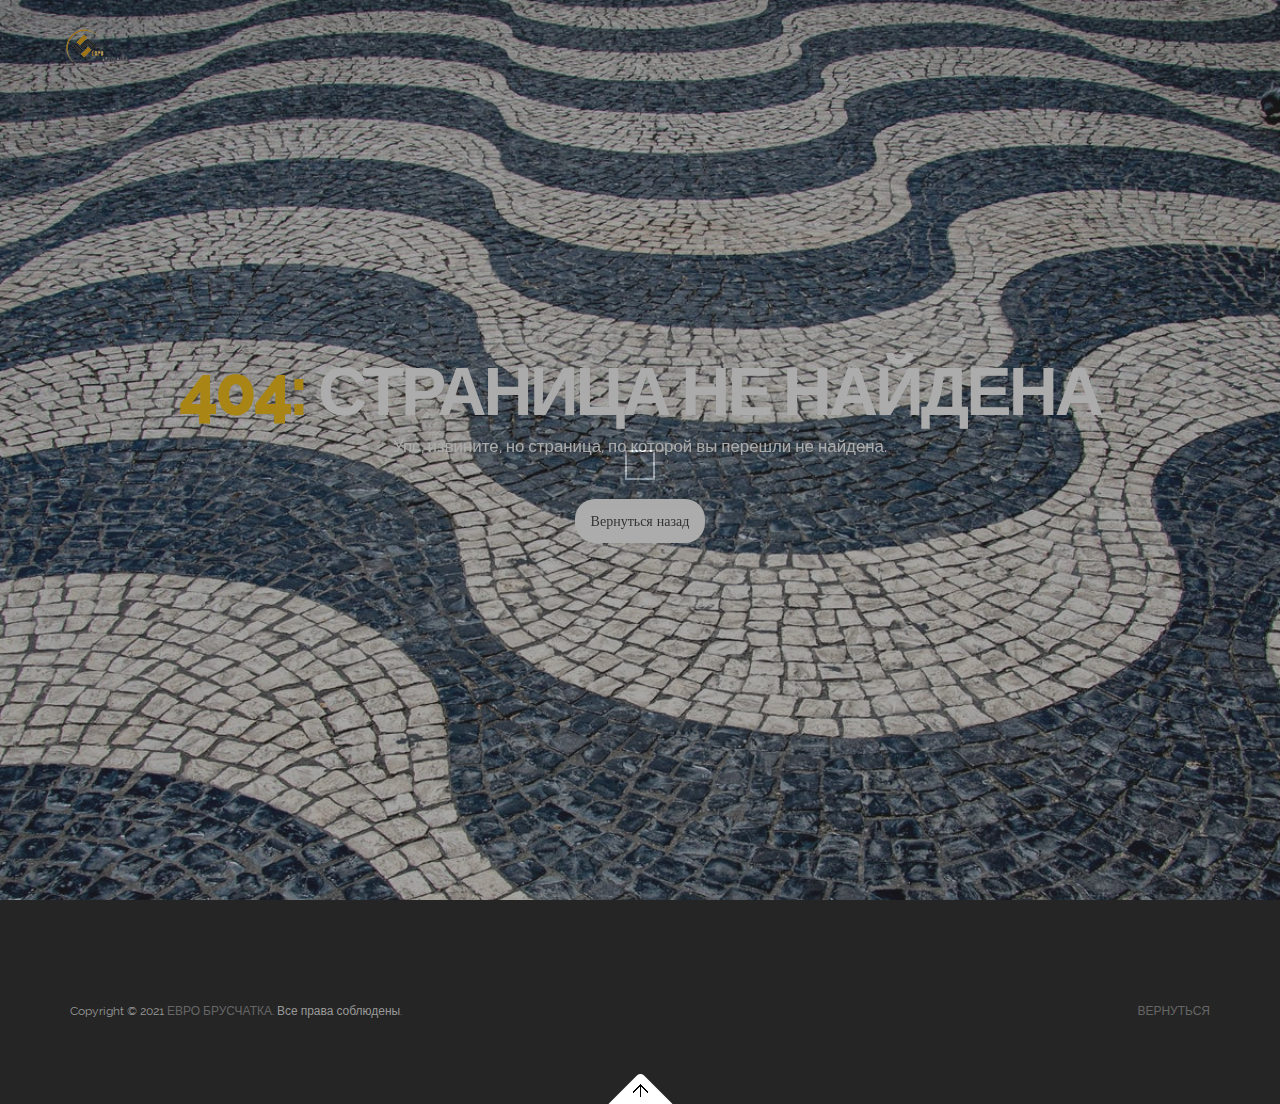
<file: index-404.html>
<!DOCTYPE html>
<html lang="en">
	<head>
	
    	<!-- Meta Data -->
        <meta charset="utf-8"/>
        <meta http-equiv="X-UA-Compatible" content="IE=edge"/>
        <meta name="viewport" content="width=device-width, initial-scale=1"/>
        <meta name="description" content="A Template by Birva Design Studio"/>
        <meta name="keywords" content="HTML5, Parallax, Bootstrap 3, CSS3, javascript, onepage, responsive, mobile"/>
        <meta name="author" content="Birva Design"/>
        <meta name="viewport" content="width=device-width, initial-scale=1.0, maximum-scale=1.0, user-scalable=no"/>
		
		<!-- Page Title -->        
		<title>SpringSpray - Responsive HTML5 Parallax Theme</title>
		
		<!-- Favicon -->        
       	<link rel="shortcut icon" href="img/favicon.ico" type="image/x-icon"/>
    	
        <!-- Web Fonts -->        
        <link href='fonts/font-face.css' rel='stylesheet' type='text/css'/>
        <!-- Bootstrap -->
        <link href="css/bootstrap.css" rel="stylesheet"/>
		<!--icon-font-->
		<link rel="stylesheet" href="css/font-awesome.min.css"/>
        <!-- CSS Animations -->
        <link rel="stylesheet" href="css/animate.css"/>
		<!-- CubePortfolio stlylesheet -->
        <link rel="stylesheet" href="css/cubeportfolio.css"/>
		<!-- owl.carousel -->
		<link rel="stylesheet" href="css/owl.carousel.css"/>
		<!-- fancybox -->
		<link href="css/jquery.fancybox.css" rel="stylesheet"/>	
		
		<!-- Custom stlylesheet -->
        <link href="css/style.css" rel="stylesheet"/>		
		<link href="css/home-ticker.css" rel="stylesheet"/>
		
		<!-- Infinityslider style -->
		<link rel="stylesheet" href="css/skin-all.css" type="text/css" media="all" />
		<link rel="stylesheet" href="css/slide1-positions-fullscreen.css" type="text/css" media="all" />
		<link rel="stylesheet" href="css/cinematic.css" type="text/css" media="all" />
		<!-- End Infinityslider style -->
		<link href="css/subscribe.css" rel="stylesheet"/>	
		
		<script src="js/modernizr.custom.js"></script>
		
	</head>
	<body>		

		<!--Preloader div -->
		<div class="blank">
			<span class="loader"><span class="loader-inner"></span></span>
		</div>		
        <!--End Preloader div-->
		
		<!--Header -->	
		<div id="header">		
			<header>
				<a class="cd-brand" href="#"><img src="img/brand_name.png" alt="brand name"></a>
			</header>		
		</div>
		<!--End Header -->	
		
	    <!--Start Home-->
    	<section id="home" data-stellar-background-ratio="0.6" data-stellar-vertical-offset="">
            <div class="home-container text-center">				
            	<div class="home-title">
					<div class="banner-title title">							
							<h1 class="white"><span class="color">404: </span> Страница не найдена</h1>
							<p class="lead">Упс, извините, но страница, по которой вы перешли не найдена.</p>
							<a href="index.html" class="btn btn-default">Вернуться назад</a>
						</div>
            	</div>				
            </div>           
        </section>
        <!--End Home-->
		
		<!--main wrapper-->
        <div class="site-wrapper">           
			
			<!-- Footer -->
            <footer id="footer">				
            	<div class="container text-center">
                	<div class="row">
                        <div class="col-lg-12 footer-menu">
                            <span class="pull-left">Copyright © 2021 <a class="copyrights" href="#">Евро брусчатка</a>. Все права соблюдены.</span>
                            <span class="pull-right">
                                <a href="index.html">Вернуться</a>                               
                            </span>
                        </div>
        			</div>
                </div>
				<div id="scroll-container">
                    <a href="#home" class="scroll-top"><span id="scroll-arrow"></span></a>
                </div>
            </footer>
            <!-- End Footer -->
	
		</div>
        <!--End main wrapper-->

        <!-- jQuery Plugins -->
        <script src="js/jquery-1.11.0.min.js"></script>
		<script src="js/jquery.easing.1.3.min.js"></script>
		
		<!-- Preloader -->
		<script type="text/javascript" src="js/nprogress.js"></script>
		<script type="text/javascript" src="js/NProgress-start.js"></script>
		
		<!-- bootstrap -->
		<script src="js/bootstrap.min.js"></script> 
		
		<script type="text/javascript" src="js/jquery.counterup.min.js"></script>
		<script src="js/owl.carousel.min.js" type="text/javascript"></script>
        <script src="js/jquery.stellar.js" type="text/javascript"></script>            
        <script src="js/waypoints.min.js" type="text/javascript"></script>
        <script src="js/wow.min.js" type="text/javascript"></script> 
		<script type="text/javascript" src="js/jquery.placeholder.js"></script>
		
		<!-- Twitter plugin -->
		<script src="js/jquery.tweet.js" type="text/javascript"></script>
				
		<!-- fancybox plugin -->
		<script src="js/jquery.fancybox.pack.js" type="text/javascript"></script>
		<script src="js/jquery.fancybox-media.js" type="text/javascript"></script>
		
		<!-- Subscribe -->
		<script src="js/subscribe.js" type="text/javascript"></script>
		<!-- Custom javascript  -->
		<script src="js/scripts.js" type="text/javascript"></script>
				
		<!-- Navigation plugin  -->
		<script src="js/velocity.min.js"></script>

	</body>
</html>
</file>
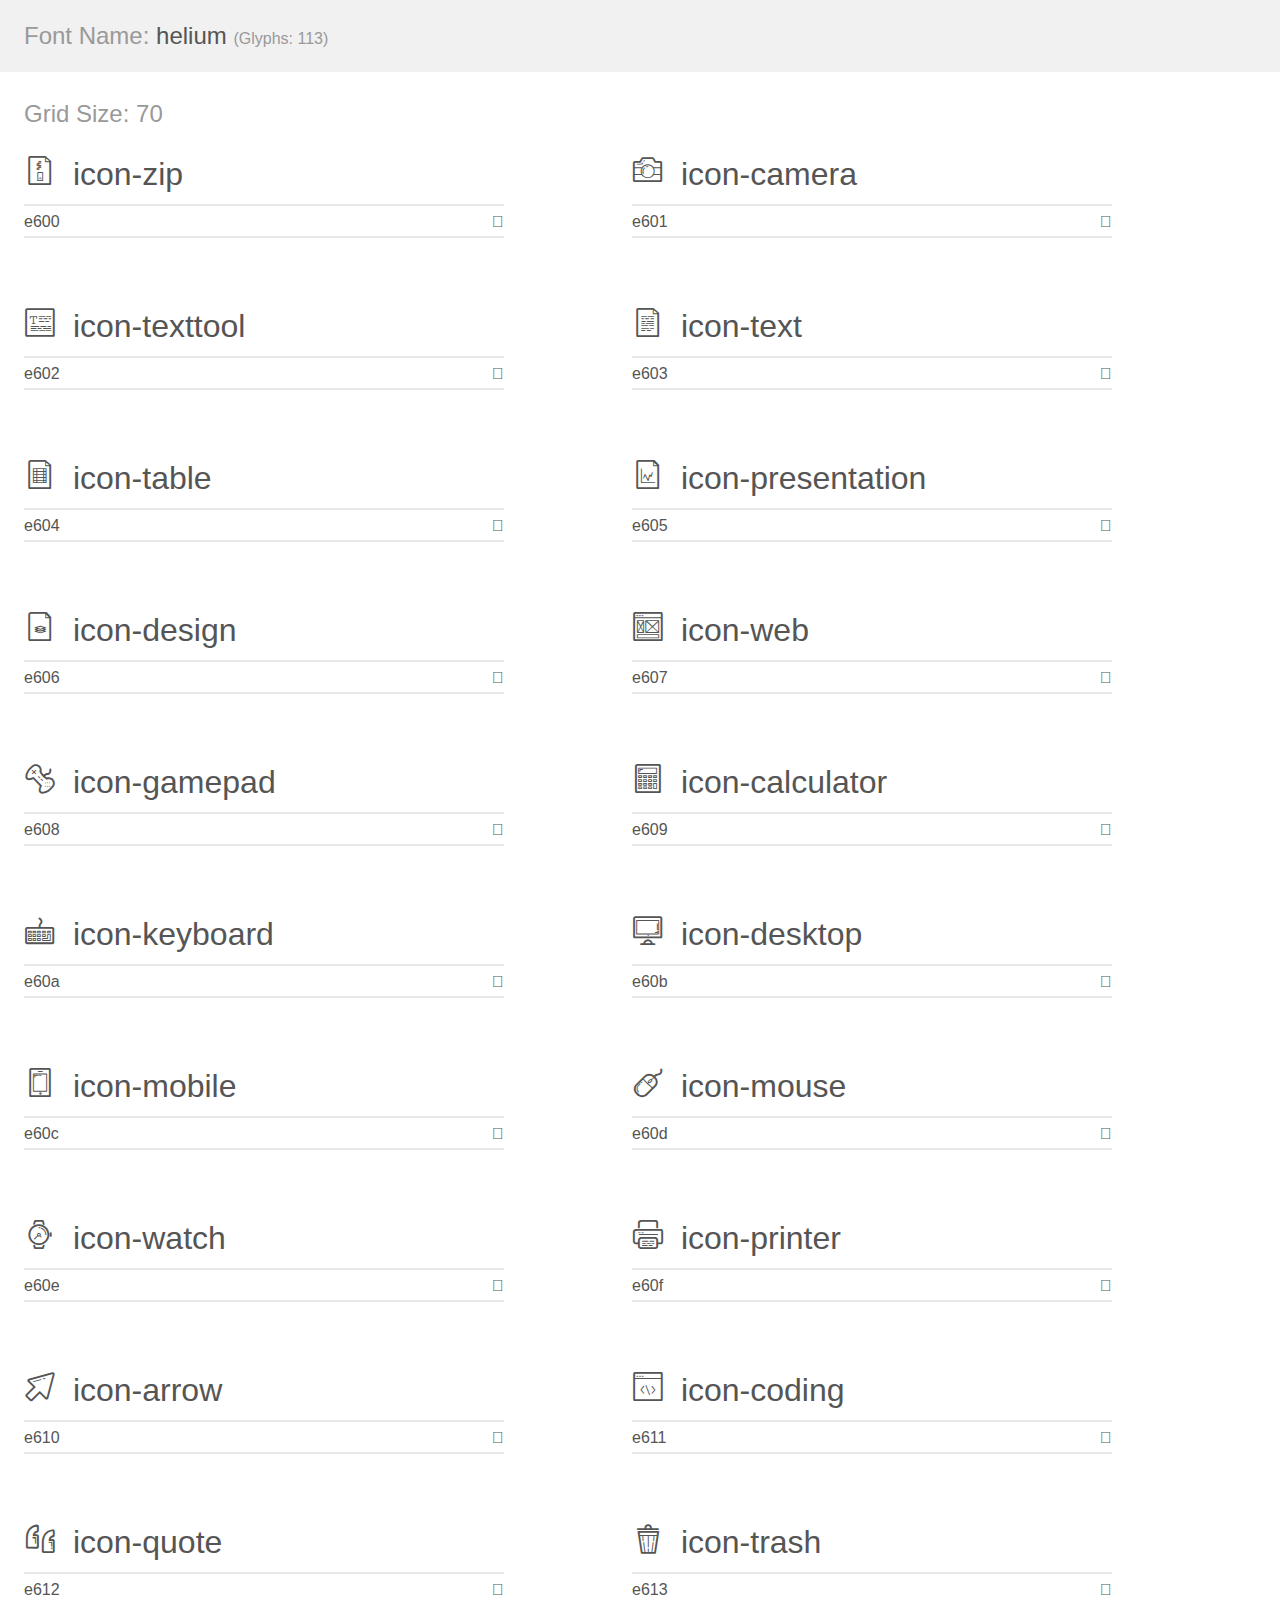
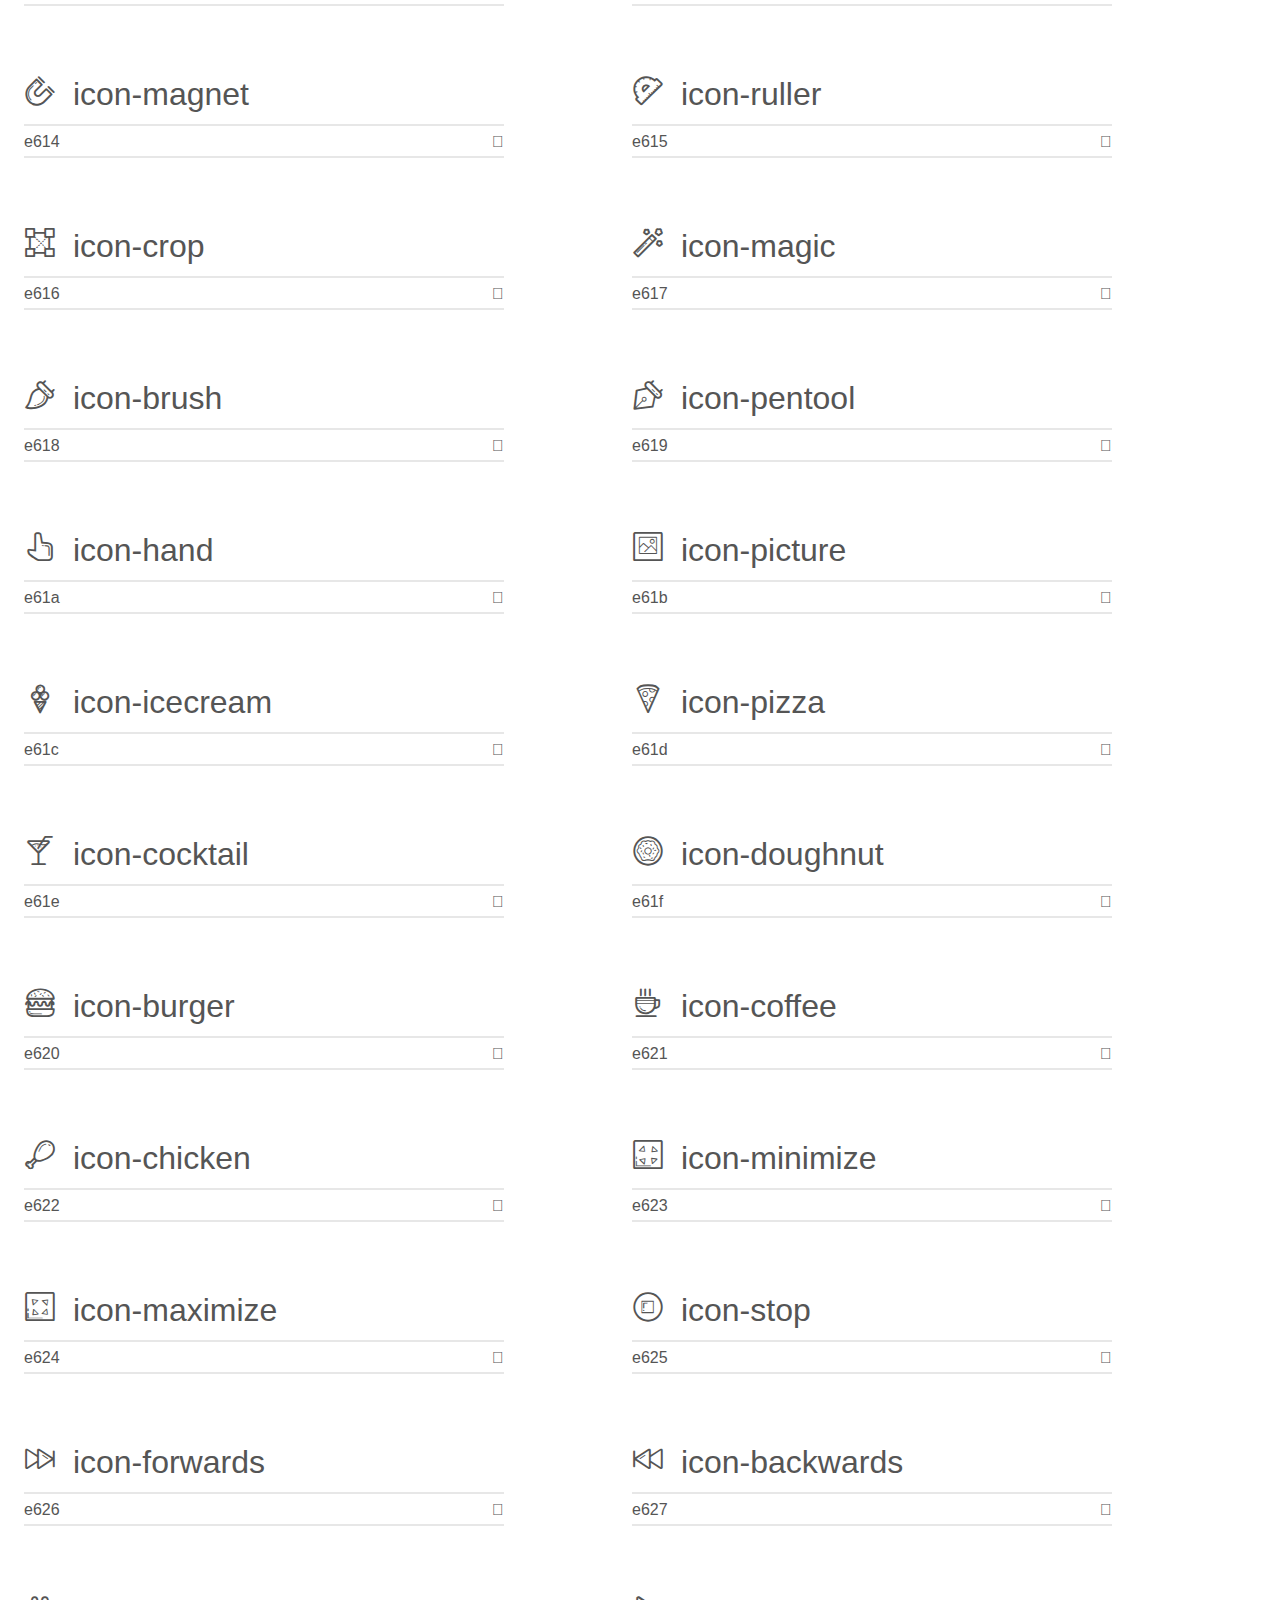
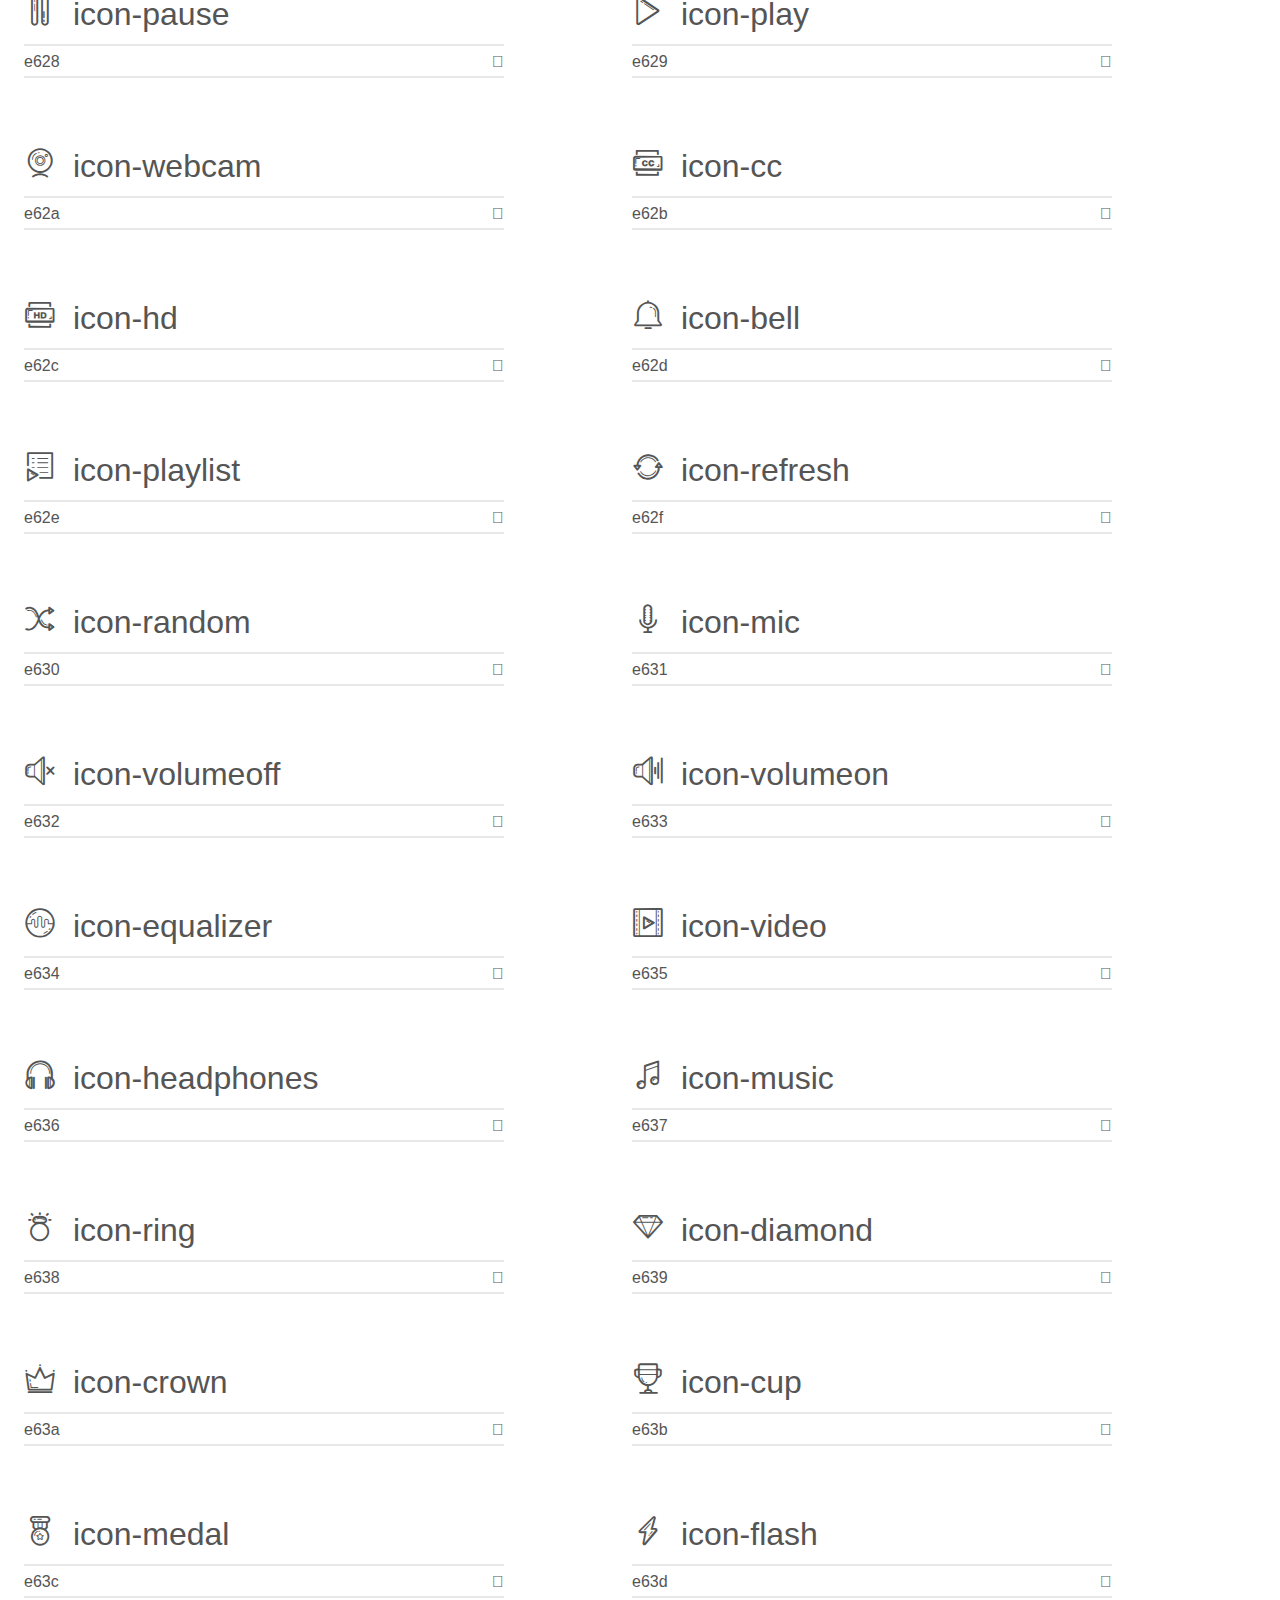
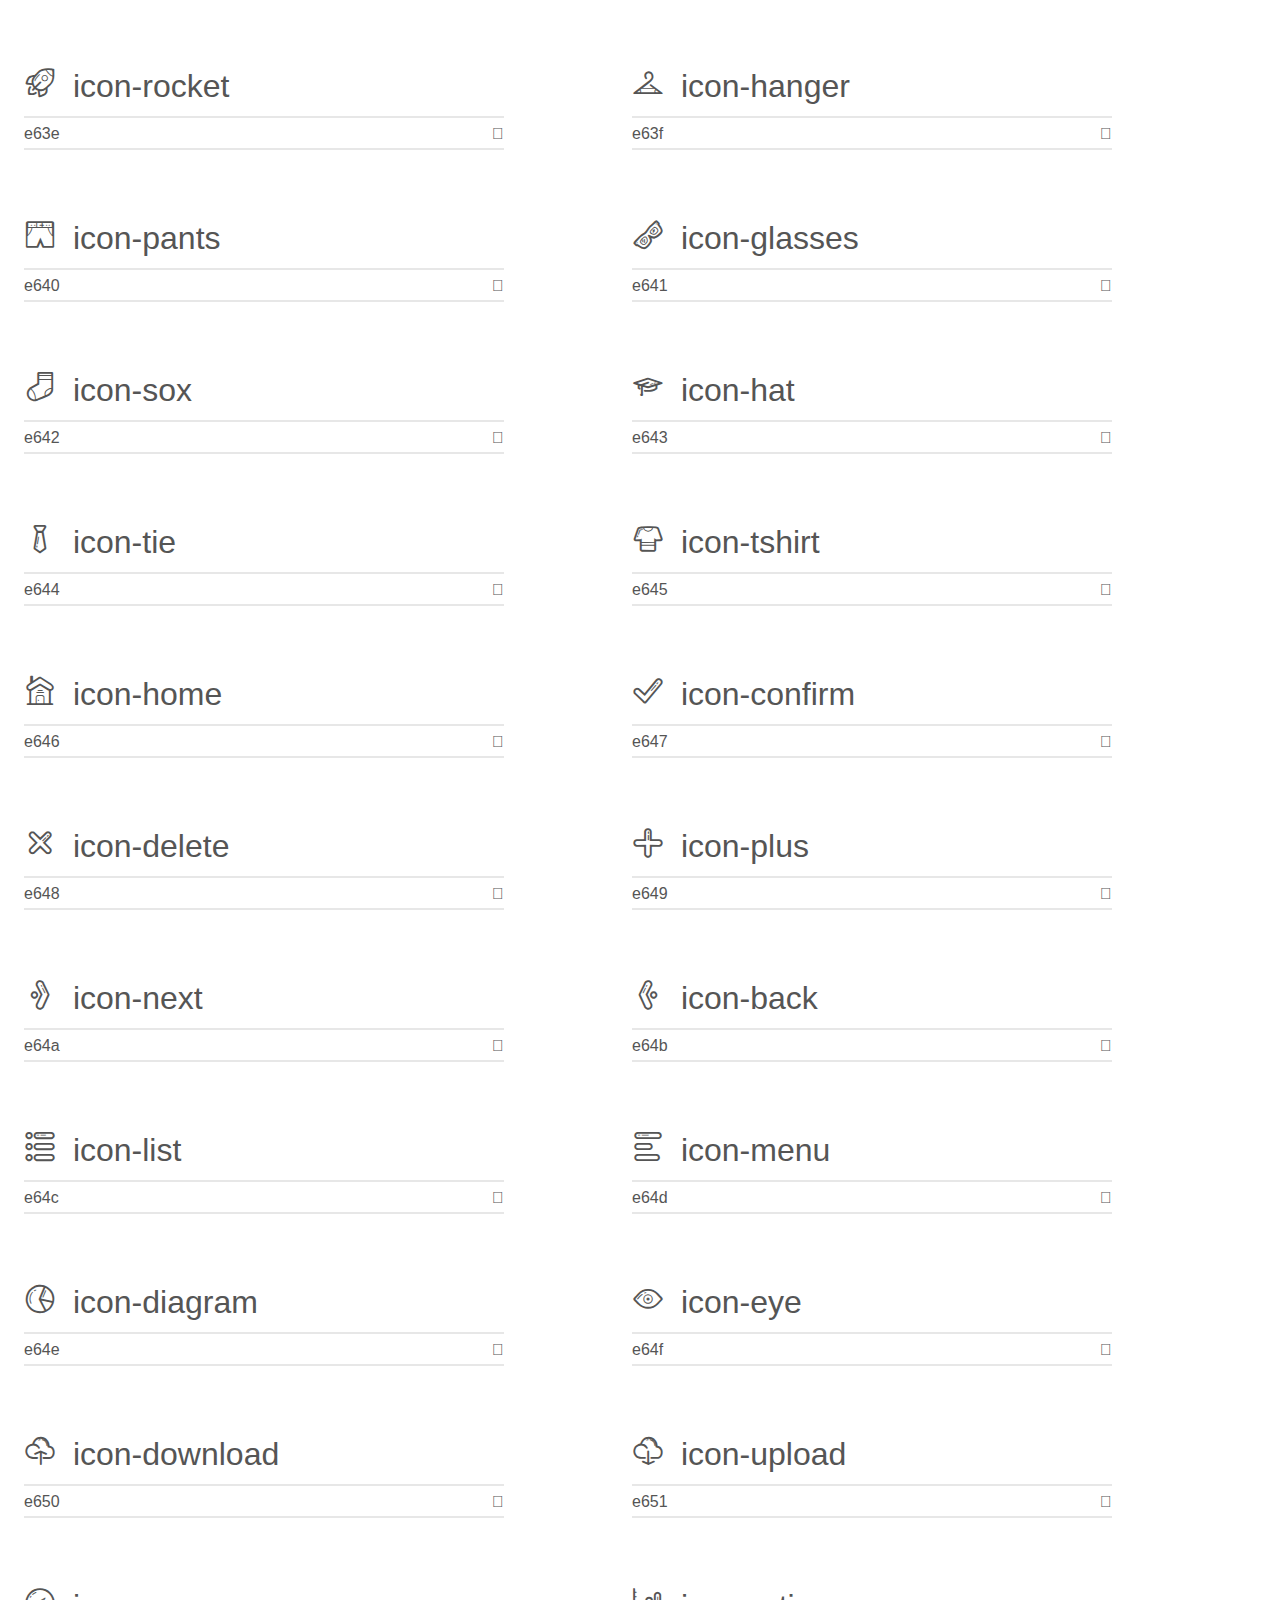
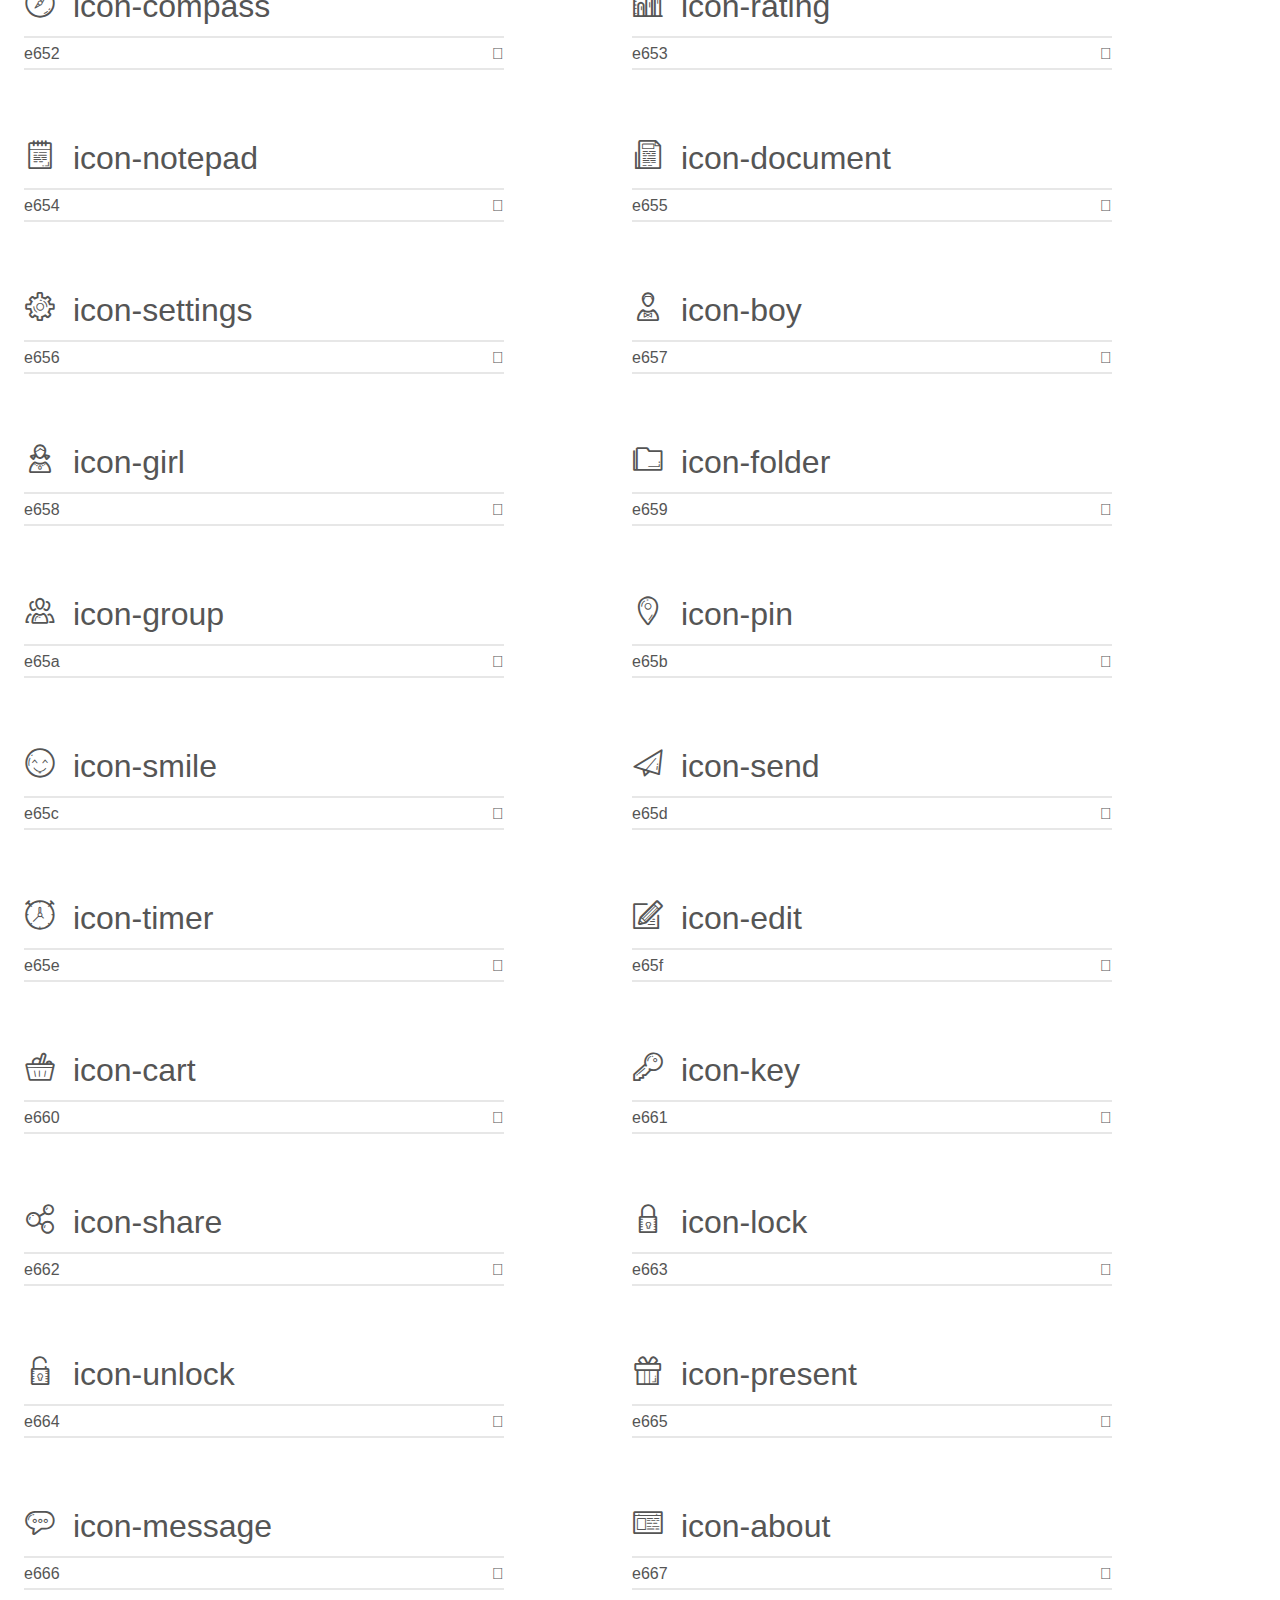
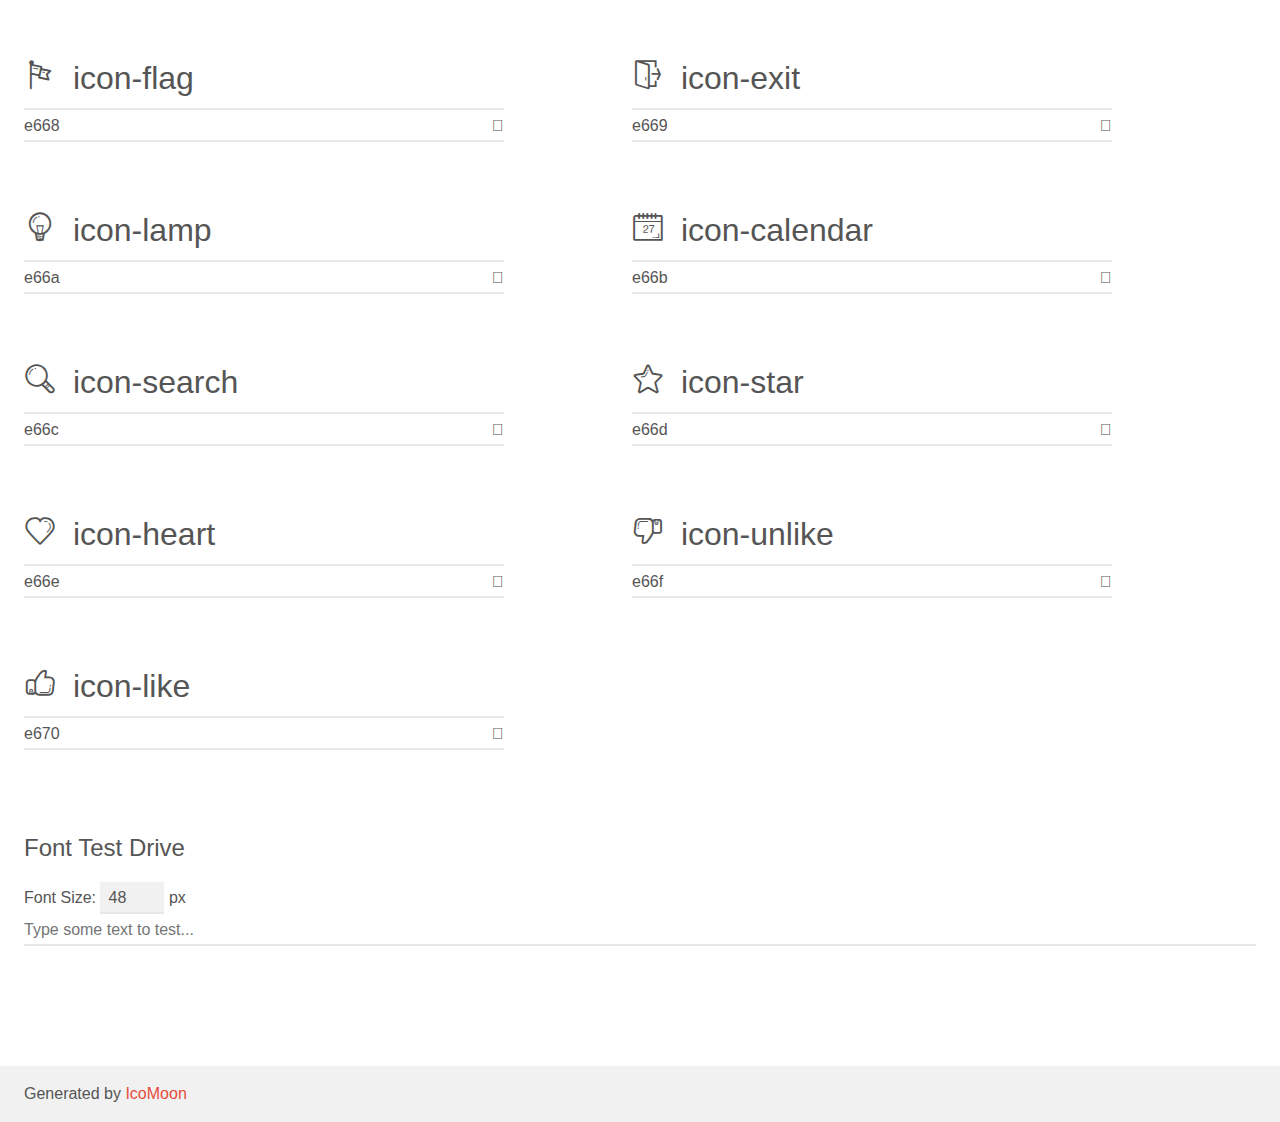
<file: fonts/HeliumIconFont/demo.html>
<!doctype html>
<html>
<head>
	<meta charset="utf-8">
	<title>IcoMoon Demo</title>
	<meta name="description" content="An Icon Font Generated By IcoMoon.io">
	<meta name="viewport" content="width=device-width">
	<link rel="stylesheet" href="demo-files/demo.css">
	<link rel="stylesheet" href="iconfont.css"></head>
<body>
	<div class="bgc1 clearfix">
		<h1 class="mhmm mvm"><span class="fgc1">Font Name:</span> helium <small class="fgc1">(Glyphs:&nbsp;113)</small></h1>
	</div>
	<div class="clearfix mhl ptl">
		<h1 class="mvm mtn bshadow fgc1">Grid Size: 70</h1>
		<div class="glyph fs1">
			<div class="clearfix bshadow0 pbs">
				<span class="icon icon-zip"></span><span class="mls"> icon-zip</span>
			</div>
			<fieldset class="fs0 size1of1 clearfix hidden-false">
				<input type="text" readonly value="e600" class="unit size1of2" />
				<input type="text" maxlength="1" readonly value="&#xe600;" class="unitRight size1of2 talign-right" />
			</fieldset>
			<div class="fs0 bshadow0 clearfix hidden-true">
				<span class="unit pvs fgc1">liga: </span>
				<input type="text" readonly value="" class="liga unitRight" />
			</div>
		</div>
		<div class="glyph fs1">
			<div class="clearfix bshadow0 pbs">
				<span class="icon icon-camera"></span><span class="mls"> icon-camera</span>
			</div>
			<fieldset class="fs0 size1of1 clearfix hidden-false">
				<input type="text" readonly value="e601" class="unit size1of2" />
				<input type="text" maxlength="1" readonly value="&#xe601;" class="unitRight size1of2 talign-right" />
			</fieldset>
			<div class="fs0 bshadow0 clearfix hidden-true">
				<span class="unit pvs fgc1">liga: </span>
				<input type="text" readonly value="" class="liga unitRight" />
			</div>
		</div>
		<div class="glyph fs1">
			<div class="clearfix bshadow0 pbs">
				<span class="icon icon-texttool"></span><span class="mls"> icon-texttool</span>
			</div>
			<fieldset class="fs0 size1of1 clearfix hidden-false">
				<input type="text" readonly value="e602" class="unit size1of2" />
				<input type="text" maxlength="1" readonly value="&#xe602;" class="unitRight size1of2 talign-right" />
			</fieldset>
			<div class="fs0 bshadow0 clearfix hidden-true">
				<span class="unit pvs fgc1">liga: </span>
				<input type="text" readonly value="" class="liga unitRight" />
			</div>
		</div>
		<div class="glyph fs1">
			<div class="clearfix bshadow0 pbs">
				<span class="icon icon-text"></span><span class="mls"> icon-text</span>
			</div>
			<fieldset class="fs0 size1of1 clearfix hidden-false">
				<input type="text" readonly value="e603" class="unit size1of2" />
				<input type="text" maxlength="1" readonly value="&#xe603;" class="unitRight size1of2 talign-right" />
			</fieldset>
			<div class="fs0 bshadow0 clearfix hidden-true">
				<span class="unit pvs fgc1">liga: </span>
				<input type="text" readonly value="" class="liga unitRight" />
			</div>
		</div>
		<div class="glyph fs1">
			<div class="clearfix bshadow0 pbs">
				<span class="icon icon-table"></span><span class="mls"> icon-table</span>
			</div>
			<fieldset class="fs0 size1of1 clearfix hidden-false">
				<input type="text" readonly value="e604" class="unit size1of2" />
				<input type="text" maxlength="1" readonly value="&#xe604;" class="unitRight size1of2 talign-right" />
			</fieldset>
			<div class="fs0 bshadow0 clearfix hidden-true">
				<span class="unit pvs fgc1">liga: </span>
				<input type="text" readonly value="" class="liga unitRight" />
			</div>
		</div>
		<div class="glyph fs1">
			<div class="clearfix bshadow0 pbs">
				<span class="icon icon-presentation"></span><span class="mls"> icon-presentation</span>
			</div>
			<fieldset class="fs0 size1of1 clearfix hidden-false">
				<input type="text" readonly value="e605" class="unit size1of2" />
				<input type="text" maxlength="1" readonly value="&#xe605;" class="unitRight size1of2 talign-right" />
			</fieldset>
			<div class="fs0 bshadow0 clearfix hidden-true">
				<span class="unit pvs fgc1">liga: </span>
				<input type="text" readonly value="" class="liga unitRight" />
			</div>
		</div>
		<div class="glyph fs1">
			<div class="clearfix bshadow0 pbs">
				<span class="icon icon-design"></span><span class="mls"> icon-design</span>
			</div>
			<fieldset class="fs0 size1of1 clearfix hidden-false">
				<input type="text" readonly value="e606" class="unit size1of2" />
				<input type="text" maxlength="1" readonly value="&#xe606;" class="unitRight size1of2 talign-right" />
			</fieldset>
			<div class="fs0 bshadow0 clearfix hidden-true">
				<span class="unit pvs fgc1">liga: </span>
				<input type="text" readonly value="" class="liga unitRight" />
			</div>
		</div>
		<div class="glyph fs1">
			<div class="clearfix bshadow0 pbs">
				<span class="icon icon-web"></span><span class="mls"> icon-web</span>
			</div>
			<fieldset class="fs0 size1of1 clearfix hidden-false">
				<input type="text" readonly value="e607" class="unit size1of2" />
				<input type="text" maxlength="1" readonly value="&#xe607;" class="unitRight size1of2 talign-right" />
			</fieldset>
			<div class="fs0 bshadow0 clearfix hidden-true">
				<span class="unit pvs fgc1">liga: </span>
				<input type="text" readonly value="" class="liga unitRight" />
			</div>
		</div>
		<div class="glyph fs1">
			<div class="clearfix bshadow0 pbs">
				<span class="icon icon-gamepad"></span><span class="mls"> icon-gamepad</span>
			</div>
			<fieldset class="fs0 size1of1 clearfix hidden-false">
				<input type="text" readonly value="e608" class="unit size1of2" />
				<input type="text" maxlength="1" readonly value="&#xe608;" class="unitRight size1of2 talign-right" />
			</fieldset>
			<div class="fs0 bshadow0 clearfix hidden-true">
				<span class="unit pvs fgc1">liga: </span>
				<input type="text" readonly value="" class="liga unitRight" />
			</div>
		</div>
		<div class="glyph fs1">
			<div class="clearfix bshadow0 pbs">
				<span class="icon icon-calculator"></span><span class="mls"> icon-calculator</span>
			</div>
			<fieldset class="fs0 size1of1 clearfix hidden-false">
				<input type="text" readonly value="e609" class="unit size1of2" />
				<input type="text" maxlength="1" readonly value="&#xe609;" class="unitRight size1of2 talign-right" />
			</fieldset>
			<div class="fs0 bshadow0 clearfix hidden-true">
				<span class="unit pvs fgc1">liga: </span>
				<input type="text" readonly value="" class="liga unitRight" />
			</div>
		</div>
		<div class="glyph fs1">
			<div class="clearfix bshadow0 pbs">
				<span class="icon icon-keyboard"></span><span class="mls"> icon-keyboard</span>
			</div>
			<fieldset class="fs0 size1of1 clearfix hidden-false">
				<input type="text" readonly value="e60a" class="unit size1of2" />
				<input type="text" maxlength="1" readonly value="&#xe60a;" class="unitRight size1of2 talign-right" />
			</fieldset>
			<div class="fs0 bshadow0 clearfix hidden-true">
				<span class="unit pvs fgc1">liga: </span>
				<input type="text" readonly value="" class="liga unitRight" />
			</div>
		</div>
		<div class="glyph fs1">
			<div class="clearfix bshadow0 pbs">
				<span class="icon icon-desktop"></span><span class="mls"> icon-desktop</span>
			</div>
			<fieldset class="fs0 size1of1 clearfix hidden-false">
				<input type="text" readonly value="e60b" class="unit size1of2" />
				<input type="text" maxlength="1" readonly value="&#xe60b;" class="unitRight size1of2 talign-right" />
			</fieldset>
			<div class="fs0 bshadow0 clearfix hidden-true">
				<span class="unit pvs fgc1">liga: </span>
				<input type="text" readonly value="" class="liga unitRight" />
			</div>
		</div>
		<div class="glyph fs1">
			<div class="clearfix bshadow0 pbs">
				<span class="icon icon-mobile"></span><span class="mls"> icon-mobile</span>
			</div>
			<fieldset class="fs0 size1of1 clearfix hidden-false">
				<input type="text" readonly value="e60c" class="unit size1of2" />
				<input type="text" maxlength="1" readonly value="&#xe60c;" class="unitRight size1of2 talign-right" />
			</fieldset>
			<div class="fs0 bshadow0 clearfix hidden-true">
				<span class="unit pvs fgc1">liga: </span>
				<input type="text" readonly value="" class="liga unitRight" />
			</div>
		</div>
		<div class="glyph fs1">
			<div class="clearfix bshadow0 pbs">
				<span class="icon icon-mouse"></span><span class="mls"> icon-mouse</span>
			</div>
			<fieldset class="fs0 size1of1 clearfix hidden-false">
				<input type="text" readonly value="e60d" class="unit size1of2" />
				<input type="text" maxlength="1" readonly value="&#xe60d;" class="unitRight size1of2 talign-right" />
			</fieldset>
			<div class="fs0 bshadow0 clearfix hidden-true">
				<span class="unit pvs fgc1">liga: </span>
				<input type="text" readonly value="" class="liga unitRight" />
			</div>
		</div>
		<div class="glyph fs1">
			<div class="clearfix bshadow0 pbs">
				<span class="icon icon-watch"></span><span class="mls"> icon-watch</span>
			</div>
			<fieldset class="fs0 size1of1 clearfix hidden-false">
				<input type="text" readonly value="e60e" class="unit size1of2" />
				<input type="text" maxlength="1" readonly value="&#xe60e;" class="unitRight size1of2 talign-right" />
			</fieldset>
			<div class="fs0 bshadow0 clearfix hidden-true">
				<span class="unit pvs fgc1">liga: </span>
				<input type="text" readonly value="" class="liga unitRight" />
			</div>
		</div>
		<div class="glyph fs1">
			<div class="clearfix bshadow0 pbs">
				<span class="icon icon-printer"></span><span class="mls"> icon-printer</span>
			</div>
			<fieldset class="fs0 size1of1 clearfix hidden-false">
				<input type="text" readonly value="e60f" class="unit size1of2" />
				<input type="text" maxlength="1" readonly value="&#xe60f;" class="unitRight size1of2 talign-right" />
			</fieldset>
			<div class="fs0 bshadow0 clearfix hidden-true">
				<span class="unit pvs fgc1">liga: </span>
				<input type="text" readonly value="" class="liga unitRight" />
			</div>
		</div>
		<div class="glyph fs1">
			<div class="clearfix bshadow0 pbs">
				<span class="icon icon-arrow"></span><span class="mls"> icon-arrow</span>
			</div>
			<fieldset class="fs0 size1of1 clearfix hidden-false">
				<input type="text" readonly value="e610" class="unit size1of2" />
				<input type="text" maxlength="1" readonly value="&#xe610;" class="unitRight size1of2 talign-right" />
			</fieldset>
			<div class="fs0 bshadow0 clearfix hidden-true">
				<span class="unit pvs fgc1">liga: </span>
				<input type="text" readonly value="" class="liga unitRight" />
			</div>
		</div>
		<div class="glyph fs1">
			<div class="clearfix bshadow0 pbs">
				<span class="icon icon-coding"></span><span class="mls"> icon-coding</span>
			</div>
			<fieldset class="fs0 size1of1 clearfix hidden-false">
				<input type="text" readonly value="e611" class="unit size1of2" />
				<input type="text" maxlength="1" readonly value="&#xe611;" class="unitRight size1of2 talign-right" />
			</fieldset>
			<div class="fs0 bshadow0 clearfix hidden-true">
				<span class="unit pvs fgc1">liga: </span>
				<input type="text" readonly value="" class="liga unitRight" />
			</div>
		</div>
		<div class="glyph fs1">
			<div class="clearfix bshadow0 pbs">
				<span class="icon icon-quote"></span><span class="mls"> icon-quote</span>
			</div>
			<fieldset class="fs0 size1of1 clearfix hidden-false">
				<input type="text" readonly value="e612" class="unit size1of2" />
				<input type="text" maxlength="1" readonly value="&#xe612;" class="unitRight size1of2 talign-right" />
			</fieldset>
			<div class="fs0 bshadow0 clearfix hidden-true">
				<span class="unit pvs fgc1">liga: </span>
				<input type="text" readonly value="" class="liga unitRight" />
			</div>
		</div>
		<div class="glyph fs1">
			<div class="clearfix bshadow0 pbs">
				<span class="icon icon-trash"></span><span class="mls"> icon-trash</span>
			</div>
			<fieldset class="fs0 size1of1 clearfix hidden-false">
				<input type="text" readonly value="e613" class="unit size1of2" />
				<input type="text" maxlength="1" readonly value="&#xe613;" class="unitRight size1of2 talign-right" />
			</fieldset>
			<div class="fs0 bshadow0 clearfix hidden-true">
				<span class="unit pvs fgc1">liga: </span>
				<input type="text" readonly value="" class="liga unitRight" />
			</div>
		</div>
		<div class="glyph fs1">
			<div class="clearfix bshadow0 pbs">
				<span class="icon icon-magnet"></span><span class="mls"> icon-magnet</span>
			</div>
			<fieldset class="fs0 size1of1 clearfix hidden-false">
				<input type="text" readonly value="e614" class="unit size1of2" />
				<input type="text" maxlength="1" readonly value="&#xe614;" class="unitRight size1of2 talign-right" />
			</fieldset>
			<div class="fs0 bshadow0 clearfix hidden-true">
				<span class="unit pvs fgc1">liga: </span>
				<input type="text" readonly value="" class="liga unitRight" />
			</div>
		</div>
		<div class="glyph fs1">
			<div class="clearfix bshadow0 pbs">
				<span class="icon icon-ruller"></span><span class="mls"> icon-ruller</span>
			</div>
			<fieldset class="fs0 size1of1 clearfix hidden-false">
				<input type="text" readonly value="e615" class="unit size1of2" />
				<input type="text" maxlength="1" readonly value="&#xe615;" class="unitRight size1of2 talign-right" />
			</fieldset>
			<div class="fs0 bshadow0 clearfix hidden-true">
				<span class="unit pvs fgc1">liga: </span>
				<input type="text" readonly value="" class="liga unitRight" />
			</div>
		</div>
		<div class="glyph fs1">
			<div class="clearfix bshadow0 pbs">
				<span class="icon icon-crop"></span><span class="mls"> icon-crop</span>
			</div>
			<fieldset class="fs0 size1of1 clearfix hidden-false">
				<input type="text" readonly value="e616" class="unit size1of2" />
				<input type="text" maxlength="1" readonly value="&#xe616;" class="unitRight size1of2 talign-right" />
			</fieldset>
			<div class="fs0 bshadow0 clearfix hidden-true">
				<span class="unit pvs fgc1">liga: </span>
				<input type="text" readonly value="" class="liga unitRight" />
			</div>
		</div>
		<div class="glyph fs1">
			<div class="clearfix bshadow0 pbs">
				<span class="icon icon-magic"></span><span class="mls"> icon-magic</span>
			</div>
			<fieldset class="fs0 size1of1 clearfix hidden-false">
				<input type="text" readonly value="e617" class="unit size1of2" />
				<input type="text" maxlength="1" readonly value="&#xe617;" class="unitRight size1of2 talign-right" />
			</fieldset>
			<div class="fs0 bshadow0 clearfix hidden-true">
				<span class="unit pvs fgc1">liga: </span>
				<input type="text" readonly value="" class="liga unitRight" />
			</div>
		</div>
		<div class="glyph fs1">
			<div class="clearfix bshadow0 pbs">
				<span class="icon icon-brush"></span><span class="mls"> icon-brush</span>
			</div>
			<fieldset class="fs0 size1of1 clearfix hidden-false">
				<input type="text" readonly value="e618" class="unit size1of2" />
				<input type="text" maxlength="1" readonly value="&#xe618;" class="unitRight size1of2 talign-right" />
			</fieldset>
			<div class="fs0 bshadow0 clearfix hidden-true">
				<span class="unit pvs fgc1">liga: </span>
				<input type="text" readonly value="" class="liga unitRight" />
			</div>
		</div>
		<div class="glyph fs1">
			<div class="clearfix bshadow0 pbs">
				<span class="icon icon-pentool"></span><span class="mls"> icon-pentool</span>
			</div>
			<fieldset class="fs0 size1of1 clearfix hidden-false">
				<input type="text" readonly value="e619" class="unit size1of2" />
				<input type="text" maxlength="1" readonly value="&#xe619;" class="unitRight size1of2 talign-right" />
			</fieldset>
			<div class="fs0 bshadow0 clearfix hidden-true">
				<span class="unit pvs fgc1">liga: </span>
				<input type="text" readonly value="" class="liga unitRight" />
			</div>
		</div>
		<div class="glyph fs1">
			<div class="clearfix bshadow0 pbs">
				<span class="icon icon-hand"></span><span class="mls"> icon-hand</span>
			</div>
			<fieldset class="fs0 size1of1 clearfix hidden-false">
				<input type="text" readonly value="e61a" class="unit size1of2" />
				<input type="text" maxlength="1" readonly value="&#xe61a;" class="unitRight size1of2 talign-right" />
			</fieldset>
			<div class="fs0 bshadow0 clearfix hidden-true">
				<span class="unit pvs fgc1">liga: </span>
				<input type="text" readonly value="" class="liga unitRight" />
			</div>
		</div>
		<div class="glyph fs1">
			<div class="clearfix bshadow0 pbs">
				<span class="icon icon-picture"></span><span class="mls"> icon-picture</span>
			</div>
			<fieldset class="fs0 size1of1 clearfix hidden-false">
				<input type="text" readonly value="e61b" class="unit size1of2" />
				<input type="text" maxlength="1" readonly value="&#xe61b;" class="unitRight size1of2 talign-right" />
			</fieldset>
			<div class="fs0 bshadow0 clearfix hidden-true">
				<span class="unit pvs fgc1">liga: </span>
				<input type="text" readonly value="" class="liga unitRight" />
			</div>
		</div>
		<div class="glyph fs1">
			<div class="clearfix bshadow0 pbs">
				<span class="icon icon-icecream"></span><span class="mls"> icon-icecream</span>
			</div>
			<fieldset class="fs0 size1of1 clearfix hidden-false">
				<input type="text" readonly value="e61c" class="unit size1of2" />
				<input type="text" maxlength="1" readonly value="&#xe61c;" class="unitRight size1of2 talign-right" />
			</fieldset>
			<div class="fs0 bshadow0 clearfix hidden-true">
				<span class="unit pvs fgc1">liga: </span>
				<input type="text" readonly value="" class="liga unitRight" />
			</div>
		</div>
		<div class="glyph fs1">
			<div class="clearfix bshadow0 pbs">
				<span class="icon icon-pizza"></span><span class="mls"> icon-pizza</span>
			</div>
			<fieldset class="fs0 size1of1 clearfix hidden-false">
				<input type="text" readonly value="e61d" class="unit size1of2" />
				<input type="text" maxlength="1" readonly value="&#xe61d;" class="unitRight size1of2 talign-right" />
			</fieldset>
			<div class="fs0 bshadow0 clearfix hidden-true">
				<span class="unit pvs fgc1">liga: </span>
				<input type="text" readonly value="" class="liga unitRight" />
			</div>
		</div>
		<div class="glyph fs1">
			<div class="clearfix bshadow0 pbs">
				<span class="icon icon-cocktail"></span><span class="mls"> icon-cocktail</span>
			</div>
			<fieldset class="fs0 size1of1 clearfix hidden-false">
				<input type="text" readonly value="e61e" class="unit size1of2" />
				<input type="text" maxlength="1" readonly value="&#xe61e;" class="unitRight size1of2 talign-right" />
			</fieldset>
			<div class="fs0 bshadow0 clearfix hidden-true">
				<span class="unit pvs fgc1">liga: </span>
				<input type="text" readonly value="" class="liga unitRight" />
			</div>
		</div>
		<div class="glyph fs1">
			<div class="clearfix bshadow0 pbs">
				<span class="icon icon-doughnut"></span><span class="mls"> icon-doughnut</span>
			</div>
			<fieldset class="fs0 size1of1 clearfix hidden-false">
				<input type="text" readonly value="e61f" class="unit size1of2" />
				<input type="text" maxlength="1" readonly value="&#xe61f;" class="unitRight size1of2 talign-right" />
			</fieldset>
			<div class="fs0 bshadow0 clearfix hidden-true">
				<span class="unit pvs fgc1">liga: </span>
				<input type="text" readonly value="" class="liga unitRight" />
			</div>
		</div>
		<div class="glyph fs1">
			<div class="clearfix bshadow0 pbs">
				<span class="icon icon-burger"></span><span class="mls"> icon-burger</span>
			</div>
			<fieldset class="fs0 size1of1 clearfix hidden-false">
				<input type="text" readonly value="e620" class="unit size1of2" />
				<input type="text" maxlength="1" readonly value="&#xe620;" class="unitRight size1of2 talign-right" />
			</fieldset>
			<div class="fs0 bshadow0 clearfix hidden-true">
				<span class="unit pvs fgc1">liga: </span>
				<input type="text" readonly value="" class="liga unitRight" />
			</div>
		</div>
		<div class="glyph fs1">
			<div class="clearfix bshadow0 pbs">
				<span class="icon icon-coffee"></span><span class="mls"> icon-coffee</span>
			</div>
			<fieldset class="fs0 size1of1 clearfix hidden-false">
				<input type="text" readonly value="e621" class="unit size1of2" />
				<input type="text" maxlength="1" readonly value="&#xe621;" class="unitRight size1of2 talign-right" />
			</fieldset>
			<div class="fs0 bshadow0 clearfix hidden-true">
				<span class="unit pvs fgc1">liga: </span>
				<input type="text" readonly value="" class="liga unitRight" />
			</div>
		</div>
		<div class="glyph fs1">
			<div class="clearfix bshadow0 pbs">
				<span class="icon icon-chicken"></span><span class="mls"> icon-chicken</span>
			</div>
			<fieldset class="fs0 size1of1 clearfix hidden-false">
				<input type="text" readonly value="e622" class="unit size1of2" />
				<input type="text" maxlength="1" readonly value="&#xe622;" class="unitRight size1of2 talign-right" />
			</fieldset>
			<div class="fs0 bshadow0 clearfix hidden-true">
				<span class="unit pvs fgc1">liga: </span>
				<input type="text" readonly value="" class="liga unitRight" />
			</div>
		</div>
		<div class="glyph fs1">
			<div class="clearfix bshadow0 pbs">
				<span class="icon icon-minimize"></span><span class="mls"> icon-minimize</span>
			</div>
			<fieldset class="fs0 size1of1 clearfix hidden-false">
				<input type="text" readonly value="e623" class="unit size1of2" />
				<input type="text" maxlength="1" readonly value="&#xe623;" class="unitRight size1of2 talign-right" />
			</fieldset>
			<div class="fs0 bshadow0 clearfix hidden-true">
				<span class="unit pvs fgc1">liga: </span>
				<input type="text" readonly value="" class="liga unitRight" />
			</div>
		</div>
		<div class="glyph fs1">
			<div class="clearfix bshadow0 pbs">
				<span class="icon icon-maximize"></span><span class="mls"> icon-maximize</span>
			</div>
			<fieldset class="fs0 size1of1 clearfix hidden-false">
				<input type="text" readonly value="e624" class="unit size1of2" />
				<input type="text" maxlength="1" readonly value="&#xe624;" class="unitRight size1of2 talign-right" />
			</fieldset>
			<div class="fs0 bshadow0 clearfix hidden-true">
				<span class="unit pvs fgc1">liga: </span>
				<input type="text" readonly value="" class="liga unitRight" />
			</div>
		</div>
		<div class="glyph fs1">
			<div class="clearfix bshadow0 pbs">
				<span class="icon icon-stop"></span><span class="mls"> icon-stop</span>
			</div>
			<fieldset class="fs0 size1of1 clearfix hidden-false">
				<input type="text" readonly value="e625" class="unit size1of2" />
				<input type="text" maxlength="1" readonly value="&#xe625;" class="unitRight size1of2 talign-right" />
			</fieldset>
			<div class="fs0 bshadow0 clearfix hidden-true">
				<span class="unit pvs fgc1">liga: </span>
				<input type="text" readonly value="" class="liga unitRight" />
			</div>
		</div>
		<div class="glyph fs1">
			<div class="clearfix bshadow0 pbs">
				<span class="icon icon-forwards"></span><span class="mls"> icon-forwards</span>
			</div>
			<fieldset class="fs0 size1of1 clearfix hidden-false">
				<input type="text" readonly value="e626" class="unit size1of2" />
				<input type="text" maxlength="1" readonly value="&#xe626;" class="unitRight size1of2 talign-right" />
			</fieldset>
			<div class="fs0 bshadow0 clearfix hidden-true">
				<span class="unit pvs fgc1">liga: </span>
				<input type="text" readonly value="" class="liga unitRight" />
			</div>
		</div>
		<div class="glyph fs1">
			<div class="clearfix bshadow0 pbs">
				<span class="icon icon-backwards"></span><span class="mls"> icon-backwards</span>
			</div>
			<fieldset class="fs0 size1of1 clearfix hidden-false">
				<input type="text" readonly value="e627" class="unit size1of2" />
				<input type="text" maxlength="1" readonly value="&#xe627;" class="unitRight size1of2 talign-right" />
			</fieldset>
			<div class="fs0 bshadow0 clearfix hidden-true">
				<span class="unit pvs fgc1">liga: </span>
				<input type="text" readonly value="" class="liga unitRight" />
			</div>
		</div>
		<div class="glyph fs1">
			<div class="clearfix bshadow0 pbs">
				<span class="icon icon-pause"></span><span class="mls"> icon-pause</span>
			</div>
			<fieldset class="fs0 size1of1 clearfix hidden-false">
				<input type="text" readonly value="e628" class="unit size1of2" />
				<input type="text" maxlength="1" readonly value="&#xe628;" class="unitRight size1of2 talign-right" />
			</fieldset>
			<div class="fs0 bshadow0 clearfix hidden-true">
				<span class="unit pvs fgc1">liga: </span>
				<input type="text" readonly value="" class="liga unitRight" />
			</div>
		</div>
		<div class="glyph fs1">
			<div class="clearfix bshadow0 pbs">
				<span class="icon icon-play"></span><span class="mls"> icon-play</span>
			</div>
			<fieldset class="fs0 size1of1 clearfix hidden-false">
				<input type="text" readonly value="e629" class="unit size1of2" />
				<input type="text" maxlength="1" readonly value="&#xe629;" class="unitRight size1of2 talign-right" />
			</fieldset>
			<div class="fs0 bshadow0 clearfix hidden-true">
				<span class="unit pvs fgc1">liga: </span>
				<input type="text" readonly value="" class="liga unitRight" />
			</div>
		</div>
		<div class="glyph fs1">
			<div class="clearfix bshadow0 pbs">
				<span class="icon icon-webcam"></span><span class="mls"> icon-webcam</span>
			</div>
			<fieldset class="fs0 size1of1 clearfix hidden-false">
				<input type="text" readonly value="e62a" class="unit size1of2" />
				<input type="text" maxlength="1" readonly value="&#xe62a;" class="unitRight size1of2 talign-right" />
			</fieldset>
			<div class="fs0 bshadow0 clearfix hidden-true">
				<span class="unit pvs fgc1">liga: </span>
				<input type="text" readonly value="" class="liga unitRight" />
			</div>
		</div>
		<div class="glyph fs1">
			<div class="clearfix bshadow0 pbs">
				<span class="icon icon-cc"></span><span class="mls"> icon-cc</span>
			</div>
			<fieldset class="fs0 size1of1 clearfix hidden-false">
				<input type="text" readonly value="e62b" class="unit size1of2" />
				<input type="text" maxlength="1" readonly value="&#xe62b;" class="unitRight size1of2 talign-right" />
			</fieldset>
			<div class="fs0 bshadow0 clearfix hidden-true">
				<span class="unit pvs fgc1">liga: </span>
				<input type="text" readonly value="" class="liga unitRight" />
			</div>
		</div>
		<div class="glyph fs1">
			<div class="clearfix bshadow0 pbs">
				<span class="icon icon-hd"></span><span class="mls"> icon-hd</span>
			</div>
			<fieldset class="fs0 size1of1 clearfix hidden-false">
				<input type="text" readonly value="e62c" class="unit size1of2" />
				<input type="text" maxlength="1" readonly value="&#xe62c;" class="unitRight size1of2 talign-right" />
			</fieldset>
			<div class="fs0 bshadow0 clearfix hidden-true">
				<span class="unit pvs fgc1">liga: </span>
				<input type="text" readonly value="" class="liga unitRight" />
			</div>
		</div>
		<div class="glyph fs1">
			<div class="clearfix bshadow0 pbs">
				<span class="icon icon-bell"></span><span class="mls"> icon-bell</span>
			</div>
			<fieldset class="fs0 size1of1 clearfix hidden-false">
				<input type="text" readonly value="e62d" class="unit size1of2" />
				<input type="text" maxlength="1" readonly value="&#xe62d;" class="unitRight size1of2 talign-right" />
			</fieldset>
			<div class="fs0 bshadow0 clearfix hidden-true">
				<span class="unit pvs fgc1">liga: </span>
				<input type="text" readonly value="" class="liga unitRight" />
			</div>
		</div>
		<div class="glyph fs1">
			<div class="clearfix bshadow0 pbs">
				<span class="icon icon-playlist"></span><span class="mls"> icon-playlist</span>
			</div>
			<fieldset class="fs0 size1of1 clearfix hidden-false">
				<input type="text" readonly value="e62e" class="unit size1of2" />
				<input type="text" maxlength="1" readonly value="&#xe62e;" class="unitRight size1of2 talign-right" />
			</fieldset>
			<div class="fs0 bshadow0 clearfix hidden-true">
				<span class="unit pvs fgc1">liga: </span>
				<input type="text" readonly value="" class="liga unitRight" />
			</div>
		</div>
		<div class="glyph fs1">
			<div class="clearfix bshadow0 pbs">
				<span class="icon icon-refresh"></span><span class="mls"> icon-refresh</span>
			</div>
			<fieldset class="fs0 size1of1 clearfix hidden-false">
				<input type="text" readonly value="e62f" class="unit size1of2" />
				<input type="text" maxlength="1" readonly value="&#xe62f;" class="unitRight size1of2 talign-right" />
			</fieldset>
			<div class="fs0 bshadow0 clearfix hidden-true">
				<span class="unit pvs fgc1">liga: </span>
				<input type="text" readonly value="" class="liga unitRight" />
			</div>
		</div>
		<div class="glyph fs1">
			<div class="clearfix bshadow0 pbs">
				<span class="icon icon-random"></span><span class="mls"> icon-random</span>
			</div>
			<fieldset class="fs0 size1of1 clearfix hidden-false">
				<input type="text" readonly value="e630" class="unit size1of2" />
				<input type="text" maxlength="1" readonly value="&#xe630;" class="unitRight size1of2 talign-right" />
			</fieldset>
			<div class="fs0 bshadow0 clearfix hidden-true">
				<span class="unit pvs fgc1">liga: </span>
				<input type="text" readonly value="" class="liga unitRight" />
			</div>
		</div>
		<div class="glyph fs1">
			<div class="clearfix bshadow0 pbs">
				<span class="icon icon-mic"></span><span class="mls"> icon-mic</span>
			</div>
			<fieldset class="fs0 size1of1 clearfix hidden-false">
				<input type="text" readonly value="e631" class="unit size1of2" />
				<input type="text" maxlength="1" readonly value="&#xe631;" class="unitRight size1of2 talign-right" />
			</fieldset>
			<div class="fs0 bshadow0 clearfix hidden-true">
				<span class="unit pvs fgc1">liga: </span>
				<input type="text" readonly value="" class="liga unitRight" />
			</div>
		</div>
		<div class="glyph fs1">
			<div class="clearfix bshadow0 pbs">
				<span class="icon icon-volumeoff"></span><span class="mls"> icon-volumeoff</span>
			</div>
			<fieldset class="fs0 size1of1 clearfix hidden-false">
				<input type="text" readonly value="e632" class="unit size1of2" />
				<input type="text" maxlength="1" readonly value="&#xe632;" class="unitRight size1of2 talign-right" />
			</fieldset>
			<div class="fs0 bshadow0 clearfix hidden-true">
				<span class="unit pvs fgc1">liga: </span>
				<input type="text" readonly value="" class="liga unitRight" />
			</div>
		</div>
		<div class="glyph fs1">
			<div class="clearfix bshadow0 pbs">
				<span class="icon icon-volumeon"></span><span class="mls"> icon-volumeon</span>
			</div>
			<fieldset class="fs0 size1of1 clearfix hidden-false">
				<input type="text" readonly value="e633" class="unit size1of2" />
				<input type="text" maxlength="1" readonly value="&#xe633;" class="unitRight size1of2 talign-right" />
			</fieldset>
			<div class="fs0 bshadow0 clearfix hidden-true">
				<span class="unit pvs fgc1">liga: </span>
				<input type="text" readonly value="" class="liga unitRight" />
			</div>
		</div>
		<div class="glyph fs1">
			<div class="clearfix bshadow0 pbs">
				<span class="icon icon-equalizer"></span><span class="mls"> icon-equalizer</span>
			</div>
			<fieldset class="fs0 size1of1 clearfix hidden-false">
				<input type="text" readonly value="e634" class="unit size1of2" />
				<input type="text" maxlength="1" readonly value="&#xe634;" class="unitRight size1of2 talign-right" />
			</fieldset>
			<div class="fs0 bshadow0 clearfix hidden-true">
				<span class="unit pvs fgc1">liga: </span>
				<input type="text" readonly value="" class="liga unitRight" />
			</div>
		</div>
		<div class="glyph fs1">
			<div class="clearfix bshadow0 pbs">
				<span class="icon icon-video"></span><span class="mls"> icon-video</span>
			</div>
			<fieldset class="fs0 size1of1 clearfix hidden-false">
				<input type="text" readonly value="e635" class="unit size1of2" />
				<input type="text" maxlength="1" readonly value="&#xe635;" class="unitRight size1of2 talign-right" />
			</fieldset>
			<div class="fs0 bshadow0 clearfix hidden-true">
				<span class="unit pvs fgc1">liga: </span>
				<input type="text" readonly value="" class="liga unitRight" />
			</div>
		</div>
		<div class="glyph fs1">
			<div class="clearfix bshadow0 pbs">
				<span class="icon icon-headphones"></span><span class="mls"> icon-headphones</span>
			</div>
			<fieldset class="fs0 size1of1 clearfix hidden-false">
				<input type="text" readonly value="e636" class="unit size1of2" />
				<input type="text" maxlength="1" readonly value="&#xe636;" class="unitRight size1of2 talign-right" />
			</fieldset>
			<div class="fs0 bshadow0 clearfix hidden-true">
				<span class="unit pvs fgc1">liga: </span>
				<input type="text" readonly value="" class="liga unitRight" />
			</div>
		</div>
		<div class="glyph fs1">
			<div class="clearfix bshadow0 pbs">
				<span class="icon icon-music"></span><span class="mls"> icon-music</span>
			</div>
			<fieldset class="fs0 size1of1 clearfix hidden-false">
				<input type="text" readonly value="e637" class="unit size1of2" />
				<input type="text" maxlength="1" readonly value="&#xe637;" class="unitRight size1of2 talign-right" />
			</fieldset>
			<div class="fs0 bshadow0 clearfix hidden-true">
				<span class="unit pvs fgc1">liga: </span>
				<input type="text" readonly value="" class="liga unitRight" />
			</div>
		</div>
		<div class="glyph fs1">
			<div class="clearfix bshadow0 pbs">
				<span class="icon icon-ring"></span><span class="mls"> icon-ring</span>
			</div>
			<fieldset class="fs0 size1of1 clearfix hidden-false">
				<input type="text" readonly value="e638" class="unit size1of2" />
				<input type="text" maxlength="1" readonly value="&#xe638;" class="unitRight size1of2 talign-right" />
			</fieldset>
			<div class="fs0 bshadow0 clearfix hidden-true">
				<span class="unit pvs fgc1">liga: </span>
				<input type="text" readonly value="" class="liga unitRight" />
			</div>
		</div>
		<div class="glyph fs1">
			<div class="clearfix bshadow0 pbs">
				<span class="icon icon-diamond"></span><span class="mls"> icon-diamond</span>
			</div>
			<fieldset class="fs0 size1of1 clearfix hidden-false">
				<input type="text" readonly value="e639" class="unit size1of2" />
				<input type="text" maxlength="1" readonly value="&#xe639;" class="unitRight size1of2 talign-right" />
			</fieldset>
			<div class="fs0 bshadow0 clearfix hidden-true">
				<span class="unit pvs fgc1">liga: </span>
				<input type="text" readonly value="" class="liga unitRight" />
			</div>
		</div>
		<div class="glyph fs1">
			<div class="clearfix bshadow0 pbs">
				<span class="icon icon-crown"></span><span class="mls"> icon-crown</span>
			</div>
			<fieldset class="fs0 size1of1 clearfix hidden-false">
				<input type="text" readonly value="e63a" class="unit size1of2" />
				<input type="text" maxlength="1" readonly value="&#xe63a;" class="unitRight size1of2 talign-right" />
			</fieldset>
			<div class="fs0 bshadow0 clearfix hidden-true">
				<span class="unit pvs fgc1">liga: </span>
				<input type="text" readonly value="" class="liga unitRight" />
			</div>
		</div>
		<div class="glyph fs1">
			<div class="clearfix bshadow0 pbs">
				<span class="icon icon-cup"></span><span class="mls"> icon-cup</span>
			</div>
			<fieldset class="fs0 size1of1 clearfix hidden-false">
				<input type="text" readonly value="e63b" class="unit size1of2" />
				<input type="text" maxlength="1" readonly value="&#xe63b;" class="unitRight size1of2 talign-right" />
			</fieldset>
			<div class="fs0 bshadow0 clearfix hidden-true">
				<span class="unit pvs fgc1">liga: </span>
				<input type="text" readonly value="" class="liga unitRight" />
			</div>
		</div>
		<div class="glyph fs1">
			<div class="clearfix bshadow0 pbs">
				<span class="icon icon-medal"></span><span class="mls"> icon-medal</span>
			</div>
			<fieldset class="fs0 size1of1 clearfix hidden-false">
				<input type="text" readonly value="e63c" class="unit size1of2" />
				<input type="text" maxlength="1" readonly value="&#xe63c;" class="unitRight size1of2 talign-right" />
			</fieldset>
			<div class="fs0 bshadow0 clearfix hidden-true">
				<span class="unit pvs fgc1">liga: </span>
				<input type="text" readonly value="" class="liga unitRight" />
			</div>
		</div>
		<div class="glyph fs1">
			<div class="clearfix bshadow0 pbs">
				<span class="icon icon-flash"></span><span class="mls"> icon-flash</span>
			</div>
			<fieldset class="fs0 size1of1 clearfix hidden-false">
				<input type="text" readonly value="e63d" class="unit size1of2" />
				<input type="text" maxlength="1" readonly value="&#xe63d;" class="unitRight size1of2 talign-right" />
			</fieldset>
			<div class="fs0 bshadow0 clearfix hidden-true">
				<span class="unit pvs fgc1">liga: </span>
				<input type="text" readonly value="" class="liga unitRight" />
			</div>
		</div>
		<div class="glyph fs1">
			<div class="clearfix bshadow0 pbs">
				<span class="icon icon-rocket"></span><span class="mls"> icon-rocket</span>
			</div>
			<fieldset class="fs0 size1of1 clearfix hidden-false">
				<input type="text" readonly value="e63e" class="unit size1of2" />
				<input type="text" maxlength="1" readonly value="&#xe63e;" class="unitRight size1of2 talign-right" />
			</fieldset>
			<div class="fs0 bshadow0 clearfix hidden-true">
				<span class="unit pvs fgc1">liga: </span>
				<input type="text" readonly value="" class="liga unitRight" />
			</div>
		</div>
		<div class="glyph fs1">
			<div class="clearfix bshadow0 pbs">
				<span class="icon icon-hanger"></span><span class="mls"> icon-hanger</span>
			</div>
			<fieldset class="fs0 size1of1 clearfix hidden-false">
				<input type="text" readonly value="e63f" class="unit size1of2" />
				<input type="text" maxlength="1" readonly value="&#xe63f;" class="unitRight size1of2 talign-right" />
			</fieldset>
			<div class="fs0 bshadow0 clearfix hidden-true">
				<span class="unit pvs fgc1">liga: </span>
				<input type="text" readonly value="" class="liga unitRight" />
			</div>
		</div>
		<div class="glyph fs1">
			<div class="clearfix bshadow0 pbs">
				<span class="icon icon-pants"></span><span class="mls"> icon-pants</span>
			</div>
			<fieldset class="fs0 size1of1 clearfix hidden-false">
				<input type="text" readonly value="e640" class="unit size1of2" />
				<input type="text" maxlength="1" readonly value="&#xe640;" class="unitRight size1of2 talign-right" />
			</fieldset>
			<div class="fs0 bshadow0 clearfix hidden-true">
				<span class="unit pvs fgc1">liga: </span>
				<input type="text" readonly value="" class="liga unitRight" />
			</div>
		</div>
		<div class="glyph fs1">
			<div class="clearfix bshadow0 pbs">
				<span class="icon icon-glasses"></span><span class="mls"> icon-glasses</span>
			</div>
			<fieldset class="fs0 size1of1 clearfix hidden-false">
				<input type="text" readonly value="e641" class="unit size1of2" />
				<input type="text" maxlength="1" readonly value="&#xe641;" class="unitRight size1of2 talign-right" />
			</fieldset>
			<div class="fs0 bshadow0 clearfix hidden-true">
				<span class="unit pvs fgc1">liga: </span>
				<input type="text" readonly value="" class="liga unitRight" />
			</div>
		</div>
		<div class="glyph fs1">
			<div class="clearfix bshadow0 pbs">
				<span class="icon icon-sox"></span><span class="mls"> icon-sox</span>
			</div>
			<fieldset class="fs0 size1of1 clearfix hidden-false">
				<input type="text" readonly value="e642" class="unit size1of2" />
				<input type="text" maxlength="1" readonly value="&#xe642;" class="unitRight size1of2 talign-right" />
			</fieldset>
			<div class="fs0 bshadow0 clearfix hidden-true">
				<span class="unit pvs fgc1">liga: </span>
				<input type="text" readonly value="" class="liga unitRight" />
			</div>
		</div>
		<div class="glyph fs1">
			<div class="clearfix bshadow0 pbs">
				<span class="icon icon-hat"></span><span class="mls"> icon-hat</span>
			</div>
			<fieldset class="fs0 size1of1 clearfix hidden-false">
				<input type="text" readonly value="e643" class="unit size1of2" />
				<input type="text" maxlength="1" readonly value="&#xe643;" class="unitRight size1of2 talign-right" />
			</fieldset>
			<div class="fs0 bshadow0 clearfix hidden-true">
				<span class="unit pvs fgc1">liga: </span>
				<input type="text" readonly value="" class="liga unitRight" />
			</div>
		</div>
		<div class="glyph fs1">
			<div class="clearfix bshadow0 pbs">
				<span class="icon icon-tie"></span><span class="mls"> icon-tie</span>
			</div>
			<fieldset class="fs0 size1of1 clearfix hidden-false">
				<input type="text" readonly value="e644" class="unit size1of2" />
				<input type="text" maxlength="1" readonly value="&#xe644;" class="unitRight size1of2 talign-right" />
			</fieldset>
			<div class="fs0 bshadow0 clearfix hidden-true">
				<span class="unit pvs fgc1">liga: </span>
				<input type="text" readonly value="" class="liga unitRight" />
			</div>
		</div>
		<div class="glyph fs1">
			<div class="clearfix bshadow0 pbs">
				<span class="icon icon-tshirt"></span><span class="mls"> icon-tshirt</span>
			</div>
			<fieldset class="fs0 size1of1 clearfix hidden-false">
				<input type="text" readonly value="e645" class="unit size1of2" />
				<input type="text" maxlength="1" readonly value="&#xe645;" class="unitRight size1of2 talign-right" />
			</fieldset>
			<div class="fs0 bshadow0 clearfix hidden-true">
				<span class="unit pvs fgc1">liga: </span>
				<input type="text" readonly value="" class="liga unitRight" />
			</div>
		</div>
		<div class="glyph fs1">
			<div class="clearfix bshadow0 pbs">
				<span class="icon icon-home"></span><span class="mls"> icon-home</span>
			</div>
			<fieldset class="fs0 size1of1 clearfix hidden-false">
				<input type="text" readonly value="e646" class="unit size1of2" />
				<input type="text" maxlength="1" readonly value="&#xe646;" class="unitRight size1of2 talign-right" />
			</fieldset>
			<div class="fs0 bshadow0 clearfix hidden-true">
				<span class="unit pvs fgc1">liga: </span>
				<input type="text" readonly value="" class="liga unitRight" />
			</div>
		</div>
		<div class="glyph fs1">
			<div class="clearfix bshadow0 pbs">
				<span class="icon icon-confirm"></span><span class="mls"> icon-confirm</span>
			</div>
			<fieldset class="fs0 size1of1 clearfix hidden-false">
				<input type="text" readonly value="e647" class="unit size1of2" />
				<input type="text" maxlength="1" readonly value="&#xe647;" class="unitRight size1of2 talign-right" />
			</fieldset>
			<div class="fs0 bshadow0 clearfix hidden-true">
				<span class="unit pvs fgc1">liga: </span>
				<input type="text" readonly value="" class="liga unitRight" />
			</div>
		</div>
		<div class="glyph fs1">
			<div class="clearfix bshadow0 pbs">
				<span class="icon icon-delete"></span><span class="mls"> icon-delete</span>
			</div>
			<fieldset class="fs0 size1of1 clearfix hidden-false">
				<input type="text" readonly value="e648" class="unit size1of2" />
				<input type="text" maxlength="1" readonly value="&#xe648;" class="unitRight size1of2 talign-right" />
			</fieldset>
			<div class="fs0 bshadow0 clearfix hidden-true">
				<span class="unit pvs fgc1">liga: </span>
				<input type="text" readonly value="" class="liga unitRight" />
			</div>
		</div>
		<div class="glyph fs1">
			<div class="clearfix bshadow0 pbs">
				<span class="icon icon-plus"></span><span class="mls"> icon-plus</span>
			</div>
			<fieldset class="fs0 size1of1 clearfix hidden-false">
				<input type="text" readonly value="e649" class="unit size1of2" />
				<input type="text" maxlength="1" readonly value="&#xe649;" class="unitRight size1of2 talign-right" />
			</fieldset>
			<div class="fs0 bshadow0 clearfix hidden-true">
				<span class="unit pvs fgc1">liga: </span>
				<input type="text" readonly value="" class="liga unitRight" />
			</div>
		</div>
		<div class="glyph fs1">
			<div class="clearfix bshadow0 pbs">
				<span class="icon icon-next"></span><span class="mls"> icon-next</span>
			</div>
			<fieldset class="fs0 size1of1 clearfix hidden-false">
				<input type="text" readonly value="e64a" class="unit size1of2" />
				<input type="text" maxlength="1" readonly value="&#xe64a;" class="unitRight size1of2 talign-right" />
			</fieldset>
			<div class="fs0 bshadow0 clearfix hidden-true">
				<span class="unit pvs fgc1">liga: </span>
				<input type="text" readonly value="" class="liga unitRight" />
			</div>
		</div>
		<div class="glyph fs1">
			<div class="clearfix bshadow0 pbs">
				<span class="icon icon-back"></span><span class="mls"> icon-back</span>
			</div>
			<fieldset class="fs0 size1of1 clearfix hidden-false">
				<input type="text" readonly value="e64b" class="unit size1of2" />
				<input type="text" maxlength="1" readonly value="&#xe64b;" class="unitRight size1of2 talign-right" />
			</fieldset>
			<div class="fs0 bshadow0 clearfix hidden-true">
				<span class="unit pvs fgc1">liga: </span>
				<input type="text" readonly value="" class="liga unitRight" />
			</div>
		</div>
		<div class="glyph fs1">
			<div class="clearfix bshadow0 pbs">
				<span class="icon icon-list"></span><span class="mls"> icon-list</span>
			</div>
			<fieldset class="fs0 size1of1 clearfix hidden-false">
				<input type="text" readonly value="e64c" class="unit size1of2" />
				<input type="text" maxlength="1" readonly value="&#xe64c;" class="unitRight size1of2 talign-right" />
			</fieldset>
			<div class="fs0 bshadow0 clearfix hidden-true">
				<span class="unit pvs fgc1">liga: </span>
				<input type="text" readonly value="" class="liga unitRight" />
			</div>
		</div>
		<div class="glyph fs1">
			<div class="clearfix bshadow0 pbs">
				<span class="icon icon-menu"></span><span class="mls"> icon-menu</span>
			</div>
			<fieldset class="fs0 size1of1 clearfix hidden-false">
				<input type="text" readonly value="e64d" class="unit size1of2" />
				<input type="text" maxlength="1" readonly value="&#xe64d;" class="unitRight size1of2 talign-right" />
			</fieldset>
			<div class="fs0 bshadow0 clearfix hidden-true">
				<span class="unit pvs fgc1">liga: </span>
				<input type="text" readonly value="" class="liga unitRight" />
			</div>
		</div>
		<div class="glyph fs1">
			<div class="clearfix bshadow0 pbs">
				<span class="icon icon-diagram"></span><span class="mls"> icon-diagram</span>
			</div>
			<fieldset class="fs0 size1of1 clearfix hidden-false">
				<input type="text" readonly value="e64e" class="unit size1of2" />
				<input type="text" maxlength="1" readonly value="&#xe64e;" class="unitRight size1of2 talign-right" />
			</fieldset>
			<div class="fs0 bshadow0 clearfix hidden-true">
				<span class="unit pvs fgc1">liga: </span>
				<input type="text" readonly value="" class="liga unitRight" />
			</div>
		</div>
		<div class="glyph fs1">
			<div class="clearfix bshadow0 pbs">
				<span class="icon icon-eye"></span><span class="mls"> icon-eye</span>
			</div>
			<fieldset class="fs0 size1of1 clearfix hidden-false">
				<input type="text" readonly value="e64f" class="unit size1of2" />
				<input type="text" maxlength="1" readonly value="&#xe64f;" class="unitRight size1of2 talign-right" />
			</fieldset>
			<div class="fs0 bshadow0 clearfix hidden-true">
				<span class="unit pvs fgc1">liga: </span>
				<input type="text" readonly value="" class="liga unitRight" />
			</div>
		</div>
		<div class="glyph fs1">
			<div class="clearfix bshadow0 pbs">
				<span class="icon icon-download"></span><span class="mls"> icon-download</span>
			</div>
			<fieldset class="fs0 size1of1 clearfix hidden-false">
				<input type="text" readonly value="e650" class="unit size1of2" />
				<input type="text" maxlength="1" readonly value="&#xe650;" class="unitRight size1of2 talign-right" />
			</fieldset>
			<div class="fs0 bshadow0 clearfix hidden-true">
				<span class="unit pvs fgc1">liga: </span>
				<input type="text" readonly value="" class="liga unitRight" />
			</div>
		</div>
		<div class="glyph fs1">
			<div class="clearfix bshadow0 pbs">
				<span class="icon icon-upload"></span><span class="mls"> icon-upload</span>
			</div>
			<fieldset class="fs0 size1of1 clearfix hidden-false">
				<input type="text" readonly value="e651" class="unit size1of2" />
				<input type="text" maxlength="1" readonly value="&#xe651;" class="unitRight size1of2 talign-right" />
			</fieldset>
			<div class="fs0 bshadow0 clearfix hidden-true">
				<span class="unit pvs fgc1">liga: </span>
				<input type="text" readonly value="" class="liga unitRight" />
			</div>
		</div>
		<div class="glyph fs1">
			<div class="clearfix bshadow0 pbs">
				<span class="icon icon-compass"></span><span class="mls"> icon-compass</span>
			</div>
			<fieldset class="fs0 size1of1 clearfix hidden-false">
				<input type="text" readonly value="e652" class="unit size1of2" />
				<input type="text" maxlength="1" readonly value="&#xe652;" class="unitRight size1of2 talign-right" />
			</fieldset>
			<div class="fs0 bshadow0 clearfix hidden-true">
				<span class="unit pvs fgc1">liga: </span>
				<input type="text" readonly value="" class="liga unitRight" />
			</div>
		</div>
		<div class="glyph fs1">
			<div class="clearfix bshadow0 pbs">
				<span class="icon icon-rating"></span><span class="mls"> icon-rating</span>
			</div>
			<fieldset class="fs0 size1of1 clearfix hidden-false">
				<input type="text" readonly value="e653" class="unit size1of2" />
				<input type="text" maxlength="1" readonly value="&#xe653;" class="unitRight size1of2 talign-right" />
			</fieldset>
			<div class="fs0 bshadow0 clearfix hidden-true">
				<span class="unit pvs fgc1">liga: </span>
				<input type="text" readonly value="" class="liga unitRight" />
			</div>
		</div>
		<div class="glyph fs1">
			<div class="clearfix bshadow0 pbs">
				<span class="icon icon-notepad"></span><span class="mls"> icon-notepad</span>
			</div>
			<fieldset class="fs0 size1of1 clearfix hidden-false">
				<input type="text" readonly value="e654" class="unit size1of2" />
				<input type="text" maxlength="1" readonly value="&#xe654;" class="unitRight size1of2 talign-right" />
			</fieldset>
			<div class="fs0 bshadow0 clearfix hidden-true">
				<span class="unit pvs fgc1">liga: </span>
				<input type="text" readonly value="" class="liga unitRight" />
			</div>
		</div>
		<div class="glyph fs1">
			<div class="clearfix bshadow0 pbs">
				<span class="icon icon-document"></span><span class="mls"> icon-document</span>
			</div>
			<fieldset class="fs0 size1of1 clearfix hidden-false">
				<input type="text" readonly value="e655" class="unit size1of2" />
				<input type="text" maxlength="1" readonly value="&#xe655;" class="unitRight size1of2 talign-right" />
			</fieldset>
			<div class="fs0 bshadow0 clearfix hidden-true">
				<span class="unit pvs fgc1">liga: </span>
				<input type="text" readonly value="" class="liga unitRight" />
			</div>
		</div>
		<div class="glyph fs1">
			<div class="clearfix bshadow0 pbs">
				<span class="icon icon-settings"></span><span class="mls"> icon-settings</span>
			</div>
			<fieldset class="fs0 size1of1 clearfix hidden-false">
				<input type="text" readonly value="e656" class="unit size1of2" />
				<input type="text" maxlength="1" readonly value="&#xe656;" class="unitRight size1of2 talign-right" />
			</fieldset>
			<div class="fs0 bshadow0 clearfix hidden-true">
				<span class="unit pvs fgc1">liga: </span>
				<input type="text" readonly value="" class="liga unitRight" />
			</div>
		</div>
		<div class="glyph fs1">
			<div class="clearfix bshadow0 pbs">
				<span class="icon icon-boy"></span><span class="mls"> icon-boy</span>
			</div>
			<fieldset class="fs0 size1of1 clearfix hidden-false">
				<input type="text" readonly value="e657" class="unit size1of2" />
				<input type="text" maxlength="1" readonly value="&#xe657;" class="unitRight size1of2 talign-right" />
			</fieldset>
			<div class="fs0 bshadow0 clearfix hidden-true">
				<span class="unit pvs fgc1">liga: </span>
				<input type="text" readonly value="" class="liga unitRight" />
			</div>
		</div>
		<div class="glyph fs1">
			<div class="clearfix bshadow0 pbs">
				<span class="icon icon-girl"></span><span class="mls"> icon-girl</span>
			</div>
			<fieldset class="fs0 size1of1 clearfix hidden-false">
				<input type="text" readonly value="e658" class="unit size1of2" />
				<input type="text" maxlength="1" readonly value="&#xe658;" class="unitRight size1of2 talign-right" />
			</fieldset>
			<div class="fs0 bshadow0 clearfix hidden-true">
				<span class="unit pvs fgc1">liga: </span>
				<input type="text" readonly value="" class="liga unitRight" />
			</div>
		</div>
		<div class="glyph fs1">
			<div class="clearfix bshadow0 pbs">
				<span class="icon icon-folder"></span><span class="mls"> icon-folder</span>
			</div>
			<fieldset class="fs0 size1of1 clearfix hidden-false">
				<input type="text" readonly value="e659" class="unit size1of2" />
				<input type="text" maxlength="1" readonly value="&#xe659;" class="unitRight size1of2 talign-right" />
			</fieldset>
			<div class="fs0 bshadow0 clearfix hidden-true">
				<span class="unit pvs fgc1">liga: </span>
				<input type="text" readonly value="" class="liga unitRight" />
			</div>
		</div>
		<div class="glyph fs1">
			<div class="clearfix bshadow0 pbs">
				<span class="icon icon-group"></span><span class="mls"> icon-group</span>
			</div>
			<fieldset class="fs0 size1of1 clearfix hidden-false">
				<input type="text" readonly value="e65a" class="unit size1of2" />
				<input type="text" maxlength="1" readonly value="&#xe65a;" class="unitRight size1of2 talign-right" />
			</fieldset>
			<div class="fs0 bshadow0 clearfix hidden-true">
				<span class="unit pvs fgc1">liga: </span>
				<input type="text" readonly value="" class="liga unitRight" />
			</div>
		</div>
		<div class="glyph fs1">
			<div class="clearfix bshadow0 pbs">
				<span class="icon icon-pin"></span><span class="mls"> icon-pin</span>
			</div>
			<fieldset class="fs0 size1of1 clearfix hidden-false">
				<input type="text" readonly value="e65b" class="unit size1of2" />
				<input type="text" maxlength="1" readonly value="&#xe65b;" class="unitRight size1of2 talign-right" />
			</fieldset>
			<div class="fs0 bshadow0 clearfix hidden-true">
				<span class="unit pvs fgc1">liga: </span>
				<input type="text" readonly value="" class="liga unitRight" />
			</div>
		</div>
		<div class="glyph fs1">
			<div class="clearfix bshadow0 pbs">
				<span class="icon icon-smile"></span><span class="mls"> icon-smile</span>
			</div>
			<fieldset class="fs0 size1of1 clearfix hidden-false">
				<input type="text" readonly value="e65c" class="unit size1of2" />
				<input type="text" maxlength="1" readonly value="&#xe65c;" class="unitRight size1of2 talign-right" />
			</fieldset>
			<div class="fs0 bshadow0 clearfix hidden-true">
				<span class="unit pvs fgc1">liga: </span>
				<input type="text" readonly value="" class="liga unitRight" />
			</div>
		</div>
		<div class="glyph fs1">
			<div class="clearfix bshadow0 pbs">
				<span class="icon icon-send"></span><span class="mls"> icon-send</span>
			</div>
			<fieldset class="fs0 size1of1 clearfix hidden-false">
				<input type="text" readonly value="e65d" class="unit size1of2" />
				<input type="text" maxlength="1" readonly value="&#xe65d;" class="unitRight size1of2 talign-right" />
			</fieldset>
			<div class="fs0 bshadow0 clearfix hidden-true">
				<span class="unit pvs fgc1">liga: </span>
				<input type="text" readonly value="" class="liga unitRight" />
			</div>
		</div>
		<div class="glyph fs1">
			<div class="clearfix bshadow0 pbs">
				<span class="icon icon-timer"></span><span class="mls"> icon-timer</span>
			</div>
			<fieldset class="fs0 size1of1 clearfix hidden-false">
				<input type="text" readonly value="e65e" class="unit size1of2" />
				<input type="text" maxlength="1" readonly value="&#xe65e;" class="unitRight size1of2 talign-right" />
			</fieldset>
			<div class="fs0 bshadow0 clearfix hidden-true">
				<span class="unit pvs fgc1">liga: </span>
				<input type="text" readonly value="" class="liga unitRight" />
			</div>
		</div>
		<div class="glyph fs1">
			<div class="clearfix bshadow0 pbs">
				<span class="icon icon-edit"></span><span class="mls"> icon-edit</span>
			</div>
			<fieldset class="fs0 size1of1 clearfix hidden-false">
				<input type="text" readonly value="e65f" class="unit size1of2" />
				<input type="text" maxlength="1" readonly value="&#xe65f;" class="unitRight size1of2 talign-right" />
			</fieldset>
			<div class="fs0 bshadow0 clearfix hidden-true">
				<span class="unit pvs fgc1">liga: </span>
				<input type="text" readonly value="" class="liga unitRight" />
			</div>
		</div>
		<div class="glyph fs1">
			<div class="clearfix bshadow0 pbs">
				<span class="icon icon-cart"></span><span class="mls"> icon-cart</span>
			</div>
			<fieldset class="fs0 size1of1 clearfix hidden-false">
				<input type="text" readonly value="e660" class="unit size1of2" />
				<input type="text" maxlength="1" readonly value="&#xe660;" class="unitRight size1of2 talign-right" />
			</fieldset>
			<div class="fs0 bshadow0 clearfix hidden-true">
				<span class="unit pvs fgc1">liga: </span>
				<input type="text" readonly value="" class="liga unitRight" />
			</div>
		</div>
		<div class="glyph fs1">
			<div class="clearfix bshadow0 pbs">
				<span class="icon icon-key"></span><span class="mls"> icon-key</span>
			</div>
			<fieldset class="fs0 size1of1 clearfix hidden-false">
				<input type="text" readonly value="e661" class="unit size1of2" />
				<input type="text" maxlength="1" readonly value="&#xe661;" class="unitRight size1of2 talign-right" />
			</fieldset>
			<div class="fs0 bshadow0 clearfix hidden-true">
				<span class="unit pvs fgc1">liga: </span>
				<input type="text" readonly value="" class="liga unitRight" />
			</div>
		</div>
		<div class="glyph fs1">
			<div class="clearfix bshadow0 pbs">
				<span class="icon icon-share"></span><span class="mls"> icon-share</span>
			</div>
			<fieldset class="fs0 size1of1 clearfix hidden-false">
				<input type="text" readonly value="e662" class="unit size1of2" />
				<input type="text" maxlength="1" readonly value="&#xe662;" class="unitRight size1of2 talign-right" />
			</fieldset>
			<div class="fs0 bshadow0 clearfix hidden-true">
				<span class="unit pvs fgc1">liga: </span>
				<input type="text" readonly value="" class="liga unitRight" />
			</div>
		</div>
		<div class="glyph fs1">
			<div class="clearfix bshadow0 pbs">
				<span class="icon icon-lock"></span><span class="mls"> icon-lock</span>
			</div>
			<fieldset class="fs0 size1of1 clearfix hidden-false">
				<input type="text" readonly value="e663" class="unit size1of2" />
				<input type="text" maxlength="1" readonly value="&#xe663;" class="unitRight size1of2 talign-right" />
			</fieldset>
			<div class="fs0 bshadow0 clearfix hidden-true">
				<span class="unit pvs fgc1">liga: </span>
				<input type="text" readonly value="" class="liga unitRight" />
			</div>
		</div>
		<div class="glyph fs1">
			<div class="clearfix bshadow0 pbs">
				<span class="icon icon-unlock"></span><span class="mls"> icon-unlock</span>
			</div>
			<fieldset class="fs0 size1of1 clearfix hidden-false">
				<input type="text" readonly value="e664" class="unit size1of2" />
				<input type="text" maxlength="1" readonly value="&#xe664;" class="unitRight size1of2 talign-right" />
			</fieldset>
			<div class="fs0 bshadow0 clearfix hidden-true">
				<span class="unit pvs fgc1">liga: </span>
				<input type="text" readonly value="" class="liga unitRight" />
			</div>
		</div>
		<div class="glyph fs1">
			<div class="clearfix bshadow0 pbs">
				<span class="icon icon-present"></span><span class="mls"> icon-present</span>
			</div>
			<fieldset class="fs0 size1of1 clearfix hidden-false">
				<input type="text" readonly value="e665" class="unit size1of2" />
				<input type="text" maxlength="1" readonly value="&#xe665;" class="unitRight size1of2 talign-right" />
			</fieldset>
			<div class="fs0 bshadow0 clearfix hidden-true">
				<span class="unit pvs fgc1">liga: </span>
				<input type="text" readonly value="" class="liga unitRight" />
			</div>
		</div>
		<div class="glyph fs1">
			<div class="clearfix bshadow0 pbs">
				<span class="icon icon-message"></span><span class="mls"> icon-message</span>
			</div>
			<fieldset class="fs0 size1of1 clearfix hidden-false">
				<input type="text" readonly value="e666" class="unit size1of2" />
				<input type="text" maxlength="1" readonly value="&#xe666;" class="unitRight size1of2 talign-right" />
			</fieldset>
			<div class="fs0 bshadow0 clearfix hidden-true">
				<span class="unit pvs fgc1">liga: </span>
				<input type="text" readonly value="" class="liga unitRight" />
			</div>
		</div>
		<div class="glyph fs1">
			<div class="clearfix bshadow0 pbs">
				<span class="icon icon-about"></span><span class="mls"> icon-about</span>
			</div>
			<fieldset class="fs0 size1of1 clearfix hidden-false">
				<input type="text" readonly value="e667" class="unit size1of2" />
				<input type="text" maxlength="1" readonly value="&#xe667;" class="unitRight size1of2 talign-right" />
			</fieldset>
			<div class="fs0 bshadow0 clearfix hidden-true">
				<span class="unit pvs fgc1">liga: </span>
				<input type="text" readonly value="" class="liga unitRight" />
			</div>
		</div>
		<div class="glyph fs1">
			<div class="clearfix bshadow0 pbs">
				<span class="icon icon-flag"></span><span class="mls"> icon-flag</span>
			</div>
			<fieldset class="fs0 size1of1 clearfix hidden-false">
				<input type="text" readonly value="e668" class="unit size1of2" />
				<input type="text" maxlength="1" readonly value="&#xe668;" class="unitRight size1of2 talign-right" />
			</fieldset>
			<div class="fs0 bshadow0 clearfix hidden-true">
				<span class="unit pvs fgc1">liga: </span>
				<input type="text" readonly value="" class="liga unitRight" />
			</div>
		</div>
		<div class="glyph fs1">
			<div class="clearfix bshadow0 pbs">
				<span class="icon icon-exit"></span><span class="mls"> icon-exit</span>
			</div>
			<fieldset class="fs0 size1of1 clearfix hidden-false">
				<input type="text" readonly value="e669" class="unit size1of2" />
				<input type="text" maxlength="1" readonly value="&#xe669;" class="unitRight size1of2 talign-right" />
			</fieldset>
			<div class="fs0 bshadow0 clearfix hidden-true">
				<span class="unit pvs fgc1">liga: </span>
				<input type="text" readonly value="" class="liga unitRight" />
			</div>
		</div>
		<div class="glyph fs1">
			<div class="clearfix bshadow0 pbs">
				<span class="icon icon-lamp"></span><span class="mls"> icon-lamp</span>
			</div>
			<fieldset class="fs0 size1of1 clearfix hidden-false">
				<input type="text" readonly value="e66a" class="unit size1of2" />
				<input type="text" maxlength="1" readonly value="&#xe66a;" class="unitRight size1of2 talign-right" />
			</fieldset>
			<div class="fs0 bshadow0 clearfix hidden-true">
				<span class="unit pvs fgc1">liga: </span>
				<input type="text" readonly value="" class="liga unitRight" />
			</div>
		</div>
		<div class="glyph fs1">
			<div class="clearfix bshadow0 pbs">
				<span class="icon icon-calendar"></span><span class="mls"> icon-calendar</span>
			</div>
			<fieldset class="fs0 size1of1 clearfix hidden-false">
				<input type="text" readonly value="e66b" class="unit size1of2" />
				<input type="text" maxlength="1" readonly value="&#xe66b;" class="unitRight size1of2 talign-right" />
			</fieldset>
			<div class="fs0 bshadow0 clearfix hidden-true">
				<span class="unit pvs fgc1">liga: </span>
				<input type="text" readonly value="" class="liga unitRight" />
			</div>
		</div>
		<div class="glyph fs1">
			<div class="clearfix bshadow0 pbs">
				<span class="icon icon-search"></span><span class="mls"> icon-search</span>
			</div>
			<fieldset class="fs0 size1of1 clearfix hidden-false">
				<input type="text" readonly value="e66c" class="unit size1of2" />
				<input type="text" maxlength="1" readonly value="&#xe66c;" class="unitRight size1of2 talign-right" />
			</fieldset>
			<div class="fs0 bshadow0 clearfix hidden-true">
				<span class="unit pvs fgc1">liga: </span>
				<input type="text" readonly value="" class="liga unitRight" />
			</div>
		</div>
		<div class="glyph fs1">
			<div class="clearfix bshadow0 pbs">
				<span class="icon icon-star"></span><span class="mls"> icon-star</span>
			</div>
			<fieldset class="fs0 size1of1 clearfix hidden-false">
				<input type="text" readonly value="e66d" class="unit size1of2" />
				<input type="text" maxlength="1" readonly value="&#xe66d;" class="unitRight size1of2 talign-right" />
			</fieldset>
			<div class="fs0 bshadow0 clearfix hidden-true">
				<span class="unit pvs fgc1">liga: </span>
				<input type="text" readonly value="" class="liga unitRight" />
			</div>
		</div>
		<div class="glyph fs1">
			<div class="clearfix bshadow0 pbs">
				<span class="icon icon-heart"></span><span class="mls"> icon-heart</span>
			</div>
			<fieldset class="fs0 size1of1 clearfix hidden-false">
				<input type="text" readonly value="e66e" class="unit size1of2" />
				<input type="text" maxlength="1" readonly value="&#xe66e;" class="unitRight size1of2 talign-right" />
			</fieldset>
			<div class="fs0 bshadow0 clearfix hidden-true">
				<span class="unit pvs fgc1">liga: </span>
				<input type="text" readonly value="" class="liga unitRight" />
			</div>
		</div>
		<div class="glyph fs1">
			<div class="clearfix bshadow0 pbs">
				<span class="icon icon-unlike"></span><span class="mls"> icon-unlike</span>
			</div>
			<fieldset class="fs0 size1of1 clearfix hidden-false">
				<input type="text" readonly value="e66f" class="unit size1of2" />
				<input type="text" maxlength="1" readonly value="&#xe66f;" class="unitRight size1of2 talign-right" />
			</fieldset>
			<div class="fs0 bshadow0 clearfix hidden-true">
				<span class="unit pvs fgc1">liga: </span>
				<input type="text" readonly value="" class="liga unitRight" />
			</div>
		</div>
		<div class="glyph fs1">
			<div class="clearfix bshadow0 pbs">
				<span class="icon icon-like"></span><span class="mls"> icon-like</span>
			</div>
			<fieldset class="fs0 size1of1 clearfix hidden-false">
				<input type="text" readonly value="e670" class="unit size1of2" />
				<input type="text" maxlength="1" readonly value="&#xe670;" class="unitRight size1of2 talign-right" />
			</fieldset>
			<div class="fs0 bshadow0 clearfix hidden-true">
				<span class="unit pvs fgc1">liga: </span>
				<input type="text" readonly value="" class="liga unitRight" />
			</div>
		</div>
	</div>

	<!--[if gt IE 8]><!-->
	<div class="mhl clearfix mbl">
		<h1>Font Test Drive</h1>
		<label>
			Font Size: <input id="fontSize" type="number" class="textbox0 mbm"
			min="8" value="48" />
			px
		</label>
		<input id="testText" type="text" class="phl size1of1 mvl"
		placeholder="Type some text to test..." value=""/>
		</label>
		<div id="testDrive" class="icon">&nbsp;
		</div>
	</div>
	<!--<![endif]-->
	<div class="bgc1 clearfix">
		<p class="mhl">Generated by <a href="https://icomoon.io/app">IcoMoon</a></p>
	</div>

	<script src="demo-files/demo.js"></script>
</body>
</html>
</file>
<file: fonts/font-face.css>
/* FontFace Generated by FontPro */

@font-face {
  font-family: 'ralewayregular';
  src: url('Raleway-Regular.eot');
  src: url('Raleway-Regular.eot?#iefix') format('embedded-opentype'),
       url('Raleway-Regular.woff') format('woff'),
       url('Raleway-Regular.ttf') format('truetype'),
       url('Raleway-Regular.svg#ralewayregular') format('svg');
}
@font-face {
  font-family: 'Ralewaymedium';
  src: url('Raleway-Medium.eot');
  src: url('Raleway-Medium.eot?#iefix') format('embedded-opentype'),
       url('Raleway-Medium.woff') format('woff'),
       url('Raleway-Medium.ttf') format('truetype'),
       url('Raleway-Medium.svg#Ralewaymedium') format('svg');
}
@font-face {
  font-family: 'Ralewaybold';
  src: url('Raleway-Bold.eot');
  src: url('Raleway-Bold.eot?#iefix') format('embedded-opentype'),
       url('Raleway-Bold.woff') format('woff'),
       url('Raleway-Bold.ttf') format('truetype'),
       url('Raleway-Bold.svg#Ralewaybold') format('svg');
}
@font-face {
  font-family: 'RalewayextraBold';
  src: url('Raleway-ExtraBold.eot');
  src: url('Raleway-ExtraBold.eot?#iefix') format('embedded-opentype'),
       url('Raleway-ExtraBold.woff') format('woff'),
       url('Raleway-ExtraBold.ttf') format('truetype'),
       url('Raleway-ExtraBold.svg#RalewayextraBold') format('svg');
}
</file>
<file: css/cubeportfolio.css>
/**
 * CSS For Portfolios Styles
 *
**/
.cbp,
.cbp-wrapper,
.cbp-item {
    filter: inherit; /* ie8 bug on fadeOut*/
}

.cbp {
    position: relative;
    overflow: hidden;
    margin: 0 auto;
    height: 400px;
    visibility: visible !important;
}

.cbp-wrapper,
.cbp .cbp-item {
    position: absolute;
    top: 0;
    left: 0;
    list-style-type: none;
    margin: 0;
    padding: 0;
    overflow: hidden;
}

.cbp .cbp-item {
    z-index: 2;
    display: block;
    width: 300px; /* default width for blocks */
    height: 200px; /* default height for blocks */
}

.cbp-item-wrapper {
    width: 100%;
    height: 100%;
    position: absolute;
    top: 0;
    left: 0;
    text-align: center;
}

.cbp img {
    display: block;
    width: 100%;
}

.cbp-loading,
.cbp-loading *,
.cbp-no-transition .cbp-item {
    -webkit-transition: none !important;
            transition: none !important;
}

.cbp-appendItems-loading {
    /*overflow: visible;*/
    -webkit-transition: height .4s ease !important;
            transition: height .4s ease !important;
}

.cbp-appendItems-loading .cbp-wrapper {
    -webkit-transition: none !important;
            transition: none !important;
}

.cbp-loading {
    /* @editable properties */
    background: url('../img/ajax-loader.gif') no-repeat scroll center center transparent;
}

.cbp .cbp-item-hidden {
    pointer-events: none;
    z-index: 1;
}

.cbp-wrapper {
    visibility: hidden;
    width: 100%;
    height: 100%;
    z-index: 1;
}

.cbp-ready .cbp-wrapper {
    visibility: visible;
}

.cbp-wrapper-front {
    z-index: 2;
}

.cbp-wrapper-back {
    z-index: -1;
}

/* general caption style */
.cbp-caption,
.cbp-caption-defaultWrap,
.cbp-caption-activeWrap {
    width: 100%;
    height: 100%;
    overflow: hidden;
    position: relative;
    display: block;
    text-decoration: none;
}

.cbp-caption-defaultWrap,
.cbp-caption-activeWrap {
    position: absolute;
    z-index: 1;
}

.cbp-caption-activeWrap {
    z-index: 2;
}
/*  END - Default style for plugin. Please change them carefully! */



/*  ---------------------------------------------------------------
    caption miscellaneous style
    --------------------------------------------------------------- */
.cbp-l-caption-title {
    /* @editable properties */
    color: #fff;
    font: 700 16px/18px sans-serif;
    border: 1px solid #fff;
    width: auto;
    padding: 10px 15px;
    text-transform: uppercase;
    text-align: center;
    display: table;
    vertical-align: middle;
    /* margin: 35% auto 3%; */
}

.cbp-l-grid-gallery .cbp-l-caption-title {
    /* @editable properties */
    color: #fff;
	font: 700 16px/18px sans-serif;
	border: none;
	width: auto;
	padding: 0;
	text-align: center;
	margin: 0 auto;
	text-align: left;
	text-transform: none;
}
.cbp-l-grid-gallery .cbp-l-caption-desc{
	font-size: 0.85em;
	color: #707070;
}

.cbp-l-caption-title
.cbp-l-caption-desc {
    /* @editable properties */
    color: #212121;
    font: 400 12px/16px sans-serif;
    position: relative;
    display: inline-table;
    vertical-align: middle;
    width: 100%;
    text-align: center; display: table; vertical-align: middle; 
 margin: 0 auto;
}

.cbp-l-caption-text {
    /* @editable properties */
    font: 400 14px "Open Sans", sans-serif;
    color: #fff;
    letter-spacing: 3px;
}

.cbp-l-caption-buttonLeft,
.cbp-l-caption-buttonRight {
    /* @editable properties */
    background-color: #3288C4;
    color: #FFFFFF;
    display: inline-block;
    font: 12px/28px sans-serif;
    text-decoration: none;
    width: 90px;
    text-align: center;
    margin: 4px;
}

.cbp-l-caption-buttonLeft:hover,
.cbp-l-caption-buttonRight:hover {
    /* @editable properties */
    /* background-color: #2578B3; */
    text-decoration: none;
    color: #fff;
}
/*  END - caption miscellaneous style */



/*  ---------------------------------------------------------------
    caption layout align left
    --------------------------------------------------------------- */
.cbp-caption-pushTop .cbp-l-caption-alignLeft .cbp-l-caption-body,
.cbp-caption-pushDown .cbp-l-caption-alignLeft .cbp-l-caption-body,
.cbp-caption-revealBottom .cbp-l-caption-alignLeft .cbp-l-caption-body,
.cbp-caption-revealTop .cbp-l-caption-alignLeft .cbp-l-caption-body,
.cbp-caption-overlayBottom .cbp-l-caption-alignLeft .cbp-l-caption-body,
.cbp-caption-overlayRightAlong .cbp-l-caption-alignLeft .cbp-l-caption-body,
.cbp-caption-fadeIn .cbp-l-caption-alignLeft .cbp-l-caption-body,
.cbp-caption-zoom .cbp-l-caption-alignLeft .cbp-l-caption-body,
.cbp-caption-minimal .cbp-l-caption-alignLeft .cbp-l-caption-body,
.cbp-caption-moveRight .cbp-l-caption-alignLeft .cbp-l-caption-body,
.cbp-caption-revealLeft .cbp-l-caption-alignLeft .cbp-l-caption-body {
    /* @editable properties */
    margin: 30px 30px 0;
}

.cbp-caption-overlayBottomPush .cbp-l-caption-alignLeft .cbp-l-caption-body,
.cbp-caption-overlayBottom .cbp-l-caption-alignLeft .cbp-l-caption-body,
.cbp-caption-overlayBottomReveal .cbp-l-caption-alignLeft .cbp-l-caption-body,
.cbp-caption-overlayBottomAlong .cbp-l-caption-alignLeft .cbp-l-caption-body {
    /* @editable properties */
    margin: 17px 30px 0;
}


/* ---------- minimal style caption >>> */
.cbp-caption-minimal .cbp-l-caption-title,
.cbp-caption-minimal .cbp-l-caption-desc {
    /* @editable properties */
    position: relative;
    left: 0;
    top: 5px;
    opacity: 0;
    margin: auto;
    -webkit-transition: -webkit-transform .5s ease;
    transition: transform .5s ease;
}

.cbp-caption-minimal .cbp-l-caption-title {
    /* @editable properties */
    -webkit-transform: translateY(-100%);
       -moz-transform: translateY(-100%);
         -o-transform: translateY(-100%);
            transform: translateY(-100%);
}

.cbp-caption-minimal .cbp-l-caption-desc {
    /* @editable properties */
    -webkit-transform: translateY(100%);
       -moz-transform: translateY(100%);
         -o-transform: translateY(100%);
            transform: translateY(100%);
}

.cbp-caption-minimal .cbp-caption:hover .cbp-l-caption-title,
.cbp-caption-minimal .cbp-caption:hover .cbp-l-caption-desc {
    /* @editable properties */
    opacity: 1;

    -webkit-transform: translateY(0);
       -moz-transform: translateY(0);
         -o-transform: translateY(0);
            transform: translateY(0);
}
/* <<< minimal style caption */
/*  END - caption layout align left */



/*  ---------------------------------------------------------------
    caption layout center vertically and horizontally
    --------------------------------------------------------------- */
.cbp-l-caption-alignCenter {
    display: table;
    width: 100%;
    height: 100%;
}

.cbp-l-caption-alignCenter .cbp-l-caption-body {
    display: table-cell;
    vertical-align: middle;
    text-align: center;
}

.cbp-l-caption-alignCenter .cbp-l-caption-buttonLeft,
.cbp-l-caption-alignCenter .cbp-l-caption-buttonRight {
    position: relative;

    /* @editable properties */
    -webkit-transition: left .4s cubic-bezier(.190, 1.000, .220, 1.000);
            transition: left .4s cubic-bezier(.190, 1.000, .220, 1.000);
}

.cbp-caption-overlayBottom .cbp-l-caption-alignCenter .cbp-l-caption-buttonLeft,
.cbp-caption-overlayBottomPush .cbp-l-caption-alignCenter .cbp-l-caption-buttonLeft,
.cbp-caption-minimal .cbp-l-caption-alignCenter .cbp-l-caption-buttonLeft,
.cbp-caption-overlayBottomAlong .cbp-l-caption-alignCenter .cbp-l-caption-buttonLeft {
    /* @editable properties */
    left: -20px;
}

.cbp-caption-overlayBottom .cbp-l-caption-alignCenter .cbp-l-caption-buttonRight,
.cbp-caption-overlayBottomPush .cbp-l-caption-alignCenter .cbp-l-caption-buttonRight,
.cbp-caption-minimal .cbp-l-caption-alignCenter .cbp-l-caption-buttonRight,
.cbp-caption-overlayBottomAlong .cbp-l-caption-alignCenter .cbp-l-caption-buttonRight {
    /* @editable properties */
    left: 20px;
}

.cbp-caption:hover .cbp-l-caption-alignCenter .cbp-l-caption-buttonLeft,
.cbp-caption:hover .cbp-l-caption-alignCenter .cbp-l-caption-buttonRight {
    /* @editable properties */
    left: 0;
}

/*ie8 & ie9 */
.cbp-ie8 .cbp-l-caption-alignCenter .cbp-l-caption-buttonLeft,
.cbp-ie8 .cbp-l-caption-alignCenter .cbp-l-caption-buttonRight,
.cbp-ie9 .cbp-l-caption-alignCenter .cbp-l-caption-buttonLeft,
.cbp-ie9 .cbp-l-caption-alignCenter .cbp-l-caption-buttonRight {
    /* @editable properties */
    left: 0;
}
/*  END - caption layout center vertically and horizontally */


/*  ---------------------------------------------------------------
    none caption
    --------------------------------------------------------------- */
.cbp-caption-none .cbp-caption-activeWrap {
    display: none;
}

/*  END - none caption */

/*  ---------------------------------------------------------------
    pushTop caption
    --------------------------------------------------------------- */
.cbp-caption-pushTop .cbp-caption-defaultWrap,
.cbp-caption-pushTop .cbp-caption-activeWrap {
    bottom: 0;

    /*@editable properties */
    -webkit-transition: bottom .6s cubic-bezier(.190, 1.000, .220, 1.000);
            transition: bottom .6s cubic-bezier(.190, 1.000, .220, 1.000);
}

.cbp-caption-pushTop .cbp-caption-activeWrap {
    bottom: -100%;

    /* @editable properties */
    background: none repeat scroll 0 0 #282727;
}

.cbp-caption-pushTop .cbp-caption:hover .cbp-caption-defaultWrap {
    bottom: 100%;
}

.cbp-caption-pushTop .cbp-caption:hover .cbp-caption-activeWrap {
    bottom: 0;
}

/* for legacy browsers: ie8 and ie9 */
.cbp-caption-pushTop.cbp-ie8 .cbp-caption:hover .cbp-caption-defaultWrap,
.cbp-caption-pushTop.cbp-ie9 .cbp-caption:hover .cbp-caption-defaultWrap {
    bottom: 0;
}

/* for legacy browsers: ie8 and ie9 */
.cbp-caption-pushTop.cbp-ie8 .cbp-caption:hover .cbp-caption-activeWrap,
.cbp-caption-pushTop.cbp-ie9 .cbp-caption:hover .cbp-caption-activeWrap {
    bottom: -100%;
}
/*  END - pushTop caption */


/*  ---------------------------------------------------------------
    pushDown caption
    --------------------------------------------------------------- */
.cbp-caption-pushDown .cbp-caption-defaultWrap,
.cbp-caption-pushDown .cbp-caption-activeWrap {
    bottom: 0;

    /*@editable properties */
    -webkit-transition: bottom .6s cubic-bezier(.190, 1.000, .220, 1.000);
            transition: bottom .6s cubic-bezier(.190, 1.000, .220, 1.000);
}

.cbp-caption-pushDown .cbp-caption-activeWrap {
    bottom: 100%;

    /* @editable properties */
    background: none repeat scroll 0 0 #282727;
}

.cbp-caption-pushDown .cbp-caption:hover .cbp-caption-defaultWrap {
    bottom: -100%;
}

.cbp-caption-pushDown .cbp-caption:hover .cbp-caption-activeWrap {
    bottom: 0;
}

/* for legacy browsers: ie8 and ie9 */
.cbp-caption-pushDown.cbp-ie8 .cbp-caption:hover .cbp-caption-defaultWrap,
.cbp-caption-pushDown.cbp-ie9 .cbp-caption:hover .cbp-caption-defaultWrap {
    bottom: 0;
}

/* for legacy browsers: ie8 and ie9 */
.cbp-caption-pushDown.cbp-ie8 .cbp-caption:hover .cbp-caption-activeWrap,
.cbp-caption-pushDown.cbp-ie9 .cbp-caption:hover .cbp-caption-activeWrap {
    bottom: 100%;
}
/*  END - pushDown caption */



/*  ---------------------------------------------------------------
    revealBottom caption
    --------------------------------------------------------------- */
.cbp-caption-revealBottom .cbp-caption-defaultWrap {
    bottom: 0;
    z-index: 2;

    /*@editable properties */
    -webkit-transition: bottom .6s cubic-bezier(.190, 1.000, .220, 1.000);
            transition: bottom .6s cubic-bezier(.190, 1.000, .220, 1.000);
}

.cbp-caption-revealBottom .cbp-caption-activeWrap {
    bottom: 0;
    z-index: 1;

    /* @editable properties */
    background: none repeat scroll 0 0 #282727;
}

.cbp-caption-revealBottom .cbp-caption:hover .cbp-caption-defaultWrap {
    bottom: 100%;
}

/* for legacy browsers: ie8 and ie9 */
.cbp-caption-revealBottom.cbp-ie8 .cbp-caption:hover .cbp-caption-defaultWrap,
.cbp-caption-revealBottom.cbp-ie9 .cbp-caption:hover .cbp-caption-defaultWrap {
    bottom: 0;
}
/*  END - revealBottom caption */



/*  ---------------------------------------------------------------
    revealTop caption
    --------------------------------------------------------------- */
.cbp-caption-revealTop .cbp-caption-defaultWrap {
    bottom: 0;
    z-index: 2;

    /*@editable properties */
    -webkit-transition: bottom .6s cubic-bezier(.190, 1.000, .220, 1.000);
            transition: bottom .6s cubic-bezier(.190, 1.000, .220, 1.000);
}

.cbp-caption-revealTop .cbp-caption-activeWrap {
    bottom: 0;
    z-index: 1;

    /* @editable properties */
    background: none repeat scroll 0 0 #282727;
}

.cbp-caption-revealTop .cbp-caption:hover .cbp-caption-defaultWrap {
    bottom: -100%;
}

/* for legacy browsers: ie8 and ie9 */
.cbp-caption-revealTop.cbp-ie8 .cbp-caption:hover .cbp-caption-defaultWrap,
.cbp-caption-revealTop.cbp-ie9 .cbp-caption:hover .cbp-caption-defaultWrap {
    bottom: 0;
}
/*  END - revealTop caption */



/*  ---------------------------------------------------------------
    overlayBottomReveal caption
    --------------------------------------------------------------- */
.cbp-caption-overlayBottomReveal .cbp-caption-defaultWrap {
    bottom: 0;
    z-index: 2;

    /*@editable properties */
    -webkit-transition: bottom .6s cubic-bezier(.190, 1.000, .220, 1.000);
            transition: bottom .6s cubic-bezier(.190, 1.000, .220, 1.000);
}

.cbp-caption-overlayBottomReveal .cbp-caption-activeWrap {
    bottom: 0;
    z-index: 1;

    /* @editable properties */
    height: 70px;
    background: none repeat scroll 0 0 #282727;
}

.cbp-caption-overlayBottomReveal .cbp-caption:hover .cbp-caption-defaultWrap {
    /* @editable properties */
    bottom: 70px;
}

/* for legacy browsers: ie8 and ie9 */
.cbp-caption-overlayBottomReveal.cbp-ie8 .cbp-caption:hover .cbp-caption-defaultWrap,
.cbp-caption-overlayBottomReveal.cbp-ie9 .cbp-caption:hover .cbp-caption-defaultWrap {
    bottom: 0;
}
/*  END - overlayBottomReveal caption */



/*  ---------------------------------------------------------------
    overlayBottomPush caption
    --------------------------------------------------------------- */
.cbp-caption-overlayBottomPush .cbp-caption-defaultWrap,
.cbp-caption-overlayBottomPush .cbp-caption-activeWrap {
    bottom: 0;

    /*@editable properties */
    -webkit-transition: bottom .6s cubic-bezier(.190, 1.000, .820, 1.000);
    transition: bottom .6s cubic-bezier(.190, 1.000, .820, 1.000);
}

.cbp-caption-overlayBottomPush .cbp-caption-activeWrap {
    /* @editable properties */
    bottom: -70px;
    height: 70px;
    background: none repeat scroll 0 0 #282727;
}

.cbp-caption-overlayBottomPush .cbp-caption:hover .cbp-caption-defaultWrap {
    /* @editable properties */
    bottom: 70px;
}

.cbp-caption-overlayBottomPush .cbp-caption:hover .cbp-caption-activeWrap {
    bottom: 0;
}

/* for legacy browsers: ie8 and ie9 */
.cbp-caption-overlayBottomPush.cbp-ie8 .cbp-caption:hover .cbp-caption-defaultWrap,
.cbp-caption-overlayBottomPush.cbp-ie9 .cbp-caption:hover .cbp-caption-defaultWrap {
    bottom: 0;
}

/* for legacy browsers: ie8 and ie9 */
.cbp-caption-overlayBottomPush.cbp-ie8 .cbp-caption:hover .cbp-caption-activeWrap,
.cbp-caption-overlayBottomPush.cbp-ie9 .cbp-caption:hover .cbp-caption-activeWrap {
    /* @editable properties */
    bottom: -70px;
}
/*  END - overlayBottomPush caption */



/*  ---------------------------------------------------------------
    overlayBottom caption
    --------------------------------------------------------------- */
.cbp-caption-overlayBottom .cbp-caption-activeWrap {
    /*@editable properties */
    bottom: -70px;
    height: 70px;
    background-color: rgb(24, 22, 22);
    background-color: rgba(24, 22, 22, .7);
    -webkit-transition: bottom .6s cubic-bezier(.190, 1.000, .220, 1.000);
            transition: bottom .6s cubic-bezier(.190, 1.000, .220, 1.000);
}

.cbp-caption-overlayBottom .cbp-caption:hover .cbp-caption-activeWrap {
    bottom: 0;
}

/* for legacy browsers: ie8 and ie9 */
.cbp-caption-overlayBottom.cbp-ie9 .cbp-caption:hover .cbp-caption-activeWrap {
    /*@editable properties */
    bottom: -70px;
}
/*  END - overlayBottom caption */



/*  ---------------------------------------------------------------
    moveRight caption
    --------------------------------------------------------------- */
.cbp-caption-moveRight .cbp-caption-activeWrap {
    left: -100%;
    top: 0;

    /*@editable properties */
    background: none repeat scroll 0 0 #282727;

    -webkit-transition: left .6s cubic-bezier(.190, 1.000, .220, 1.000);
            transition: left .6s cubic-bezier(.190, 1.000, .220, 1.000);
}

.cbp-caption-moveRight .cbp-caption:hover .cbp-caption-activeWrap {
    left: 0;
}

/* for legacy browsers: ie8 and ie9 */
.cbp-caption-moveRight.cbp-ie8 .cbp-caption:hover .cbp-caption-activeWrap,
.cbp-caption-moveRight.cbp-ie9 .cbp-caption:hover .cbp-caption-activeWrap {
    left: -100%;
}
/*  END - moveRight caption */



/*  ---------------------------------------------------------------
    revealLeft caption
    --------------------------------------------------------------- */
.cbp-caption-revealLeft .cbp-caption-activeWrap {
    left: 100%;
    top: 0;

    /*@editable properties */
    background: none repeat scroll 0 0 #282727;

    -webkit-transition: left .6s cubic-bezier(.190, 1.000, .220, 1.000);
            transition: left .6s cubic-bezier(.190, 1.000, .220, 1.000);
}

.cbp-caption-revealLeft .cbp-caption:hover .cbp-caption-activeWrap {
    left: 0;
}

/* for legacy browsers: ie8 and ie9 */
.cbp-caption-revealLeft.cbp-ie8 .cbp-caption:hover .cbp-caption-activeWrap,
.cbp-caption-revealLeft.cbp-ie9 .cbp-caption:hover .cbp-caption-activeWrap {
    left: 100%;
}
/*  END - revealLeft caption */



/*  ---------------------------------------------------------------
    minimal caption
    --------------------------------------------------------------- */
.cbp-caption-minimal .cbp-caption-activeWrap {
    /* @editable properties */
    background-color: rgba(0, 0, 0, .8);
    opacity: 0;
    -webkit-transition: opacity .8s cubic-bezier(.190, 1.000, .220, 1.000);
    transition: opacity .8s cubic-bezier(.190, 1.000, .220, 1.000);
}

.cbp-caption-minimal .cbp-caption:hover .cbp-caption-activeWrap {
    /* @editable properties */
    opacity: 1;
}

.cbp-caption-minimal.cbp-ie8 .cbp-caption-activeWrap {
    /* @editable properties */
    background-color: rgb(0, 0, 0);
    -ms-filter: "progid:DXImageTransform.Microsoft.Alpha(Opacity=0)";
}

.cbp-caption-minimal.cbp-ie8 .cbp-caption:hover  .cbp-caption-activeWrap {
    -ms-filter: "progid:DXImageTransform.Microsoft.Alpha(Opacity=90)";
}
/*  END - minimal caption */



/*  ---------------------------------------------------------------
    fade caption
    --------------------------------------------------------------- */
.cbp-caption-fadeIn .cbp-caption-activeWrap {
    opacity: 0;
    width: 100%;
    height: 100%;
    position: absolute;
    top: 0;
    left: 0;

    /* @editable properties */
    background-color: rgba(0, 0, 0, .85);
    -webkit-transition: opacity .6s cubic-bezier(.190, 1.000, .220, 1.000);
            transition: opacity .6s cubic-bezier(.190, 1.000, .220, 1.000);
}

.cbp-caption-fadeIn.cbp-ie8 .cbp-caption-activeWrap {
    /*@editable properties */
    background-color: rgb(0, 0, 0);
    -ms-filter: "progid:DXImageTransform.Microsoft.Alpha(Opacity=0)";
}

.cbp-caption-fadeIn .cbp-caption:hover .cbp-caption-activeWrap {
    /* @editable properties */
    opacity: 1;
}

.cbp-caption-fadeIn.cbp-ie9 .cbp-caption:hover .cbp-caption-activeWrap {
    /* @editable properties */
    opacity: 0;
}
/*  END - fade caption */



/*  ---------------------------------------------------------------
    overlayRightAlong caption
    --------------------------------------------------------------- */
.cbp-caption-overlayRightAlong .cbp-caption-defaultWrap,
.cbp-caption-overlayRightAlong .cbp-caption-activeWrap {
    left: 0;

    /*@editable properties */
    -webkit-transition: left .6s cubic-bezier(.190, 1.000, .220, 1.000);
            transition: left .6s cubic-bezier(.190, 1.000, .220, 1.000);
}

.cbp-caption-overlayRightAlong .cbp-caption-activeWrap {
    /* @editable properties */
    left: -50%;
    width: 50%;
    background: none repeat scroll 0 0 #282727;
}

.cbp-caption-overlayRightAlong .cbp-caption:hover .cbp-caption-defaultWrap {
    /* @editable properties */
    left: 25%;
}

.cbp-caption-overlayRightAlong .cbp-caption:hover .cbp-caption-activeWrap {
    left: 0;
}

/* for legacy browsers: ie8 and ie9 */
.cbp-caption-overlayRightAlong.cbp-ie8 .cbp-caption:hover .cbp-caption-defaultWrap,
.cbp-caption-overlayRightAlong.cbp-ie9 .cbp-caption:hover .cbp-caption-defaultWrap {
    left: 0;
}

/* for legacy browsers: ie8 and ie9 */
.cbp-caption-overlayRightAlong.cbp-ie8 .cbp-caption:hover .cbp-caption-activeWrap,
.cbp-caption-overlayRightAlong.cbp-ie9 .cbp-caption:hover .cbp-caption-activeWrap {
    /* @editable properties */
    left: -50%;
}
/*  END - overlayRightAlong caption */



/*  ---------------------------------------------------------------
    overlayBottomAlong caption
    --------------------------------------------------------------- */
.cbp-caption-overlayBottomAlong .cbp-caption-defaultWrap,
.cbp-caption-overlayBottomAlong .cbp-caption-activeWrap {
    bottom: 0;

    /*@editable properties */
    -webkit-transition: bottom .6s cubic-bezier(.190, 0.500, .220, 1.000);
            
    transition: bottom .6s cubic-bezier(.190, 0.500, .220, 1.000);
}

.cbp-caption-overlayBottomAlong .cbp-caption-activeWrap {
    bottom: -70px;
    height: 70px;

    /* @editable properties */
    background: none repeat scroll 0 0 #282727;
}

.cbp-caption-overlayBottomAlong .cbp-caption:hover .cbp-caption-defaultWrap {
    bottom: 35px;
}

.cbp-caption-overlayBottomAlong .cbp-caption:hover .cbp-caption-activeWrap {
    bottom: 0;
}

/* for legacy browsers: ie8 and ie9 */
.cbp-caption-overlayBottomAlong.cbp-ie8 .cbp-caption:hover .cbp-caption-defaultWrap,
.cbp-caption-overlayBottomAlong.cbp-ie9 .cbp-caption:hover .cbp-caption-defaultWrap {
    bottom: 0;
}

/* for legacy browsers: ie8 and ie9 */
.cbp-caption-overlayBottomAlong.cbp-ie8 .cbp-caption:hover .cbp-caption-activeWrap,
.cbp-caption-overlayBottomAlong.cbp-ie9 .cbp-caption:hover .cbp-caption-activeWrap {
    bottom: -70px;
}
/*  END - overlayBottomAlong caption */



/*  ---------------------------------------------------------------
    zoom caption
    --------------------------------------------------------------- */
.cbp-caption-zoom .cbp-caption-defaultWrap {
    width: 100%;
    height: 100%;
    overflow: hidden;

    /* @editable properties */
    -webkit-transition: -webkit-transform .6s cubic-bezier(.190, 1.000, .220, 1.000);
            transition:         transform .6s cubic-bezier(.190, 1.000, .220, 1.000);
}

.cbp-caption-zoom .cbp-caption:hover .cbp-caption-defaultWrap {
    /* @editable properties */
    -webkit-transform: scale(1.25);
       -moz-transform: scale(1.25);
         -o-transform: scale(1.25);
            transform: scale(1.25);
}

.cbp-caption-zoom .cbp-caption-activeWrap {
    opacity: 0;
    width: 100%;
    height: 100%;
    position: absolute;
    top: 0;
    left: 0;
	background-color: rgba(0, 0, 0, .8);
	-webkit-transition: opacity .8s cubic-bezier(.190, 1.000, .220, 1.000);
	transition: opacity .8s cubic-bezier(.190, 1.000, .220, 1.000);
}

.cbp-caption-zoom.cbp-ie8 .cbp-caption-activeWrap {
    /* @editable properties */
    background-color: rgb(0, 0, 0);
    -ms-filter: "progid:DXImageTransform.Microsoft.Alpha(Opacity=0)";
}

.cbp-caption-zoom .cbp-caption:hover .cbp-caption-activeWrap {
    /* @editable properties */
    opacity: 1;
}

.cbp-caption-zoom.cbp-ie9 .cbp-caption:hover .cbp-caption-activeWrap {
    /* @editable properties */
    opacity: 0;
}
/*  END - zoom caption */



/*  ---------------------------------------------------------------
    Animation options for `fadeOut` filter. Change them carefully
    --------------------------------------------------------------- */
.cbp-animation-fadeOut {
    /* @editable properties */
    -webkit-transition: height .6s ease-in-out;
            transition: height .6s ease-in-out;
}

.cbp-animation-fadeOut .cbp-item {
    /* @editable properties */
    -webkit-transition: -webkit-transform .6s ease-in-out .2s, opacity .6s ease-in-out .2s;
            transition:         transform .6s ease-in-out .2s, opacity .6s ease-in-out .2s;
}

/* items that will be hidden */
.cbp-animation-fadeOut .cbp-item-hidden {
    /* @editable properties */
    -webkit-transition: -webkit-transform .6s ease-in-out 0s, opacity .4s ease-in-out 0s;
            transition:         transform .6s ease-in-out 0s, opacity .4s ease-in-out 0s;
}
/*  END - Animation options for `fadeOut` filter. Change them carefully */



/*  ---------------------------------------------------------------
    Animation options for `quicksand` filter. Change them carefully
    --------------------------------------------------------------- */
.cbp-animation-quicksand {
    /* @editable properties */
    -webkit-transition: height .6s ease-in-out;
            transition: height .6s ease-in-out;
}

.cbp-animation-quicksand .cbp-item {
    /* @editable properties */
    -webkit-transition: -webkit-transform .6s ease-in-out .2s, opacity .6s ease-in-out .2s;
            transition:         transform .6s ease-in-out .2s, opacity .6s ease-in-out .2s;
}

/* items that will be hidden */
.cbp-animation-quicksand .cbp-item-hidden {
    /* @editable properties */
    -webkit-transition: -webkit-transform .6s ease-in-out 0s, opacity .4s ease-in-out 0s;
            transition:         transform .6s ease-in-out 0s, opacity .4s ease-in-out 0s;
}
/*  END - Animation options for `quicksand` filter. Change them carefully */



/*  ---------------------------------------------------------------
    Animation options for `skew` filter. Change them carefully
    --------------------------------------------------------------- */
.cbp-animation-skew {
    /* @editable properties */
    -webkit-transition: height .3s ease-in-out;
            transition: height .3s ease-in-out;
}

.cbp-animation-skew .cbp-item {
    /* @editable properties */
    -webkit-transition: -webkit-transform .3s ease-in, opacity .3s ease-in;
            transition:         transform .3s ease-in, opacity .3s ease-in;
}

/* items that will be hidden */
.cbp-animation-skew .cbp-item-hidden {
    /* @editable properties */
    -webkit-transition: -webkit-transform .3s ease-in 0s, opacity .3s ease-in 0s;
            transition:         transform .3s ease-in 0s, opacity .3s ease-in 0s;
}
/*  END - Animation options for `skew` filter. Change them carefully */



/*  ---------------------------------------------------------------
    Animation options for `boxShadow` filter. Change them carefully
    --------------------------------------------------------------- */
.cbp-animation-boxShadow {
    /* @editable properties */
    -webkit-transition: height .6s ease-in-out;
            transition: height .6s ease-in-out;
}

.cbp-animation-boxShadow .cbp-item {
    /* @editable properties */
    -webkit-transition: -webkit-transform .6s ease-in-out, opacity .6s ease-in-out;
            transition:         transform .6s ease-in-out, opacity .6s ease-in-out;
}

.cbp-animation-boxShadow .cbp-item .cbp-animation-boxShadowMask {
    position: absolute;
    top: 0;
    left: 0;
    width: 100%;
    height: 100%;
    z-index: -1;

    /* @editable properties */
    -webkit-transition:box-shadow .6s ease-in-out;
            transition:box-shadow .6s ease-in-out;
}

.cbp-animation-boxShadow .cbp-item .cbp-animation-boxShadowMask.cbp-animation-boxShadowShow {
    z-index: 10;
}

.cbp-animation-boxShadow .cbp-item .cbp-animation-boxShadowMask.cbp-animation-boxShadowActive {
    /* @editable properties */
    box-shadow: 0 0 100px 100px #fff inset;
}

.cbp-animation-boxShadow .cbp-item .cbp-animation-boxShadowMask.cbp-animation-boxShadowInactive {
    /* @editable properties */
    box-shadow: 0 0 0 0 #fff inset;
}
/*  END - Animation options for `boxShadow` filter. Change them carefully */



/*  ---------------------------------------------------------------
    Animation options for `bounceLeft` filter. Change them carefully
    --------------------------------------------------------------- */
.cbp-animation-bounceLeft {
    /* @editable properties */
    -webkit-transition: height .8s ease-in-out;
            transition: height .8s ease-in-out;
}

.cbp-animation-bounceLeft .cbp-wrapper {
    /* @editable properties */
    -webkit-transition: opacity .8s ease-in-out, left .8s ease-in-out;
            transition: opacity .8s ease-in-out, left .8s ease-in-out;
}

.cbp-animation-bounceLeft .cbp-item {
    /* mozilla <=25 bug*/
    overflow: visible;

    /* @editable properties */
    -webkit-transition: -webkit-transform .8s ease-in-out;
            transition:         transform .8s ease-in-out;
}

.cbp-animation-bounceLeft .cbp-item-hidden {
    display: none;
}

.cbp-animation-bounceLeft .cbp-item-wrapper {
    /* mozilla <=25 bug*/
    overflow: hidden;
}
/*  END - Animation options for `bounceLeft` filter. Change them carefully */


/*  ---------------------------------------------------------------
    Animation options for `bounceTop` filter. Change them carefully
    --------------------------------------------------------------- */
.cbp-animation-bounceTop {
    /* @editable properties */
    -webkit-transition: height .6s ease-in-out;
            transition: height .6s ease-in-out;
}

.cbp-animation-bounceTop .cbp-wrapper {
    /* @editable properties */
    -webkit-transition: opacity .6s ease-in-out, top .6s ease-in-out;
            transition: opacity .6s ease-in-out, top .6s ease-in-out;
}

.cbp-animation-bounceTop .cbp-item {
    /* mozilla <=25 bug*/
    overflow: visible;

    /* @editable properties */
    -webkit-transition: -webkit-transform .8s ease-in-out;
            transition:         transform .8s ease-in-out;
}

.cbp-animation-bounceTop .cbp-item-hidden {
    display: none;
}

.cbp-animation-bounceTop .cbp-item-wrapper {
    /* mozilla <=25 bug*/
    overflow: hidden;
}
/*  END - Animation options for `bounceTop` filter. Change them carefully */



/*  ---------------------------------------------------------------
    Animation options for `bounceBottom` filter. Change them carefully
    --------------------------------------------------------------- */
.cbp-animation-bounceBottom {
    /* @editable properties */
    -webkit-transition: height .6s ease-in-out;
            transition: height .6s ease-in-out;
}

.cbp-animation-bounceBottom .cbp-wrapper {
    /* @editable properties */
    -webkit-transition: opacity .6s ease-in-out, top .6s ease-in-out;
            transition: opacity .6s ease-in-out, top .6s ease-in-out;
}

.cbp-animation-bounceBottom .cbp-item {
    /* mozilla <=25 bug*/
    overflow: visible;

    /* @editable properties */
    -webkit-transition: -webkit-transform .8s ease-in-out;
            transition:         transform .8s ease-in-out;
}

.cbp-animation-bounceBottom .cbp-item-hidden {
    display: none;
}

.cbp-animation-bounceBottom .cbp-item-wrapper {
    /* mozilla <=25 bug*/
    overflow: hidden;
}
/*  END - Animation options for `bounceBottom` filter. Change them carefully */



/*  ---------------------------------------------------------------
    Animation options for `moveLeft` filter. Change them carefully
    --------------------------------------------------------------- */
.cbp-animation-moveLeft {
    /* @editable properties */
    -webkit-transition: height .6s ease-in-out;
            transition: height .6s ease-in-out;
}

.cbp-animation-moveLeft .cbp-wrapper {
    z-index: 2;

    /* @editable properties */
    -webkit-transition: opacity .6s ease-in-out, left .6s ease-in-out;
            transition: opacity .6s ease-in-out, left .6s ease-in-out;
}

.cbp-animation-moveLeft .cbp-wrapper.no-trans {
    z-index: 1;
    -webkit-transition: none !important;
            transition: none !important;
}

.cbp-animation-moveLeft .cbp-item {
    /* mozilla <=25 bug*/
    overflow: visible;

    /* @editable properties */
    -webkit-transition: -webkit-transform .6s ease-in-out;
            transition:         transform .6s ease-in-out;
}

.cbp-animation-moveLeft .cbp-item-wrapper {
    /* mozilla <=25 bug*/
    overflow: hidden;
}
/*  END - Animation options for `moveLeft` filter. Change them carefully */



/*  ---------------------------------------------------------------
    Animation options for `slideLeft` filter. Change them carefully
    --------------------------------------------------------------- */
.cbp-animation-slideLeft {
    overflow: visible;
}

.cbp-animation-slideLeft .cbp-item {
    /* @editable properties */
    -webkit-transition: -webkit-transform .6s ease-in-out;
            transition:         transform .6s ease-in-out;
}

.cbp-animation-slideLeft-out {
    -webkit-animation: cbp-animation-slideLeft-out .9s both ease;
    -moz-animation: cbp-animation-slideLeft-out .9s both ease;
    animation: cbp-animation-slideLeft-out .9s both ease;
}

.cbp-animation-slideLeft-in {
    -webkit-animation: cbp-animation-slideLeft-in .9s both ease;
    -moz-animation: cbp-animation-slideLeft-in .9s both ease;
    animation: cbp-animation-slideLeft-in .9s both ease;
}

/* out */
/* @editable properties */
@-webkit-keyframes cbp-animation-slideLeft-out {
    25% { opacity: .75; -webkit-transform: scale(.8); }
    75% { opacity: .75; -webkit-transform: scale(.8) translateX(-200%); }
    100% { opacity: .75; -webkit-transform: scale(.8) translateX(-200%); }
}
@-moz-keyframes cbp-animation-slideLeft-out {
    25% { opacity: .75; -moz-transform: scale(.8); }
    75% { opacity: .75; -moz-transform: scale(.8) translateX(-200%); }
    100% { opacity: .75; -moz-transform: scale(.8) translateX(-200%); }
}
@keyframes cbp-animation-slideLeft-out {
    25% { opacity: .75; transform: scale(.8); }
    75% { opacity: .75; transform: scale(.8) translateX(-200%); }
    100% { opacity: .75; transform: scale(.8) translateX(-200%); }
}

/* in */
/* @editable properties */
@-webkit-keyframes cbp-animation-slideLeft-in {
    0%, 25% { opacity: .75; -webkit-transform: scale(.8) translateX(200%); }
    75% { opacity: .75; -webkit-transform: scale(.8); }
    100% { opacity: 1; -webkit-transform: scale(1) translateX(0); }
}
@-moz-keyframes cbp-animation-slideLeft-in {
    0%, 25% { opacity: .75; -moz-transform: scale(.8) translateX(200%); }
    75% { opacity: .75; -moz-transform: scale(.8); }
    100% { opacity: 1; -moz-transform: scale(1) translateX(0); }
}
@keyframes cbp-animation-slideLeft-in {
    0%, 25% { opacity: .75; transform: scale(.8) translateX(200%); }
    75% { opacity: .75; transform: scale(.8); }
    100% { opacity: 1; transform: scale(1) translateX(0); }
}
/*  END - Animation options for `slideLeft` filter. Change them carefully */



/*  ---------------------------------------------------------------
    Animation options for `slideDelay` filter. Change them carefully
    --------------------------------------------------------------- */
.cbp-animation-slideDelay {
    overflow: visible;
}

.cbp-animation-slideDelay .cbp-item {
    /* @editable properties */
    -webkit-transition: -webkit-transform .6s ease-in-out;
            transition:         transform .6s ease-in-out;
}

.cbp-animation-slideDelay-out {
    -webkit-animation: cbp-animation-slideDelay-out .5s both ease-in-out;
    -moz-animation: cbp-animation-slideDelay-out .5s both ease-in-out;
    animation: cbp-animation-slideDelay-out .5s both ease-in-out;
}

.cbp-animation-slideDelay-in {
    -webkit-animation: cbp-animation-slideDelay-in .5s both ease-in-out;
    -moz-animation: cbp-animation-slideDelay-in .5s both ease-in-out;
    animation: cbp-animation-slideDelay-in .5s both ease-in-out;
}

.cbp-animation-slideDelay-fadeOut {
    -webkit-animation: cbp-animation-slideDelay-fadeOut .4s both ease;
    -moz-animation: cbp-animation-slideDelay-fadeOut .4s both ease;
    animation: cbp-animation-slideDelay-fadeOut .4s both ease;
}

/* out */
/* @editable properties */
@-webkit-keyframes cbp-animation-slideDelay-out {
    100% { -webkit-transform: translateX(-100%); }
}
@-moz-keyframes cbp-animation-slideDelay-out {
    100% { -moz-transform: translateX(-100%); }
}
@keyframes cbp-animation-slideDelay-out {
    100% { transform: translateX(-100%); }
}

/* in */
/* @editable properties */
@-webkit-keyframes cbp-animation-slideDelay-in {
    0% { -webkit-transform: translateX(100%); }
    100% { -webkit-transform: translateX(0); }
}
@-moz-keyframes cbp-animation-slideDelay-in {
    0% { -moz-transform: translateX(100%); }
    100% { -moz-transform: translateX(0); }
}
@keyframes cbp-animation-slideDelay-in {
    0% { transform: translateX(100%); }
    100% { transform: translateX(0); }
}

/* fade out */
/* @editable properties */
@-webkit-keyframes cbp-animation-slideDelay-fadeOut {
    0% { opacity: 1; }
    100% { opacity: 0; }
}
@-moz-keyframes cbp-animation-slideDelay-fadeOut {
    0% { opacity: 1; }
    100% { opacity: 0; }
}
@keyframes cbp-animation-slideDelay-fadeOut {
    0% { opacity: 1; }
    100% { opacity: 0; }
}

/*  END - Animation options for `slideDelay` filter. Change them carefully */



/*  ---------------------------------------------------------------
    Animation options for `3dflip` filter. Change them carefully
    --------------------------------------------------------------- */
.cbp-animation-3dflip {
    overflow: visible;
}

.cbp-animation-3dflip .cbp-item {
    /* @editable properties */
    -webkit-transition: -webkit-transform .6s ease-in-out;
            transition:         transform .6s ease-in-out;



    -webkit-perspective: 1000px;
    perspective: 1000px;

}

.cbp-animation-3dflip-out {
    -webkit-transform-origin: 0% 50%;
    transform-origin: 0% 50%;
    -webkit-animation: rotateOutLeft 0.6s forwards;
    animation: rotateOutLeft 0.6s forwards;
}

.cbp-animation-3dflip-in {
    opacity: 0;
    -webkit-transform-origin: 100% 50%;
    transform-origin: 100% 50%;
    -webkit-animation: rotateInRight 0.6s ease-in forwards;
    animation: rotateInRight 0.6s ease-in forwards;
}

.cbp-animation-3dflip-fadeOut {
    -webkit-animation: cbp-animation-3dflip-fadeOut .4s both ease;
    -moz-animation: cbp-animation-3dflip-fadeOut .4s both ease;
    animation: cbp-animation-3dflip-fadeOut .4s both ease;
}

/* out */
/* @editable properties */
@-webkit-keyframes rotateOutLeft {
    100% { opacity: 0; -webkit-transform: rotateY(90deg); }
}

@-moz-keyframes rotateOutLeft {
    100% { opacity: 0; -moz1-transform: rotateY(90deg); }
}

@keyframes rotateOutLeft {
    100% { opacity: 0; transform: rotateY(90deg); }
}

/* in */
/* @editable properties */
@-webkit-keyframes rotateInRight {
    0% { opacity: 0; -webkit-transform: rotateY(-90deg); }
    100% { visibility: visible; opacity: 1; -webkit-transform: rotateY(0deg); }
}

@-moz-keyframes rotateInRight {
    0% { opacity: 0; -moz-transform: rotateY(-90deg); }
    100% { visibility: visible; opacity: 1; -moz-transform: rotateY(0deg); }
}

@keyframes rotateInRight {
    0% { opacity: 0; transform: rotateY(-90deg); }
    100% { visibility: visible; opacity: 1; transform: rotateY(0deg); }
}

/* fade out */
/* @editable properties */
@-webkit-keyframes cbp-animation-3dflip-fadeOut {
    0% { opacity: 1; }
    100% { opacity: 0; }
}
@-moz-keyframes cbp-animation-3dflip-fadeOut {
    0% { opacity: 1; }
    100% { opacity: 0; }
}
@keyframes cbp-animation-3dflip-fadeOut {
    0% { opacity: 1; }
    100% { opacity: 0; }
}

/*  END - Animation options for `3dflip` filter. Change them carefully */



/*  ---------------------------------------------------------------
    Animation options for `rotateSides` filter. Change them carefully
    --------------------------------------------------------------- */
.cbp-animation-rotateSides {
    overflow: visible;
}

.cbp-animation-rotateSides .cbp-item {
    /* @editable properties */
    -webkit-transition: -webkit-transform .6s ease-in-out;
            transition:         transform .6s ease-in-out;

    -webkit-perspective: 1000px;
    perspective: 1000px;

}

.cbp-animation-rotateSides-out {
    -webkit-transform-origin: -50% 50%;
    -webkit-animation: rotateSides-out .5s both ease-in;
    -moz-transform-origin: -50% 50%;
    -moz-animation: rotateSides-out .5s both ease-in;
    transform-origin: -50% 50%;
    animation: rotateSides-out .5s both ease-in;
}

.cbp-animation-rotateSides-in {
    -webkit-transform-origin: 150% 50%;
    -webkit-animation: rotateSides-in .6s both ease-out;
    -moz-transform-origin: 150% 50%;
    -moz-animation: rotateSides-in .6s both ease-out;
    transform-origin: 150% 50%;
    animation: rotateSides-in .6s both ease-out;
}

.cbp-animation-rotateSides-fadeOut {
    -webkit-animation: cbp-animation-rotateSides-fadeOut .5s both ease;
    -moz-animation: cbp-animation-rotateSides-fadeOut .5s both ease;
    animation: cbp-animation-rotateSides-fadeOut .5s both ease;
}

/* out */
/* @editable properties */
@-webkit-keyframes rotateSides-out {
    100% { opacity: 0; -webkit-transform: translateZ(-500px) rotateY(90deg); }
}

@-moz-keyframes rotateSides-out {
    100% { opacity: 0; -moz-transform: translateZ(-500px) rotateY(90deg); }
}

@keyframes rotateSides-out {
    100% { opacity: 0; transform: translateZ(-500px) rotateY(90deg); }
}

/* in */
/* @editable properties */
@-webkit-keyframes rotateSides-in {
    0% { opacity: 0; -webkit-transform: translateZ(-500px) rotateY(-90deg); }
    40% { opacity: 0; -webkit-transform: translateZ(-500px) rotateY(-90deg); }
}

@-moz-keyframes rotateSides-in {
    0% { opacity: 0; -moz-transform: translateZ(-500px) rotateY(-90deg); }
    40% { opacity: 0; -moz-transform: translateZ(-500px) rotateY(-90deg); }
}

@keyframes rotateSides-in {
    0% { opacity: 0; transform: translateZ(-500px) rotateY(-90deg); }
    40% { opacity: 0; transform: translateZ(-500px) rotateY(-90deg); }
}

/* fade out */
/* @editable properties */
@-webkit-keyframes cbp-animation-rotateSides-fadeOut {
    0% { opacity: 1; }
    100% { opacity: 0; }
}
@-moz-keyframes cbp-animation-rotateSides-fadeOut {
    0% { opacity: 1; }
    100% { opacity: 0; }
}
@keyframes cbp-animation-rotateSides-fadeOut {
    0% { opacity: 1; }
    100% { opacity: 0; }
}

/*  END - Animation options for `rotateSides` filter. Change them carefully */



/*  ---------------------------------------------------------------
    Animation options for `flipOutDelay` filter. Change them carefully
    --------------------------------------------------------------- */
.cbp-animation-flipOutDelay {
    overflow: visible;
}

.cbp-animation-flipOutDelay .cbp-item {
    /* @editable properties */
    -webkit-transition: -webkit-transform .6s ease-in-out;
            transition:         transform .6s ease-in-out;

    -webkit-perspective: 1000px;
    perspective: 1000px;

}

.cbp-animation-flipOutDelay-out {
    -webkit-transform-origin: 50% 50%;
    -webkit-animation: flipOutDelay-out .5s both ease-in;
    -moz-transform-origin: 50% 50%;
    -moz-animation: flipOutDelay-out .5s both ease-in;
    transform-origin: 50% 50%;
    animation: flipOutDelay-out .5s both ease-in;
}

.cbp-animation-flipOutDelay-in {
    -webkit-transform-origin: 50% 50%;
    -webkit-animation: flipOutDelay-in 1s both ease-out;
    -moz-transform-origin: 50% 50%;
    -moz-animation: flipOutDelay-in 1s both ease-out;
    transform-origin: 50% 50%;
    animation: flipOutDelay-in 1s both ease-out;
}

/* out */
/* @editable properties */
@-webkit-keyframes flipOutDelay-out {
    100% { -webkit-transform: translateZ(-1000px) rotateY(-90deg); opacity: 0.2; }
}

@-moz-keyframes flipOutDelay-out {
    100% { -moz-transform: translateZ(-1000px) rotateY(-90deg); opacity: 0.2; }
}

@keyframes flipOutDelay-out {
    100% { transform: translateZ(-1000px) rotateY(-90deg); opacity: 0.2; }
}

/* in */
/* @editable properties */
@-webkit-keyframes flipOutDelay-in {
    0% { -webkit-transform: translateZ(-1000px) rotateY(90deg); opacity: 0.2; }
    50% { -webkit-transform: translateZ(-1000px) rotateY(90deg); opacity: 0.2; }
}

@-moz-keyframes flipOutDelay-in {
    0% { -moz-transform: translateZ(-1000px) rotateY(90deg); opacity: 0.2; }
    50% { -moz-transform: translateZ(-1000px) rotateY(90deg); opacity: 0.2; }
}

@keyframes flipOutDelay-in {
    0% { transform: translateZ(-1000px) rotateY(90deg); opacity: 0.2; }
    50% { transform: translateZ(-1000px) rotateY(90deg); opacity: 0.2; }
}

/*  END - Animation options for `flipOutDelay` filter. Change them carefully */



/*  ---------------------------------------------------------------
    Animation options for `unfold` filter. Change them carefully
    --------------------------------------------------------------- */
.cbp-animation-unfold {
    overflow: visible;
}

.cbp-animation-unfold .cbp-item {
    /* @editable properties */
    -webkit-transition: -webkit-transform .6s ease-in-out;
            transition:         transform .6s ease-in-out;

    -webkit-perspective: 1000px;
    perspective: 1000px;

}

.cbp-animation-unfold-out {
    -webkit-animation: unfold-out .8s ease both;
    -moz-animation: unfold-out .8s ease both;
    animation: unfold-out .8s ease both;
}

.cbp-animation-unfold-in {
    -webkit-transform-origin: 0% 50%;
    -webkit-animation: unfold-in .8s both ease;
    -moz-transform-origin: 0% 50%;
    -moz-animation: unfold-in .8s both ease;
    transform-origin: 0% 50%;
    animation: unfold-in .8s both ease;
}

.cbp-animation-unfold-fadeOut {
    -webkit-animation: cbp-animation-unfold-fadeOut .5s both ease;
    -moz-animation: cbp-animation-unfold-fadeOut .5s both ease;
    animation: cbp-animation-unfold-fadeOut .5s both ease;
}

/* out */
/* @editable properties */
@-webkit-keyframes unfold-out {
    99% { opacity: 0.3; }
    100% { opacity: 0; -webkit-transform: translateX(-100%); }
}
@-moz-keyframes unfold-out {
    99% { opacity: 0.3; }
    100% { opacity: 0; -moz-transform: translateX(-100%); }
}
@keyframes unfold-out {
    99% { opacity: 0.3; }
    100% { opacity: 0; transform: translateX(-100%); }
}

/* in */
/* @editable properties */
@-webkit-keyframes unfold-in {
    from { opacity: 0; -webkit-transform: translateX(100%) rotateY(90deg); }
}
@-moz-keyframes unfold-in {
    from { opacity: 0; -moz-transform: translateX(100%) rotateY(90deg); }
}
@keyframes unfold-in {
    from { opacity: 0; transform: translateX(100%) rotateY(90deg); }
}

/* fade out */
/* @editable properties */
@-webkit-keyframes cbp-animation-unfold-fadeOut {
    0% { opacity: 1; }
    100% { opacity: 0; }
}
@-moz-keyframes cbp-animation-unfold-fadeOut {
    0% { opacity: 1; }
    100% { opacity: 0; }
}
@keyframes cbp-animation-unfold-fadeOut {
    0% { opacity: 1; }
    100% { opacity: 0; }
}

/*  END - Animation options for `unfold` filter. Change them carefully */



/*  ---------------------------------------------------------------
    Animation options for `foldLeft` filter. Change them carefully
    --------------------------------------------------------------- */
.cbp-animation-foldLeft {
    overflow: visible;
}

.cbp-animation-foldLeft .cbp-item {
    /* @editable properties */
    -webkit-transition: -webkit-transform .6s ease-in-out;
            transition:         transform .6s ease-in-out;

    -webkit-perspective: 1000px;
    perspective: 1000px;

}

.cbp-animation-foldLeft-out {
    -webkit-transform-origin: 100% 50%;
    -webkit-animation: foldLeft-out .7s both ease;
    -moz-transform-origin: 100% 50%;
    -moz-animation: foldLeft-out .7s both ease;
    transform-origin: 100% 50%;
    animation: foldLeft-out .7s both ease;
}

.cbp-animation-foldLeft-in {
    -webkit-animation: foldLeft-in .7s ease both;
    -moz-animation: foldLeft-in .7s ease both;
    animation: foldLeft-in .7s ease both;
}


.cbp-animation-foldLeft-fadeOut {
    -webkit-animation: cbp-animation-foldLeft-fadeOut .5s both ease;
    -moz-animation: cbp-animation-foldLeft-fadeOut .5s both ease;
    animation: cbp-animation-foldLeft-fadeOut .5s both ease;
}

/* out */
/* @editable properties */
@-webkit-keyframes foldLeft-out {
    to { opacity: 0; -webkit-transform: translateX(-100%) rotateY(-90deg); }
}
@-moz-keyframes foldLeft-out {
    to { opacity: 0; -moz-transform: translateX(-100%) rotateY(-90deg); }
}
@keyframes foldLeft-out {
    to { opacity: 0; transform: translateX(-100%) rotateY(-90deg); }
}

/* in */
/* @editable properties */
@-webkit-keyframes foldLeft-in {
    from { opacity: 0.3; -webkit-transform: translateX(100%); }
}
@-moz-keyframes foldLeft-in {
    from { opacity: 0.3; -moz-transform: translateX(100%); }
}
@keyframes foldLeft-in {
    from { opacity: 0.3; transform: translateX(100%); }
}

/* fade out */
/* @editable properties */
@-webkit-keyframes cbp-animation-foldLeft-fadeOut {
    0% { opacity: 1; }
    100% { opacity: 0; }
}
@-moz-keyframes cbp-animation-foldLeft-fadeOut {
    0% { opacity: 1; }
    100% { opacity: 0; }
}
@keyframes cbp-animation-foldLeft-fadeOut {
    0% { opacity: 1; }
    100% { opacity: 0; }
}

/*  END - Animation options for `foldLeft` filter. Change them carefully */



/*  ---------------------------------------------------------------
    Animation options for `scaleDown` filter. Change them carefully
    --------------------------------------------------------------- */
.cbp-animation-scaleDown {
    overflow: visible;
}

.cbp-animation-scaleDown .cbp-item {
    /* @editable properties */
    -webkit-transition: -webkit-transform .6s ease-in-out;
            transition:         transform .6s ease-in-out;

    -webkit-perspective: 1000px;
    perspective: 1000px;

}

.cbp-animation-scaleDown-out {
    -webkit-animation: scaleDown-out .7s ease both;
    -moz-animation: scaleDown-out .7s ease both;
    animation: scaleDown-out .7s ease both;
}

.cbp-animation-scaleDown-in {
    -webkit-animation: scaleDown-in .6s ease both;
    -moz-animation: scaleDown-in .6s ease both;
    animation: scaleDown-in .6s ease both;
}


.cbp-animation-scaleDown-fadeOut {
    -webkit-animation: cbp-animation-scaleDown-fadeOut .5s both ease;
    -moz-animation: cbp-animation-scaleDown-fadeOut .5s both ease;
    animation: cbp-animation-scaleDown-fadeOut .5s both ease;
}

/* out */
/* @editable properties */
@-webkit-keyframes scaleDown-out {
    to { opacity: 0; -webkit-transform: scale(.8); }
}
@-moz-keyframes scaleDown-out {
    to { opacity: 0; -moz-transform: scale(.8); }
}
@keyframes scaleDown-out {
    to { opacity: 0; transform: scale(.8); }
}

/* in */
/* @editable properties */
@-webkit-keyframes scaleDown-in {
    from { -webkit-transform: translateX(100%); }
}
@-moz-keyframes scaleDown-in {
    from { -moz-transform: translateX(100%); }
}
@keyframes scaleDown-in {
    from { transform: translateX(100%); }
}

/* fade out */
/* @editable properties */
@-webkit-keyframes cbp-animation-scaleDown-fadeOut {
    0% { opacity: 1; }
    100% { opacity: 0; }
}
@-moz-keyframes cbp-animation-scaleDown-fadeOut {
    0% { opacity: 1; }
    100% { opacity: 0; }
}
@keyframes cbp-animation-scaleDown-fadeOut {
    0% { opacity: 1; }
    100% { opacity: 0; }
}

/*  END - Animation options for `scaleDown` filter. Change them carefully */



/*  ---------------------------------------------------------------
    Animation options for `frontRow` filter. Change them carefully
    --------------------------------------------------------------- */
.cbp-animation-frontRow {
    overflow: visible;
}

.cbp-animation-frontRow .cbp-item {
    /* @editable properties */
    -webkit-transition: -webkit-transform .6s ease-in-out;
            transition:         transform .6s ease-in-out;

    -webkit-perspective: 1000px;
    perspective: 1000px;

}

.cbp-animation-frontRow-out {
    -webkit-animation: frontRow-out .7s ease both;
    -moz-animation: frontRow-out .7s ease both;
    animation: frontRow-out .7s ease both;
}

.cbp-animation-frontRow-in {
    -webkit-animation: frontRow-in .6s ease both;
    -moz-animation: frontRow-in .6s ease both;
    animation: frontRow-in .6s ease both;
}


.cbp-animation-frontRow-fadeOut {
    -webkit-animation: cbp-animation-frontRow-fadeOut .5s both ease;
    -moz-animation: cbp-animation-frontRow-fadeOut .5s both ease;
    animation: cbp-animation-frontRow-fadeOut .5s both ease;
}

/* out */
/* @editable properties */
@-webkit-keyframes frontRow-out {
    100% { -webkit-transform: translateX(-60%) scale(.8); opacity: 0; }
}
@-moz-keyframes frontRow-out {
    100% { -moz-transform: translateX(-60%) scale(.8); opacity: 0; }
}
@keyframes frontRow-out {
    100% { transform: translateX(-60%) scale(.8); opacity: 0; }
}

/* in */
/* @editable properties */
@-webkit-keyframes frontRow-in {
    0% { -webkit-transform: translateX(100%) scale(.8);}
    100% { visibility: visible; opacity: 1; -webkit-transform: translateX(0%) scale(1); }
}
@-moz-keyframes frontRow-in {
    0% { -moz-transform: translateX(100%) scale(.8); }
    100% { visibility: visible; opacity: 1; -moz-transform: translateX(0%) scale(1); }
}
@keyframes frontRow-in {
    0% { transform: translateX(100%) scale(.8); }
    100% { visibility: visible; opacity: 1; transform: translateX(0%) scale(1); }
}

/* fade out */
/* @editable properties */
@-webkit-keyframes cbp-animation-frontRow-fadeOut {
    0% { opacity: 1; }
    100% { opacity: 0; }
}
@-moz-keyframes cbp-animation-frontRow-fadeOut {
    0% { opacity: 1; }
    100% { opacity: 0; }
}
@keyframes cbp-animation-frontRow-fadeOut {
    0% { opacity: 1; }
    100% { opacity: 0; }
}
/*  END - Animation options for `frontRow` filter. Change them carefully */



/*  ---------------------------------------------------------------
    Animation options for `rotateRoom` filter. Change them carefully
    --------------------------------------------------------------- */
.cbp-animation-rotateRoom {
    overflow: visible;
}

.cbp-animation-rotateRoom .cbp-item {
    /* @editable properties */
    -webkit-transition: -webkit-transform .6s ease-in-out;
            transition:         transform .6s ease-in-out;

    -webkit-perspective: 1000px;
    perspective: 1000px;

}

.cbp-animation-rotateRoom-out {
    -webkit-transform-origin: 100% 50%;
    -webkit-animation: rotateRoom-out .8s both ease;
    -moz-transform-origin: 100% 50%;
    -moz-animation: rotateRoom-out .8s both ease;
    transform-origin: 100% 50%;
    animation: rotateRoom-out .8s both ease;
}

.cbp-animation-rotateRoom-in {
    -webkit-transform-origin: 0% 50%;
    -webkit-animation: rotateRoom-in .8s both ease;
    -moz-transform-origin: 0% 50%;
    -moz-animation: rotateRoom-in .8s both ease;
    transform-origin: 0% 50%;
    animation: rotateRoom-in .8s both ease;
}


.cbp-animation-rotateRoom-fadeOut {
    -webkit-animation: cbp-animation-rotateRoom-fadeOut .5s both ease;
    -moz-animation: cbp-animation-rotateRoom-fadeOut .5s both ease;
    animation: cbp-animation-rotateRoom-fadeOut .5s both ease;
}

/* out */
/* @editable properties */
@-webkit-keyframes rotateRoom-out {
    99% { opacity: .3; }
    100% { opacity: 0; -webkit-transform: translateX(-100%) rotateY(90deg); }
}
@-moz-keyframes rotateRoom-out {
    99% { opacity: .3; }
    100% { opacity: 0; -moz-transform: translateX(-100%) rotateY(90deg); }
}
@keyframes rotateRoom-out {
    99% { opacity: .3; }
    100% { opacity: 0; transform: translateX(-100%) rotateY(90deg); }
}

/* in */
/* @editable properties */
@-webkit-keyframes rotateRoom-in {
    from { opacity: .3; -webkit-transform: translateX(100%) rotateY(-90deg); }
}
@-moz-keyframes rotateRoom-in {
    from { opacity: .3; -moz-transform: translateX(100%) rotateY(-90deg); }
}
@keyframes rotateRoom-in {
    from { opacity: .3; transform: translateX(100%) rotateY(-90deg); }
}

/* fade out */
/* @editable properties */
@-webkit-keyframes cbp-animation-rotateRoom-fadeOut {
    0% { opacity: 1; }
    100% { opacity: 0; }
}
@-moz-keyframes cbp-animation-rotateRoom-fadeOut {
    0% { opacity: 1; }
    100% { opacity: 0; }
}
@keyframes cbp-animation-rotateRoom-fadeOut {
    0% { opacity: 1; }
    100% { opacity: 0; }
}
/*  END - Animation options for `rotateRoom` filter. Change them carefully */



/*  ---------------------------------------------------------------
    Animation options for `scaleSides` filter. Change them carefully
    --------------------------------------------------------------- */
.cbp-animation-scaleSides {
    overflow: visible;
}

.cbp-animation-scaleSides .cbp-item {
    /* @editable properties */
    -webkit-transition: -webkit-transform .5s ease-in-out;
            transition:         transform .5s ease-in-out;

    -webkit-perspective: 1000px;
    perspective: 1000px;

}

.cbp-animation-scaleSides-out {
    -webkit-animation: scaleSides-out .5s ease both;
    -moz-animation: scaleSides-out .5s ease both;
    animation: scaleSides-out .5s ease both;
}

.cbp-animation-scaleSides-in {
    -webkit-animation: scaleUpCenter .5s ease .5s both;
    -moz-animation: scaleUpCenter .5s ease .5s both;
    animation: scaleUpCenter .5s ease .5s both;
}

/* out */
/* @editable properties */
@-webkit-keyframes scaleSides-out {
    to { opacity: 0; -webkit-transform: scale(.6); }
}
@-moz-keyframes scaleSides-out {
    to { opacity: 0; -moz-transform: scale(.6); }
}
@keyframes scaleSides-out {
    to { opacity: 0; transform: scale(.6); }
}

/* in */
/* @editable properties */
@-webkit-keyframes scaleUpCenter {
    from { opacity: 0; -webkit-transform: scale(.6); }
}
@-moz-keyframes scaleUpCenter {
    from { opacity: 0; -moz-transform: scale(.6); }
}
@keyframes scaleUpCenter {
    from { opacity: 0; transform: scale(.6); }
}

/*  END - Animation options for `scaleSides` filter. Change them carefully */



/*  ---------------------------------------------------------------
    Animation options for `flipOut` filter. Change them carefully
    --------------------------------------------------------------- */
.cbp-animation-flipOut {
    /* @editable properties */
    -webkit-transition: height .7s ease-in-out;
            transition: height .7s ease-in-out;
}

.cbp-animation-flipOut .cbp-item {
    /* @editable properties */
    -webkit-transition: -webkit-transform .7s ease-in-out;
            transition:         transform .7s ease-in-out;

    -webkit-perspective: 1000px;
    perspective: 1000px;
}

.cbp-animation-flipOut-out {
    -webkit-transform-origin: 50% 50%;
    -webkit-animation: flipOut-out .35s ease-in both;
    -moz-transform-origin: 50% 50%;
    -moz-animation: flipOut-out .35s ease-in both;
    transform-origin: 50% 50%;
    animation: flipOut-out .35s ease-in both;
}

.cbp-animation-flipOut-in {
    -webkit-transform-origin: 50% 50%;
    -webkit-animation: flipOut-in .35s ease-out .35s both;
    -moz-transform-origin: 50% 50%;
    -moz-animation: flipOut-in .35s ease-out .35s both;
    transform-origin: 50% 50%;
    animation: flipOut-in .35s ease-out .35s both;
}

/* out */
/* @editable properties */
@-webkit-keyframes flipOut-out {
    100% { -webkit-transform: translateZ(-1000px) rotateY(-90deg); opacity: 0.2; }
}

@-moz-keyframes flipOut-out {
    100% { -moz-transform: translateZ(-1000px) rotateY(-90deg); opacity: 0.2; }
}

@keyframes flipOut-out {
    100% { transform: translateZ(-1000px) rotateY(-90deg); opacity: 0.2; }
}

/* in */
/* @editable properties */
@-webkit-keyframes flipOut-in {
    0% { -webkit-transform: translateZ(-1000px) rotateY(90deg); opacity: 0.2; }
}

@-moz-keyframes flipOut-in {
    0% { -moz-transform: translateZ(-1000px) rotateY(90deg); opacity: 0.2; }
}

@keyframes flipOut-in {
    0% { transform: translateZ(-1000px) rotateY(90deg); opacity: 0.2; }
}

/*  END - Animation options for `flipOut` filter. Change them carefully */



/*  ---------------------------------------------------------------
    Animation options for `flipBottom` filter. Change them carefully
    --------------------------------------------------------------- */
.cbp-animation-flipBottom {
    /* @editable properties */
    -webkit-transition: height .7s ease-in-out;
            transition: height .7s ease-in-out;
}

.cbp-animation-flipBottom .cbp-item {
    /* @editable properties */
    -webkit-transition: -webkit-transform .7s ease-in-out;
            transition:         transform .7s ease-in-out;

    -webkit-perspective: 1000px;
    perspective: 1000px;

}

.cbp-animation-flipBottom-out {
    -webkit-transform-origin: 50% 50%;
    -webkit-animation: flipBottom-out .35s both 0s ease-in;
    -moz-transform-origin: 50% 50%;
    -moz-animation: flipBottom-out .35s both 0s ease-in;
    transform-origin: 50% 50%;
    animation: flipBottom-out .35s both 0s ease-in;
}

.cbp-animation-flipBottom-in {
    -webkit-transform-origin: 50% 50%;
    -webkit-animation: flipBottom-in .35s ease-out .35s both;
    -moz-transform-origin: 50% 50%;
    -moz-animation: flipBottom-in .35s ease-out .35s both;
    transform-origin: 50% 50%;
    animation: flipBottom-in .35s ease-out .35s both;
}

/* out */
/* @editable properties */
@-webkit-keyframes flipBottom-out {
    to { -webkit-transform: translateZ(-1000px) rotateX(-90deg); opacity: 0.2; }
}
@-moz-keyframes flipBottom-out {
    to { -moz-transform: translateZ(-1000px) rotateX(-90deg); opacity: 0.2; }
}
@keyframes flipBottom-out {
    to { transform: translateZ(-1000px) rotateX(-90deg); opacity: 0.2; }
}

/* in */
/* @editable properties */
@-webkit-keyframes flipBottom-in {
    from { -webkit-transform: translateZ(-1000px) rotateX(90deg); opacity: 0.2; }
}
@-moz-keyframes flipBottom-in {
    from { -moz-transform: translateZ(-1000px) rotateX(90deg); opacity: 0.2; }
}
@keyframes flipBottom-in {
    from { transform: translateZ(-1000px) rotateX(90deg); opacity: 0.2; }
}

/*  END - Animation options for `flipBottom` filter. Change them carefully */



/*  ---------------------------------------------------------------
    Animation options for `fadeOutTop` filter. Change them carefully
    --------------------------------------------------------------- */
.cbp-animation-fadeOutTop {
    overflow: visible;

    /* @editable properties */
    -webkit-transition: height .2s ease-in-out;
            transition: height .2s ease-in-out;
}

.cbp-animation-fadeOutTop .cbp-wrapper {
    /* @editable properties */
    -webkit-transition: opacity .3s ease-in-out, top .3s ease-in-out;
            transition: opacity .3s ease-in-out, top .3s ease-in-out;
}

.cbp-animation-fadeOutTop .cbp-item {
    /* @editable properties */
    -webkit-transition: -webkit-transform .6s ease-in-out;
            transition:         transform .6s ease-in-out;
}
/*  END - Animation options for `fadeOutTop` filter. Change them carefully */



/*  ---------------------------------------------------------------
    Animation options for `sequentially` filter. Change them carefully
    --------------------------------------------------------------- */
.cbp-animation-sequentially {
    overflow: visible;

    /* @editable properties */
    -webkit-transition: height .2s ease-in-out;
            transition: height .2s ease-in-out;
}

.cbp-animation-sequentially .cbp-item {
    /* @editable properties */
    -webkit-transition: -webkit-transform .6s ease-in-out;
            transition:         transform .6s ease-in-out;
}

.cbp-animation-sequentially.cbp-no-transition .cbp-item {
    /* @editable properties */
    -webkit-transition: opacity .5s ease, top .5s ease !important;
            transition: opacity .5s ease, top .5s ease !important;
}
/*  END - Animation options for `sequentially` filter. Change them carefully */



/*  ---------------------------------------------------------------
    POPUP. Change them carefully
    --------------------------------------------------------------- */
.cbp-popup-ie8bg {
    position: absolute;
    width: 100%;
    height: 100%;
    min-height: 100%;
    top: 0;
    left: 0;
    z-index: -1;

    /* @editable properties */
    background:#000;
    -ms-filter: "progid:DXImageTransform.Microsoft.Alpha(Opacity=70)";
}

.cbp-popup-wrap {
    -webkit-box-sizing: border-box;
    -moz-box-sizing: border-box;
    box-sizing: border-box;
    height: 100%;
    text-align: center;
    position: fixed;
    width: 100%;
    left: 0;
    top: 0;
    display: none;
    overflow-y: scroll;
    overflow-x: hidden;

    /* @editable properties */
    z-index: 99999;
    padding: 0 10px;
}

.cbp-popup-lightbox {
    /* @editable properties */
    background: rgba(0,0,0,.9);
}

.cbp-popup-singlePage {
    /* @editable properties */
    background:rgb(255,255,255);
    padding: 0;
}

.cbp-popup-singlePage .cbp-popup-ie8bg {
    /* @editable properties */
    background:rgb(255,255,255);
    -ms-filter: "progid:DXImageTransform.Microsoft.Alpha(Opacity=100)";
}

.cbp-popup-wrap:before {
    content: '';
    display: inline-block;
    height: 100%;
    vertical-align: middle;
    margin-right: -.25em;
}

.cbp-popup-content {
    position: relative;
    display: inline-block;
    vertical-align: middle;
    text-align: left;
    max-width: 100%;
}

.cbp-popup-singlePage .cbp-popup-content {
    /* @editable properties */
    margin-top: 140px;
    max-width: 1024px;
    vertical-align: top;
    width: 96%;
}

.cbp-popup-lightbox-figure {
    position: relative;
}

.cbp-popup-lightbox-bottom {
    left: 0;
    position: absolute;
    top: 100%;
    width: 100%;

    /* @editable properties */
    margin-top: 3px;
}

.cbp-popup-lightbox-title {
    /* @editable properties */
    padding-right: 70px;
    font: 400 12px/18px sans-serif;
    color: #eee;
    -webkit-text-size-adjust: 100%;
}

.cbp-popup-lightbox-counter {
    position: absolute;
    top: 0;
    right: 0;

    /* @editable properties */
    font: 400 12px/18px sans-serif;
    color: #eee;
}

.cbp-popup-lightbox-img {
    width: auto;
    max-width: 100%;
    height: auto;
    display: block;

    /* @editable properties */
    margin: 40px 0 40px;
    box-shadow: 0 0 8px rgba(0, 0, 0, .6);
}

.cbp-popup-lightbox-img[data-action] {
    cursor: pointer;
}

.cbp-popup-lightbox-isIframe .cbp-popup-content {
    /* @editable properties */
    width: 50%;
}

.cbp-popup-lightbox-isIframe .cbp-lightbox-bottom {
    left: 0;
    position: absolute;
    top: 100%;
    width: 100%;

    /* @editable properties */
    margin-top: 3px;
}

.cbp-popup-lightbox-iframe {
    position: relative;
    height: 0;

    /* @editable properties */
    padding-bottom: 56.25%; /* 16/9 ratio */
    background: #000;
}

.cbp-popup-lightbox-iframe iframe {
    position: absolute;
    top: 0;
    left: 0;
    width: 100%;
    height: 100%;

    /* @editable properties */
    box-shadow: 0 0 8px rgba(0, 0, 0, .6);
}

/* NAVIGATION BUTTONS */
.cbp-popup-singlePage .cbp-popup-navigation-wrap {
    position: absolute;
    top: 0;
    left: 0;
    width: 100%;
    z-index: 2;

    /* @editable properties */
    height: 104px;
    background-color: #34425C;
}

.cbp-popup-singlePage .cbp-popup-navigation {
    position: absolute;
    top: 0;
    left: 0;
    width: 100%;
}

.cbp-popup-singlePage-sticky .cbp-popup-navigation-wrap {
    position: fixed;
    top: 0 !important;
}

.cbp-popup-singlePage-sticky .cbp-popup-navigation {
    position: fixed;
}

.cbp-popup-singlePage-counter {
    /* @editable properties */
    color: #bbc0df;
    font: italic 14px/104px 'Open Sans',sans-serif;
    position: absolute;
    right: 47px;
    top: 0;
    padding: 0 3px 0 0;
}

.cbp-popup-next,
.cbp-popup-prev,
.cbp-popup-close {
    padding: 0;
    border: medium none;
    position: absolute;
    cursor: pointer;
}

.cbp-popup-lightbox .cbp-popup-prev,
.cbp-popup-lightbox .cbp-popup-next,
.cbp-popup-lightbox .cbp-popup-close {
    visibility: hidden;
}

/* NAVOGATION BUTTONS */
.cbp-popup-ready.cbp-popup-lightbox .cbp-popup-next,
.cbp-popup-ready.cbp-popup-lightbox .cbp-popup-prev,
.cbp-popup-ready.cbp-popup-lightbox .cbp-popup-close {
    visibility: visible;
}

/* PREVIOUS BUTTON LIGHBOX */
.cbp-popup-lightbox .cbp-popup-prev {
    /* @editable properties */
    background: url("../img/cbp-sprite.png") no-repeat scroll -2px -2px transparent;
    width: 44px;
    height: 44px;
    top: 0;
    bottom: 0;
    left: 20px;
    margin: auto;
}

.cbp-popup-lightbox .cbp-popup-prev:hover {
    /* @editable properties */
    background-position: -2px -48px;
}


/* PREVIOUS BUTTON SINGLEPAGE */
.cbp-popup-singlePage .cbp-popup-prev {
    /* @editable properties */
    background: url("../img/cbp-sprite.png") no-repeat scroll -2px -94px transparent;
    width: 44px;
    height: 44px;
    top: 30px;
    left: 0;
    margin: auto;
    right: 108px;
}

.cbp-popup-singlePage .cbp-popup-prev:hover {
    /* @editable properties */
    background-position: -2px -140px;
}


/* NEXT BUTTON LIGHTBOX */
.cbp-popup-lightbox .cbp-popup-next {
    /* @editable properties */
    background: url("../img/cbp-sprite.png") no-repeat scroll -48px -2px transparent;
    width: 44px;
    height: 44px;
    top: 0;
    bottom: 0;
    right: 20px;
    margin: auto;
    outline: none;
}

.cbp-popup-lightbox .cbp-popup-next:hover {
    /* @editable properties */
    background-position: -48px -48px;
}

/* NEXT BUTTON SINGLEPAGE */
.cbp-popup-singlePage .cbp-popup-next {
    /* @editable properties */
    background: url("../img/cbp-sprite.png") no-repeat scroll -48px -94px transparent;
    width: 44px;
    height: 44px;
    top: 30px;
    right: 0;
    margin: auto;
    left: 108px;
}

.cbp-popup-singlePage .cbp-popup-next:hover {
    /* @editable properties */
    background-position: -48px -140px;
}


/* CLOSE BUTTON LIGTHBOX */
.cbp-popup-lightbox .cbp-popup-close {
    /* @editable properties */
    background: url("../img/cbp-sprite.png") no-repeat scroll -94px -2px transparent;
    height: 40px;
    width: 40px;
    right: 20px;
    top: 20px;
}

.cbp-popup-lightbox .cbp-popup-close:hover {
    /* @editable properties */
    background-position: -94px -48px;
}


/* CLOSE BUTTON SINGLEPAGE */
.cbp-popup-singlePage .cbp-popup-close {
    /* @editable properties */
    background: url("../img/cbp-sprite.png") no-repeat scroll -94px -94px transparent;
    height: 44px;
    width: 44px;
    margin: auto;
    right: 0;
    top: 30px;
    left: 0;
}

.cbp-popup-singlePage .cbp-popup-close:hover {
    /* @editable properties */
    background-position: -94px -140px;
}

.cbp-popup-loadingBox {
    position: absolute;
    top: 0;
    left: 0;
    right: 0;
    bottom: 0;
    margin: auto;
    z-index: 2;

    /* @editable properties */
    background: url("../img/ajax-loader.gif") no-repeat scroll center center #0D0D0D;
    border: 1px solid rgba(79, 80, 79, .3);
    border-radius: 3px 3px 3px 3px;
    -ms-filter: "progid:DXImageTransform.Microsoft.Alpha(Opacity=71)";
    opacity: .71;
    width: 50px;
    height:50px;
}

.cbp-popup-ready .cbp-popup-loadingBox {
    visibility: hidden;
}

.cbp-popup-loading .cbp-popup-loadingBox {
    visibility: visible;
}

.cbp-popup-singlePage {
    left: 100%;

    /* @editable properties */
    -webkit-transition: all .6s ease-in-out;
            transition: all .6s ease-in-out;
}

.cbp-popup-singlePage-open {
    left: 0;
}

.cbp-popup-singlePage .cbp-l-project-title {
    /* @editable properties */
    color: #454444;
    font: 700 42px/60px 'Open sans',sans-serif;
    letter-spacing: 2px;
    margin-bottom: 10px;
    text-align: center;
    text-transform: uppercase;
}

.cbp-popup-singlePage .cbp-l-project-subtitle {
    /* @editable properties */
    color: #787878;
    font: 300 14px/21px 'Open sans',sans-serif;
    margin: 0 auto 50px;
    max-width: 500px;
    text-align: center;
}

.cbp-popup-singlePage .cbp-popup-content .cbp-l-project-img {
    display: block;
    margin: 0 auto;
    max-width: 100%;
}

.cbp-popup-singlePage .cbp-l-project-container {
    overflow: hidden;
    margin: 0 auto;
    clear: both;
}

.cbp-popup-singlePage .cbp-l-project-desc {
    /* @editable properties */
    float: left;
    width: 64%;
    margin: 30px 0 20px 0;
    padding-right: 20px;
}

.cbp-popup-singlePage .cbp-l-project-details {
    /* @editable properties */
    float: right;
    width: 36%;
    margin: 30px 0 20px 0;
}

.cbp-popup-singlePage .cbp-l-project-desc-title {
    /* @editable properties */

    border-bottom: 1px solid #cdcdcd;
    margin-bottom: 22px;
    color: #444;
}

.cbp-popup-singlePage .cbp-l-project-desc-title span,
.cbp-popup-singlePage .cbp-l-project-details-title span {
    /* @editable properties */
    border-bottom: 1px solid rgb(116, 116, 116);
    display: inline-block;
    margin: 0 0 -1px 0;
    font: 400 16px/36px "Open Sans", sans-serif;
    padding: 0 5px 0 0;
}

.cbp-popup-singlePage .cbp-l-project-desc-text {
    /* @editable properties */

    font: 400 13px/20px "Open Sans", sans-serif;
    color: #555;
}

.cbp-popup-singlePage .cbp-l-project-details-title {
    /* @editable properties */
    border-bottom: 1px solid #cdcdcd;
    margin-bottom: 19px;
    margin-left: 20px;
    color: #444;
}

.cbp-popup-singlePage .cbp-l-project-details-list {
    /* @editable properties */
    margin-left: 20px;
}

.cbp-popup-singlePage .cbp-l-project-details-list li {
    /* @editable properties */
    border-bottom: 1px dotted #DFDFDF;
    padding: inherit;
    color: #666;
    font: 400 12px/30px "Open Sans", sans-serif;
}

.cbp-popup-singlePage .cbp-l-project-details-list strong {
    /* @editable properties */
    display: inline-block;
    color: #696969;
    font: 600 12px "Open Sans", sans-serif;
    min-width: 100px;
}

.cbp-popup-singlePage .cbp-l-project-details-visit {
    /* @editable properties */
    color: #FFFFFF;
    float: right;
    text-decoration: none;
    font: 400 11px/18px "Open Sans", sans-serif;
    margin-top: 12px;
    text-transform: uppercase;
    background-color: #34425C;
    padding: 6px 12px;
}

.cbp-popup-singlePage .cbp-l-project-details-visit:hover {
    /* @editable properties */
    color: #AFBBDB;
}


.cbp-popup-singlePage .cbp-l-project-related {
    /* @editable properties */
    margin: 30px 0 20px 0;
}

.cbp-popup-singlePage .cbp-l-project-related-wrap {
    /* @editable properties */
    font-size: 0;
}

.cbp-popup-singlePage .cbp-l-project-related-item {
    /* @editable properties */
    margin-right: 5%;
    max-width: 30%;
    display: inline-block;
    font: auto;
}

.cbp-popup-singlePage .cbp-l-project-related-item:last-child {
    /* @editable properties */
    margin-right: 0;
}

.cbp-popup-singlePage .cbp-l-project-related-title {
    /* @editable properties */
    font: bold 14px sans-serif;
    color: #474747;
    margin-top: 20px;
}

.cbp-popup-singlePage .cbp-l-project-related-link {
    /* @editable properties */
    text-decoration: none;
}

.cbp-popup-singlePage .cbp-l-project-related-link:hover {
    /* @editable properties */
    opacity: 0.9;
}

.cbp-popup-singlePage .cbp-l-member-img {
    /* @editable properties */
    float: left;
    margin-right: 20px;
    margin-top: 20px;
    border: 1px solid rgb(226, 226, 226);
}

.cbp-popup-singlePage .cbp-l-member-img img {
    /* @editable properties */
    display: block;
}

.cbp-popup-singlePage .cbp-l-member-info {
    /* @editable properties */
    margin-top: 20px;
}

.cbp-popup-singlePage .cbp-l-member-name {
    /* @editable properties */
    font: bold 16px/12px "Open Sans", sans-serif;
    margin-bottom: 6px;
}

.cbp-popup-singlePage .cbp-l-member-position {
    /* @editable properties */
    font: 400 13px "Open Sans", sans-serif;
}

.cbp-popup-singlePage .cbp-l-member-desc {
    /* @editable properties */
    font: 400 12px "Open Sans", sans-serif;
    margin-top: 15px;
}

/* SINGLE PAGE INLINE */
.cbp-popup-singlePageInline {
    width: 100%;
    height: 0;
    position: absolute;
    top: 0;
    left: 0;
    overflow: hidden;
}

.cbp-popup-singlePageInline .cbp-popup-navigation {
    position: absolute;
    top: 0;
    right: 0;
    z-index: 2;
    width: 40px;
    height: 40px;
}

/* CLOSE BUTTON singlePageInline */
.cbp-popup-singlePageInline .cbp-popup-close {
    /* @editable properties */
    background: url("../img/cbp-sprite.png") no-repeat scroll -94px -2px transparent;
    height: 40px;
    width: 40px;
    right: 20px;
    top: 30px;
    outline: none;
}

.cbp-popup-singlePageInline .cbp-popup-close:hover {
    /* @editable properties */
    opacity: 0.7;
}

.cbp-popup-singlePageInline .cbp-popup-content {
    width: 100%;;
    min-height: 200px;
}

.cbp.cbp-popup-isOpening .cbp-popup-singlePageInline,
.cbp.cbp-popup-isOpening {
    -webkit-transition: height .4s ease 0s !important;
            transition: height .4s ease 0s !important;
}


.cbp.cbp-popup-isOpening .cbp-item {
    -webkit-transition: -webkit-transform .4s ease 0s !important;
            transition:         transform .4s ease 0s !important;
}

.cbp-singlePageInline-active {
    opacity: 0.6 !important;
}

.cbp-popup-singlePageInline .cbp-popup-loadingBox {

    visibility: hidden;

    background: url("../img/ajax-loader.gif") no-repeat scroll center center transparent;
    border: medium none;
    border-radius: 0;
    -ms-filter: "progid:DXImageTransform.Microsoft.Alpha(Opacity=100)";
    opacity: 1;
}


.cbp-popup-singlePageInline.cbp-popup-loading .cbp-popup-loadingBox {
    visibility: visible;
}

.cbp-popup-singlePageInline.cbp-popup-loading .cbp-popup-navigation,
.cbp-popup-singlePageInline.cbp-popup-loading .cbp-popup-content {
    visibility: hidden;
}

.cbp-l-inline {
    margin-bottom: 20px;
    overflow: hidden;
    margin-top: 10px;
    background: #FAFAFA;
    padding: 30px;
}

.cbp-l-inline-left {
    float: left;
    width: 44%;
}

.cbp-l-project-img {
    max-width: 100%;
}

.cbp-l-inline-right {
    float: right;
    width: 56%;
    padding-left: inherit;
}

.cbp-l-inline-title {
    font: 400 28px/28px "Open Sans", sans-serif;
    font-weight: 600;
}

.cbp-l-inline-subtitle {
    font: 400 13px "Open Sans", sans-serif;
    color: #666;
    margin: 8px 0 25px 1px;
}

.cbp-l-inline-desc {
    font: 400 13px/21px "Open Sans", sans-serif;
    color: #888888;
}

.cbp-l-inline-view {
    font: 400 13px "Open Sans", sans-serif;
    color: #9C9C9C;
    text-decoration: none;
    margin: 22px 0 0;
    display: inline-block;
    padding: 8px 18px 7px;
    border: 2px solid #ccc;
}

.cbp-l-inline-view:hover {
    color: rgb(117, 117, 117);
    border-color: #DFDFDF;
}
/*  END - popup -  Change them carefully */



/*  ---------------------------------------------------------------
    layout filters button
    --------------------------------------------------------------- */
.cbp-l-filters-button {
    /* @editable properties */
    margin: 0 auto 30px;
    text-align: left;
}

.cbp-l-filters-button .cbp-filter-item {
    /* @editable properties */
    background-color: #FFFFFF;
    border: 2px solid #ECECEC;
    border-radius: 2px;
    color: #888888;
    cursor: pointer;
    font: 400 12px/29px "Open Sans", sans-serif;
    margin: 10px 10px 0 0;
    overflow: visible;
    padding: 0 17px;
    position: relative;
    display: inline-block;
    -webkit-transition: all .3s ease-in-out;
            transition: all .3s ease-in-out;
}

.cbp-l-filters-button .cbp-filter-item:hover {
    /* @editable properties */
    color: #5d5d5d;
}

.cbp-l-filters-button .cbp-filter-item-active {
    /* @editable properties */
    background-color: #5d5d5d;
    color: #fff !important;
    border-color: #5d5d5d;
}

.cbp-l-filters-button .cbp-filter-counter {
    /* @editable properties */
    background-color: #3288C4;
    border-radius: 3px;
    color: #fff;
    font: 400 11px/18px "Open Sans", sans-serif;
    margin: 0 auto;
    padding: 4px 0;
    text-align: center;
    width: 34px;
    position: absolute;
    bottom: 0;
    left: 0;
    right: 0;
    -ms-filter: "progid:DXImageTransform.Microsoft.Alpha(Opacity=0)";
    opacity: 0;
    -webkit-transition: opacity .25s ease, bottom .25s ease;
            transition: opacity .25s ease, bottom .25s ease;
}

.cbp-l-filters-button .cbp-filter-counter:before {
    /* @editable properties */
    content:"";
    position:absolute;
    bottom: -4px;
    left: 0;
    right: 0;
    margin: 0 auto;
    width: 0;
    height: 0;
    border-left: 4px solid transparent;
    border-right: 4px solid transparent;
    border-top: 4px solid #3288C4;
    visibility: hidden;
}

.cbp-l-filters-button .cbp-filter-item:hover .cbp-filter-counter:before {
    visibility: visible;
}

.cbp-l-filters-button .cbp-filter-item:hover .cbp-filter-counter {
    /* @editable properties */
    bottom: 44px;
    -ms-filter: "progid:DXImageTransform.Microsoft.Alpha(Opacity=100)";
    opacity: 1;
}
/*  END - layout filters buttons */



/*  ---------------------------------------------------------------
    layout filters dropdown
    --------------------------------------------------------------- */
.cbp-l-filters-dropdown {
    /* @editable properties */
    margin: 0 auto;
    height: 70px;
    position: relative;
    z-index: 9999;
}

.cbp-l-filters-dropdownWrap {
    /* @editable properties */
    width: 200px;
    position: relative;
    background: #333;
    display: table;
    margin: 0 auto;
    -webkit-backface-visibility:hidden;
	-webkit-font-smoothing:antialiased;
	z-index: 999999;
}

.cbp-l-filters-dropdownHeader {
    /* @editable properties */
    font: 12px/38px "Open Sans", sans-serif;
    padding: 0 17px;
    color: #FFF;
    cursor: pointer;
    position: relative;
}

.cbp-l-filters-dropdownHeader:after {
    /* @editable properties */
    border-color: #FFFFFF rgba(0, 0, 0, 0);
    border-style: solid;
    border-width: 5px 5px 0;
    content: "";
    height: 0;
    position: absolute;
    right: 16px;
    top: 50%;
    width: 0;
    margin-top: -1px;
}

.cbp-l-filters-dropdownWrap:hover .cbp-l-filters-dropdownHeader:after {
    /* @editable properties */
    border-width: 0 5px 5px;
}

.cbp-l-filters-dropdownList {
    display: none;
    list-style: none outside none;
    margin: 0;
    padding: 0;
}

.cbp-l-filters-dropdownList.opened{
	display: block;
}

/*
.cbp-l-filters-dropdownWrap:hover .cbp-l-filters-dropdownList {
    display: block;
}
*/

.cbp-l-filters-dropdownList .cbp-filter-item {
    /* @editable properties */
    background: none;
    color: #979797;
    width: 100%;
    text-align: left;
    font: 12px/40px "Open Sans", sans-serif;
    margin: 0;
    padding: 0 17px;
    cursor: pointer;
    border: none;
    border-top: 1px solid #444;
    -moz-transform: translateZ(0px);
    -webkit-backface-visibility:hidden;
	-webkit-font-smoothing:antialiased;
	z-index: 99999;
}

.cbp-l-filters-dropdownList .cbp-filter-item:hover {
    /* @editable properties */
    color: #e6e6e6;
}

.cbp-l-filters-dropdownList .cbp-filter-item-active {
    /* @editable properties */
    color: #e6e6e6;
}
/*  END - layout filters dropdown */



/*  ---------------------------------------------------------------
    layout filters alignLeft
    --------------------------------------------------------------- */
.cbp-l-filters-alignLeft {
    /* @editable properties */
    margin: 0 auto 40px;
    text-align: left;
}

.cbp-l-filters-alignLeft .cbp-filter-item {
    /* @editable properties */
    background-color: #fff;
    border: 1px solid #cdcdcd;
    cursor: pointer;
    font: 400 12px/30px "Open Sans",sans-serif;
    padding: 0 13px;
    position: relative;
    overflow: visible;
    margin: 10px 8px 0 0;
    display: inline-block;

    -webkit-transition: all .3s ease-in-out;
            transition: all .3s ease-in-out;
            color: #888888;
}

.cbp-l-filters-alignLeft .cbp-filter-item:hover {
    /* @editable properties */
    color: #3c3c3c;
}

.cbp-l-filters-alignLeft .cbp-filter-item-active {
    /* @editable properties */
    background-color: #3288C4;
    color: #fff !important;
    opacity:1;
    border:1px solid #3288C4;
}

.cbp-l-filters-alignLeft .cbp-filter-counter {
    display: inline;
}
/*  END - layout filters alignLeft */



/*  ---------------------------------------------------------------
    layout filters alignCenter
    --------------------------------------------------------------- */
.cbp-l-filters-alignCenter {
    /* @editable properties */
    margin: 20px auto 50px;
    text-align: center;
    font-size: 12px;
    color: #cacaca;
}

.cbp-l-filters-alignCenter .cbp-filter-item {
    background-color: #fff;
    border: 1px solid #fff;
    color: #333;
    cursor: pointer;
    display: inline-block;
    margin: 10px 0 0 5px;
    overflow: visible;
    padding: 7px 12px;
    position: relative;
    text-transform: uppercase;
	border-radius:20px;
	-webkit-border-radius:20px;
    transition: all 0.3s ease-in-out 0s;
	-webkit-transition: all 0.3s ease-in-out 0s;
}


.cbp-l-filters-alignCenter .cbp-filter-item-active {
    opacity: 1;
color: #FFFFFF !important;
background-color: #3C3C3C;
border-color: #3C3C3C;
}

.cbp-l-filters-alignCenter .cbp-filter-counter {
    /* @editable properties */
    background: none repeat scroll 0 0 #fff;
    border-radius: 3px;
    color: #333;
    font-size: 11px;
    margin: 0 auto;
    padding: 4px 0;
    text-align: center;
    width: 34px;
    position: absolute;
    bottom: 0;
    left: 0;
    right: 0;
    -ms-filter: "progid:DXImageTransform.Microsoft.Alpha(Opacity=0)";
    opacity: 0;

    -webkit-transition: all .25s ease;
            transition: all .25s ease;
}

.cbp-l-filters-alignCenter .cbp-filter-counter:before {
    /* @editable properties */
    content:"";
    position:absolute;
    bottom: -4px;
    left: 0;
    right: 0;
    margin: 0 auto;
    width: 0;
    height: 0;
    border-left: 4px solid transparent;
    border-right: 4px solid transparent;
    border-top: 4px solid #fff;
    visibility: hidden;
}

.cbp-l-filters-alignCenter div:hover .cbp-filter-counter:before {
    visibility: visible;
}

.cbp-l-filters-alignCenter div:hover .cbp-filter-counter {
    /* @editable properties */
    bottom: 45px;
    -ms-filter: "progid:DXImageTransform.Microsoft.Alpha(Opacity=100)";
    opacity: 1;
}
/*  END - layout filters alignCenter */



/*  ---------------------------------------------------------------
    layout filters alignRight
    --------------------------------------------------------------- */
.cbp-l-filters-alignRight {
    /* @editable properties */
    margin: 0 auto 40px;
    text-align: right;
}

.cbp-l-filters-alignRight .cbp-filter-item {
    /* @editable properties */
    background-color: transparent;
    color: #8B8B8B;
    cursor: pointer;
    font: 400 11px "Open Sans",sans-serif;
    padding: 7px 12px;
    position: relative;
    overflow: visible;
    margin: 10px 0 0 5px;
    text-transform: uppercase;
    display: inline-block;

    -webkit-transition: all .3s ease-in-out;
            transition: all .3s ease-in-out;
}

.cbp-l-filters-alignRight .cbp-filter-item:hover {
    /* @editable properties */
    color: #2B3444;
}

.cbp-l-filters-alignRight .cbp-filter-item-active {
    /* @editable properties */
    opacity:1;
    color:#FFFFFF !important;
    background-color:#3C3C3C;
    border-color:#3C3C3C;
}

.cbp-l-filters-alignRight .cbp-filter-counter {
    /* @editable properties */
    background: none repeat scroll 0 0 #3288C4;
    border-radius: 3px;
    color: #fff;
    font-size: 11px;
    margin: 0 auto;
    padding: 4px 0;
    text-align: center;
    width: 34px;
    position: absolute;
    bottom: 0;
    left: 0;
    right: 0;
    -ms-filter: "progid:DXImageTransform.Microsoft.Alpha(Opacity=0)";
    opacity: 0;

    -webkit-transition: opacity .25s ease, bottom .25s ease;
            transition: opacity .25s ease, bottom .25s ease;
}

.cbp-l-filters-alignRight .cbp-filter-counter:before {
    /* @editable properties */
    content:"";
    position:absolute;
    bottom: -4px;
    left: 0;
    right: 0;
    margin: 0 auto;
    width: 0;
    height: 0;
    border-left: 4px solid transparent;
    border-right: 4px solid transparent;
    border-top: 4px solid #3288C4;
    visibility: hidden;
}

.cbp-l-filters-alignRight .cbp-filter-item:hover .cbp-filter-counter:before {
    visibility: visible;
}

.cbp-l-filters-alignRight .cbp-filter-item:hover .cbp-filter-counter {
    /* @editable properties */
    bottom: 44px;
    -ms-filter: "progid:DXImageTransform.Microsoft.Alpha(Opacity=100)";
    opacity: 1;
}
/*  END - layout filters alignRight */



/*  ---------------------------------------------------------------
    layout filters list
    --------------------------------------------------------------- */
.cbp-l-filters-list {
    /* @editable properties */
    margin: 0 auto 40px;
    height: 46px;
}

.cbp-l-filters-list .cbp-filter-item {
    /* @editable properties */
    background-color: transparent;
    color: #585252;
    cursor: pointer;
    font: 400 12px/35px "Open Sans", sans-serif;
    padding: 0 18px;
    position: relative;
    overflow: visible;
    margin: 10px 0 0 0;
    float: left;
    border-width: 1px 0 1px 1px;
    border-style: solid;
    border-color: #3288C4;

    -webkit-transition: left .3s ease-in-out;
            transition: left .3s ease-in-out;
}

.cbp-l-filters-list .cbp-filter-item:hover {
    /* @editable properties */
    color: #000;
}

.cbp-l-filters-list .cbp-filter-item-active {
    /* @editable properties */
    opacity:1;
    color:#FFFFFF !important;
    background-color:#3288C4;
}

.cbp-l-filters-list-first {
    /* @editable properties */
    border-radius: 6px 0 0 6px;
}

.cbp-l-filters-list-last {
    /* @editable properties */
    border-radius: 0 6px 6px 0;
    border-right-width: 1px !important;
}

.cbp-l-filters-list .cbp-filter-counter {
    display: inline;
}
/*  END - layout filters list */



/*  ---------------------------------------------------------------
    layout grid projects
    --------------------------------------------------------------- */
.cbp-l-grid-projects {
    visibility: hidden;
}

/* set width and height for items */
.cbp-l-grid-projects .cbp-item {
    /* @editable properties */
    width: 370px;
    height: 350px;
}

/* adjust the caption height and add some margin-bottom*/
.cbp-l-grid-projects .cbp-caption {
    /* @editable properties */
    height: 68%;
    margin-bottom: 20px;
}

.cbp-l-grid-projects-title {
    /* @editable properties */
    font: bold 14px sans-serif;
    color: #474747;
}

.cbp-l-grid-projects-desc {
    /* @editable properties */
    font: 400 12px sans-serif;
    margin-top: 6px;
    color: #888888;
}

.cbp-l-grid-projects-inlineFilters {
    /* @editable properties */
    cursor: pointer;
}

.cbp-l-grid-projects-inlineFilters:hover {
    /* @editable properties */
    text-decoration: underline;
}

/* ---------- override overlayBottomPush caption >>> */
.cbp-l-grid-projects.cbp-caption-overlayBottomPush .cbp-caption-activeWrap {
    /* @editable properties */
    bottom: -50px;
    height: 50px;
}

.cbp-l-grid-projects.cbp-caption-overlayBottomPush .cbp-caption:hover .cbp-caption-defaultWrap {
    /* @editable properties */
    bottom: 50px;
}

/* for legacy browsers: ie8 and ie9 */
.cbp-l-grid-projects.cbp-caption-overlayBottomPush.cbp-ie8 .cbp-caption:hover .cbp-caption-activeWrap,
.cbp-l-grid-projects.cbp-caption-overlayBottomPush.cbp-ie9 .cbp-caption:hover .cbp-caption-activeWrap {
    /* @editable properties */
    bottom: -50px;
}
/* <<< override overlayBottomPush caption */


/* ---------- override overlayBottomAlong caption >>> */
.cbp-l-grid-projects.cbp-caption-overlayBottomAlong .cbp-caption-activeWrap {
    /* @editable properties */
    bottom: -50px;
    height: 50px;
}

.cbp-l-grid-projects.cbp-caption-overlayBottomAlong .cbp-caption:hover .cbp-caption-defaultWrap {
    /* @editable properties */
    bottom: 25px;
}

/* for legacy browsers: ie8 and ie9 */
.cbp-l-grid-projects.cbp-caption-overlayBottomAlong.cbp-ie8 .cbp-caption:hover .cbp-caption-activeWrap,
.cbp-l-grid-projects.cbp-caption-overlayBottomAlong.cbp-ie9 .cbp-caption:hover .cbp-caption-activeWrap {
    /* @editable properties */
    bottom: -50px;
}
/* <<< override overlayBottomAlong caption */


/* ---------- override overlayBottom caption >>> */
.cbp-l-grid-projects.cbp-caption-overlayBottom .cbp-caption-activeWrap {
    /* @editable properties */
    bottom: -50px;
    height: 50px;
}

/* for legacy browsers: ie8 and ie9 */
.cbp-l-grid-projects.cbp-caption-overlayBottom.cbp-ie9 .cbp-caption:hover .cbp-caption-activeWrap {
    /* @editable properties */
    bottom: -50px;
}
/* <<< override overlayBottom caption */

/* ---------- override overlayBottomReveal caption >>> */
.cbp-l-grid-projects.cbp-caption-overlayBottomReveal .cbp-caption-activeWrap {
    /* @editable properties */
    height: 50px;
}

.cbp-l-grid-projects.cbp-caption-overlayBottomReveal .cbp-caption:hover .cbp-caption-defaultWrap {
    /* @editable properties */
    bottom: 50px;
}
/* <<< override overlayBottomReveal caption */
/*  END - layout grid projects */



/*  ---------------------------------------------------------------
    layout grid gallery
    --------------------------------------------------------------- */
.cbp-l-grid-gallery {
    visibility: hidden;
}

/* set width and height for items */
.cbp-l-grid-gallery .cbp-item {
    /* @editable properties */
    width: 320px;
    height: 236px;
}
/*  END - layout grid gallery */



/*  ---------------------------------------------------------------
    layout grid team
    --------------------------------------------------------------- */
.cbp-l-grid-team {
    visibility: hidden;
}

/* set width and height for items */
.cbp-l-grid-team .cbp-item {
    /* @editable properties */
    width: 300px;
    height: 278px;
}

/* adjust the caption height and add some margin-bottom*/
.cbp-l-grid-team .cbp-caption {
    /* @editable properties */
    height: 73%;
    margin-bottom: 20px;
    border: 1px solid #E7E7E7;
}

.cbp-l-grid-team-name {
    /* @editable properties */
    font: 400 17px "Open Sans", sans-serif;
    color: #456297;
    text-decoration: none;
    display: block;
    text-align: center;
    margin-bottom: 3px;
}

.cbp-l-grid-team-name:hover {
    /* @editable properties */
    color: #34425C;
}

.cbp-l-grid-team-position {
    /* @editable properties */
    font: italic 400 13px "Open Sans", sans-serif;
    color: #888888;
    text-align: center;
}

/* @editable properties */
@media only screen and (max-width: 799px) {
    .cbp-l-grid-team-desc {
        font: 400 11px/14px "Open Sans", sans-serif;
        margin-top: 5px;
    }
}

/* ---------- override overlayBottomPush caption >>> */
.cbp-l-grid-team.cbp-caption-overlayBottomPush .cbp-caption-activeWrap {
    /* @editable properties */
    bottom: -44px;
    height: 44px;
}

.cbp-l-grid-team.cbp-caption-overlayBottomPush .cbp-caption:hover .cbp-caption-defaultWrap {
    /* @editable properties */
    bottom: 44px;
}

/* for legacy browsers: ie8 and ie9 */
.cbp-l-grid-team.cbp-caption-overlayBottomPush.cbp-ie8 .cbp-caption:hover .cbp-caption-activeWrap,
.cbp-l-grid-team.cbp-caption-overlayBottomPush.cbp-ie9 .cbp-caption:hover .cbp-caption-activeWrap {
    /* @editable properties */
    bottom: -44px;
}
/* <<< override overlayBottomPush caption */


/* ---------- override overlayBottomAlong caption >>> */
.cbp-l-grid-team.cbp-caption-overlayBottomAlong .cbp-caption-activeWrap {
    /* @editable properties */
    bottom: -44px;
    height: 44px;
}

.cbp-l-grid-team.cbp-caption-overlayBottomAlong .cbp-caption:hover .cbp-caption-defaultWrap {
    /* @editable properties */
    bottom: 22px;
}

/* for legacy browsers: ie8 and ie9 */
.cbp-l-grid-team.cbp-caption-overlayBottomAlong.cbp-ie8 .cbp-caption:hover .cbp-caption-activeWrap,
.cbp-l-grid-team.cbp-caption-overlayBottomAlong.cbp-ie9 .cbp-caption:hover .cbp-caption-activeWrap {
    /* @editable properties */
    bottom: -44px;
}
/* <<< override overlayBottomAlong caption */


/* ---------- override overlayBottom caption >>> */
.cbp-l-grid-team.cbp-caption-overlayBottom .cbp-caption-activeWrap {
    /* @editable properties */
    bottom: -44px;
    height: 44px;
}

/* for legacy browsers: ie8 and ie9 */
.cbp-l-grid-team.cbp-caption-overlayBottom.cbp-ie9 .cbp-caption:hover .cbp-caption-activeWrap {
    /* @editable properties */
    bottom: -44px;
}
/* <<< override overlayBottom caption */

/* ---------- override overlayBottomReveal caption >>> */
.cbp-l-grid-team.cbp-caption-overlayBottomReveal .cbp-caption-activeWrap {
    /* @editable properties */
    height: 44px;
}

.cbp-l-grid-team.cbp-caption-overlayBottomReveal .cbp-caption:hover .cbp-caption-defaultWrap {
    /* @editable properties */
    bottom: 44px;
}
/* <<< override overlayBottomReveal caption */
/*  END - layout grid team */



/*  ---------------------------------------------------------------
    layout grid full screen
    --------------------------------------------------------------- */
.cbp-l-grid-fullScreen {
    visibility: hidden;
}

/* set width and height for items */
.cbp-l-grid-fullScreen .cbp-item {
    /* @editable properties */
    width: 350px;
    height: 263px;
}
/*  END - layout grid full screen */



/*  ---------------------------------------------------------------
    layout grid masonry
    --------------------------------------------------------------- */
.cbp-l-grid-masonry {
    visibility: hidden;
}

/* set width and height for items */
.cbp-l-grid-masonry .cbp-item {
    /* @editable properties */
    width: 400px;
}


.cbp-l-grid-masonry .cbp-l-grid-masonry-height1,
.cbp-l-grid-masonry .cbp-item-height-2 {
    /* @editable properties */
    height: 515px;
}

.cbp-l-grid-masonry .cbp-l-grid-masonry-height2,
.cbp-l-grid-masonry .cbp-item-height-1 {
    /* @editable properties */
    height: 367px;
}

.cbp-l-grid-masonry .cbp-l-grid-masonry-height3,
.cbp-l-grid-masonry .cbp-item-height-3 {
    /* @editable properties */
    height: 205px;
}
/*  END - layout grid masonry */



/*  ---------------------------------------------------------------
    layout gid blog
    --------------------------------------------------------------- */
.cbp-l-grid-blog {
    visibility: hidden;
}

/* set width and height for items */
.cbp-l-grid-blog .cbp-item {
    /* @editable properties */
    width: 313px;
    height: 330px;
}

/* adjust the caption height and add some margin-bottom*/
.cbp-l-grid-blog .cbp-caption {
    /* @editable properties */
    height: 58%;
    margin-bottom: 20px;
}

.cbp-l-grid-blog-title {
    /* @editable properties */
    font: 400 18px/28px "Open Sans", sans-serif;
    color: #444;
    display: block;
    clear: both;
    text-decoration: none;
}

.cbp-l-grid-blog-title:hover {
    /* @editable properties */
    color: #787878;
}

.cbp-l-grid-blog-date {
    /* @editable properties */
    font: 400 12px/18px "Open Sans", sans-serif;
    float: left;
    color: #787878;
}

.cbp-l-grid-blog-comments {
    /* @editable properties */
    font: 400 12px/18px "Open Sans", sans-serif;
    float: left;
    color: #3C6FBB;
    text-decoration: none;
}

.cbp-l-grid-blog-comments:hover {
    /* @editable properties */
    opacity: .8;
}

.cbp-l-grid-blog-desc {
    /* @editable properties */
    font: 400 13px/19px "Open Sans", sans-serif;
    clear: both;
    color: #9B9B9B;
    padding-top: 15px;
}

.cbp-l-grid-blog-split {
    /* @editable properties */
    float: left;
    margin: 0px 8px;
    font: 13px/16px "Open Sans", sans-serif;
    color: #787878;
}
/*  END - layout gid blog */



/*  ---------------------------------------------------------------
    layout load more button
    --------------------------------------------------------------- */
.cbp-l-loadMore-button {
    /* @editable properties */
    text-align: center;
    margin-top: 30px;
}

.cbp-l-loadMore-button-link {
    /* @editable properties */
}

.cbp-l-loadMore-button-link:hover {
    /* @editable properties */
    
}

.cbp-l-loadMore-button-stop {
    /* @editable properties */
    pointer-events: none;
}
/*  END - layout load more button */



/*  ---------------------------------------------------------------
    layout load more text
    --------------------------------------------------------------- */
.cbp-l-loadMore-text {
    /* @editable properties */
    text-align: center;
    margin-top: 30px;
}

.cbp-l-loadMore-text-link {
    /* @editable properties */
    font: 400 16px "Open Sans", sans-serif;
    color: #5D5D5D;
    text-decoration: none;
    cursor: default;
}

.cbp-l-loadMore-text-stop {
    /* @editable properties */
    color: #5D5D5D;
}
/*  END - layout load more text */


/*  ---------------------------------------------------------------
    basic slider
    --------------------------------------------------------------- */
.cbp-slider {
    width: 100%;
    position: relative;
    z-index: 1;
    margin: 0 auto;
}

.cbp-slider .cbp-slider-item {
    opacity: 0;
    z-index: -1;
    width: 100%;
    position: absolute;
    top: 0;
    left: 0;
}

.cbp-slider .cbp-slider-item-current {
    position: relative;
    opacity: 1;
    z-index: 1;
}

.cbp-slider .cbp-slider-item-next {
    position: absolute;
    opacity: 1;
    z-index: 2;
    opacity: 0;
}

.cbp-slider .cbp-slider-arrowNext,
.cbp-slider .cbp-slider-arrowPrev {
    /* @editable properties */
    cursor: pointer;
    z-index: 3;
    position: absolute;
    opacity: 0;
}

.cbp-slider .cbp-slider-arrowPrev {
    /* @editable properties */
    background: url("../img/cbp-sprite.png") no-repeat scroll -2px -2px transparent;
    width: 44px;
    height: 44px;
    top: 0;
    bottom: 0;
    left: 25px;
    margin: auto;

    -webkit-transition: opacity .4s ease, left .4s ease;
            transition: opacity .4s ease, left .4s ease;
}

.cbp-slider .cbp-slider-arrowPrev:hover {
    /* @editable properties */
    background-position: -2px -48px;
}

.cbp-slider .cbp-slider-arrowNext {
    /* @editable properties */
    background: url("../img/cbp-sprite.png") no-repeat scroll -48px -2px transparent;
    width: 44px;
    height: 44px;
    top: 0;
    bottom: 0;
    right: 25px;
    margin: auto;

    -webkit-transition: opacity .4s ease, right .4s ease;
            transition: opacity .4s ease, right .4s ease;
}

.cbp-slider .cbp-slider-arrowNext:hover {
    /* @editable properties */
    background-position: -48px -48px;
}

.cbp-slider .cbp-slider-bulletWrap {
    /* @editable properties */
    position: absolute;
    bottom: 20px;
    right: 25px;
    z-index: 3;
    opacity: 0;

    -webkit-transition: opacity .4s ease;
            transition: opacity .4s ease;
}

.cbp-slider .cbp-slider-bullet {
    /* @editable properties */
    width: 9px;
    height: 9px;
    border-radius: 50%;
    margin-left: 7px;
    cursor: pointer;
    display: inline-block;
    box-shadow: 0 0 1px 1px rgba(37, 36, 36, 0.54);
    background: rgb(97, 97, 97);
    background: rgba(97, 97, 97, 0.5);
}

.cbp-slider .cbp-slider-bullet-current {
    /* @editable properties */
    background: rgb(209, 209, 209);
}

.cbp-slider .cbp-slider-bullet:hover {
    /* @editable properties */
    opacity: 0.9;
}

.cbp-slider:hover .cbp-slider-arrowNext {
    /* @editable properties */
    opacity: 1;
    right:20px;
}

.cbp-slider:hover .cbp-slider-arrowPrev {
    /* @editable properties */
    opacity: 1;
    left: 20px;
}

.cbp-slider:hover .cbp-slider-bulletWrap {
    /* @editable properties */
    opacity: 1;
}
/*  END - basic slider */


.cbp-panel {
    /* @editable properties */
    width: 96%;
    max-width: 1170px;
    margin: 0 auto;
}

.cbp-l-grid-fullScreen .cbp-l-caption-desc{
	bottom: 20px;
	position: absolute;
	color: #888888;
	font-size: .85em;
	font-weight: 400;
}
</file>
<file: css/home-ticker.css>
#home {
	background-color:#fff;
	background-attachment: fixed;	
    background-image: url("../img/home-slider/2.jpg");
    background-position: center 0;
    background-repeat: no-repeat;
    background-size: cover;
	-webkit-background-size: cover;
    display: table;
    height: 100%;
    min-height: 100%;
    overflow: hidden;
    vertical-align: middle;
    width: 100%;
    z-index: 1;
	overflow-x: hidden;
	overflow-y: hidden;
}
.cd-brand {
    left: 5%;
    top: 28px;
}
.cd-brand, .cd-nav-trigger {
    display: inline-block;
    position: fixed;
    z-index: 99;
}
.parallax-overlay {
	background-color: transparent;
    background-image: url("../img/pattern.png");
    background-repeat: repeat;
    height: 100%;
    left: 0;
    position: absolute;
    top: 0;
    width: 100%;
    z-index: 2;	
}
.parallax-overlay2 {
	background-color: transparent;
    background-image: url("../img/01-pattern-black.png");
    background-repeat: repeat;
    height: 100%;
    left: 0;
    position: absolute;
    top: 0;
    width: 100%;
    z-index: 2;	
}
.home-slider{background:none !important;}
.home-container {
	display: table-cell;
    position: relative;
    vertical-align: middle;
    z-index: 1;
}
.home-title {
	color: #FFFFFF;
    margin-left: auto;
    margin-right: auto;
    position: relative;
    width: 980px;
    z-index: 3;
}
.arrow-up-click img {
    float: none;
    height: auto;
    margin: 0 auto;
    width: 25px;
}
@media (max-width: 992px) {
	.home-title{width:740px;}
}

@media (max-width: 768px) {
	.home-title{width:440px;}
}
@media (max-width : 480px) {
	.home-title{width:310px;}
}
@media (max-width : 320px) {
	.home-title{width:220px;}
}
</file>
<file: css/skin-all.css>
/*dots*/
.arrow-up-click img {
    float: none !important;
    height: auto !important;
    margin: 0 auto !important;
    width: 25px !important;
}
.iS.iS-SkinDots {
	position: relative;
	top: 0px;
	left: 0px;
	background:#333;
	z-index:1;
}
.iS-SkinDots .iS-Commands {
	position: absolute;
	width: 100%;
	height: 100%;
	left: 0px;
	top: 0px;
}
.iS-SkinDots .iS-Content {
	position: absolute;	
	width: 100%;
	height: 100%;
	left: 0px;
	top:0px;
}
.iS-SkinDots .iS-Items {
	position: absolute;
	width: 100%;
	height: 100%;
	top: 0px;
	left: 0px;
	overflow: hidden;
}
.iS-SkinDots .iS-Item {
	position: absolute;
	width: 100%;
	height: 100%;
	top: 0px;
	left: 0px;
	overflow: hidden;
}
.iS-SkinDots .iS-Previous {
	position: absolute;	
	z-index: 3;
	cursor: pointer;
	text-align: center;
	width: 40px;
	height: 60px;
	top: 50%;
	left: 5%;	
	line-height: 60px;
	margin-top: -30px;
}
.iS-SkinDots .iS-Next {
	position: absolute;	
	z-index: 3;
	cursor: pointer;
	text-align: center;
	width: 40px;
	height: 60px;
	top: 50%;
	right: 5%;
	line-height: 60px;
	margin-top: -30px;
}
.iS-SkinDots .iS-Play {
    cursor: pointer;
    height: 20px;
    line-height: 20px;
    position: absolute;
    right: 2%;
    text-align: center;
    top: 5%;
    width: 20px;
    z-index: 3;
}
.iS-SkinDots .iS-Playactive {
}
.iS-SkinDots .iS-Stop {
    cursor: pointer;
    height: 20px;
    line-height: 20px;
    margin-right: 30px;
    position: absolute;
    right: 2%;
    text-align: center;
    top: 5%;
    width: 20px;
    z-index: 3;
}
.iS-SkinDots .iS-Stopactive {
}
.iS-SkinDots .iS-Loopline {
	position: absolute;
	z-index: 3;
	width: 100%;
	height: 3px;
	left: 0px;
	bottom: 0px;
}
.iS-SkinDots .iS-Dots {
	position: absolute;	
	text-align: center;
	left: 0%;
	bottom: 2%;
	width: 100%;
	height: auto;
	padding: 2px 0px;
	text-align: center;
	overflow: hidden;
	
	display:none;
}
.iS-SkinDots .iS-Dot {
	position: relative;
	z-index: 3;
	cursor: pointer;
	display: inline-block;
	vertical-align: middle;
	z-index: 3;
	text-align: center;
	width: 20px;
	height: 20px;
	margin: 0px 7px;
	border-radius: 50%;
	border: 2px solid;
	line-height: 47px;
}
/*Colors*/

.iS-SkinDots .iS-Previous {
	color: #dfdfdf;
	-webkit-transition: all .3s ease-in-out;
	transition: all .3s ease-in-out;
	background: none repeat scroll 0 0 rgba(255, 255, 255, 0);
}
.iS-SkinDots .iS-Previous:hover {
	color: #fff;
	background: none repeat scroll 0 0 rgba(255, 255, 255, 0.1);
}
.iS-SkinDots .iS-Next {
	color: #dfdfdf;
	-webkit-transition: all .3s ease-in-out;
	transition: all .3s ease-in-out;
	 background: none repeat scroll 0 0 rgba(255, 255, 255, 0);
}
.iS-SkinDots .iS-Next:hover {
	color: #fff;
	background: none repeat scroll 0 0 rgba(255, 255, 255, 0.1);
}
.iS-SkinDots .iS-Play {
	color: #888;
	-webkit-transition: all .3s ease-in-out;
	transition: all .3s ease-in-out;
}
.iS-SkinDots .iS-Play:hover {
	color: #fff;
}
.iS-SkinDots .iS-Playactive {
}
.iS-SkinDots .iS-Stop {
	color: #888;
	-webkit-transition: all .3s ease-in-out;
	transition: all .3s ease-in-out;
}
.iS-SkinDots .iS-Stop:hover {
	color: #fff;	
}
.iS-SkinDots .iS-Stopactive {
}
.iS-SkinDots .iS-Dots {
	
}
.iS-SkinDots .iS-Dot {
	color: #ff4848;
	background-color: #fff;	
	-webkit-transition: all .5s ease-in-out;
	transition: all .5s ease-in-out;
}
.iS-SkinDots .iS-Dot:hover {
	color: #fff;
	background-color: #ff4848;	
	border-color: #ff4848;	
}
.iS-SkinDots .iS-Dotactive {
	color: #fff;
	background-color: #ff4848;	
	border-color: #ff4848;			
}
.iS-SkinDots .iS-Loopline {
	background-color: #fff;	
}
/*Responsive*/
@media (min-width: 0px) and (max-width: 499px) {
	.iS.iS-SkinDots {
		width: 100%;
		height: 480px;
	}
	.iS-SkinDots .iS-Next, .iS-SkinDots .iS-Previous {
		display: none;
	}
}
@media (min-width: 500px) and (max-width: 767px) {
	.iS.iS-SkinDots  {
		width: 100%;
		height: 568px;
	}
	.iS-SkinDots .iS-Next, .iS-SkinDots .iS-Previous {
		display: none;
	}
}
@media (min-width: 768px) and (max-width: 991px) { 
	.iS.iS-SkinDots  {
		width: 100%;
		height: 668px;
	}
}
@media (min-width: 992px) and (max-width: 1199px){ 
	.iS.iS-SkinDots  {
		width: 100%;
		height: 500px;
	}
}
@media (min-width: 1200px) {
	.iS.iS-SkinDots  {
		width: 100%;
		height: 600px;
	}
}
/*icons*/
.iS.iS-SkinIcons  {
	position: relative;
	top: 0px;
	left: 0px;
}
.iS-SkinIcons .iS-Commands {
	position: absolute;
	width: 100%;
	height: 100%;
	left: 0px;
	top: 0px;
}
.iS-SkinIcons .iS-Content {
	position: absolute;	
	width: 100%;
	height: 100%;
	left: 0px;
	top:0px;
}
.iS-SkinIcons .iS-Items {
	position: absolute;
	width: 100%;
	height: 100%;
	top: 0px;
	left: 0px;
	overflow: hidden;
}
.iS-SkinIcons .iS-Item {
	position: absolute;
	width: 100%;
	height: 100%;
	top: 0px;
	left: 0px;
	overflow: hidden;
}
.iS-SkinIcons .iS-Previous {
	position: absolute;	
	z-index: 3;
	cursor: pointer;
	text-align: center;
	width: 40px;
	height: 40px;
	top: 50%;
	left: 5%;
	border-radius: 50%;
	border: 1px solid;
	line-height: 41px;
	margin-top: -20px;
}
.iS-SkinIcons .iS-Next {
	position: absolute;	
	z-index: 3;
	cursor: pointer;
	text-align: center;
	width: 40px;
	height: 40px;
	top: 50%;
	right: 5%;
	border-radius: 50%;
	border: 1px solid;
	line-height: 41px;
	margin-top: -20px;
}
.iS-SkinIcons .iS-Play {
	position: absolute;	
	z-index: 3;
	cursor: pointer;
	text-align: center;
	top: 5%;
	right: 5%;
	width: 40px;
	height: 40px;
	border-radius: 50%;
	border: 1px solid;
	line-height: 38px;
}
.iS-SkinIcons .iS-Playactive {
}
.iS-SkinIcons .iS-Stop {
	position: absolute;
	z-index: 3;
	cursor: pointer;
	text-align: center;
	top: 5%;
	right: 5%;
	margin-right: 50px;
	width: 40px;
	height: 40px;
	border-radius: 50%;
	border: 1px solid;
	line-height: 38px;
}
.iS-SkinIcons .iS-Stopactive {
}
.iS-SkinIcons .iS-Loopline {
	position: absolute;
	z-index: 3;
	width: 100%;
	height: 5px;
	left: 0px;
	bottom: 0px;
}
.iS-SkinIcons .iS-Dots {
	position: absolute;	
	text-align: center;
	left: 0%;
	bottom: -30px;
	width: 100%;
	height: auto;
	text-align: center;
}
.iS-SkinIcons .iS-Dot {
	position: relative;
	cursor: pointer;
	display: inline-block;
	vertical-align: middle;
	z-index: 3;
	width: 59px;
	height: 59px;
	margin: 0px 10px;
	border: 2px solid;
	border-radius: 50%;
	line-height: 59px;
	font-size: 20px;
	text-align: center;
}
/*Colors*/

.iS-SkinIcons .iS-Previous {
	color: #fff;
	-webkit-transition: all .3s ease-in-out;
	transition: all .3s ease-in-out;
	background-color: rgba(255,72,72,0.1);
}
.iS-SkinIcons .iS-Previous:hover {
	background-color: #ff4848;
}
.iS-SkinIcons .iS-Next {
	color: #fff;
	-webkit-transition: all .3s ease-in-out;
	transition: all .3s ease-in-out;
	background-color: rgba(255,72,72,0.1);
}
.iS-SkinIcons .iS-Next:hover {
	background-color: #ff4848;
}
.iS-SkinIcons .iS-Play {
	color: #fff;
	border-color: #fff;
	-webkit-transition: all .3s ease-in-out;
	transition: all .3s ease-in-out;
	background-color: rgba(255,72,72,0.1);
}
.iS-SkinIcons .iS-Play:hover {
	background-color: #ff4848;
}
.iS-SkinIcons .iS-Playactive {
}
.iS-SkinIcons .iS-Stop {
	color: #fff;
	border-color: #fff;
	-webkit-transition: all .3s ease-in-out;
	transition: all .3s ease-in-out;
	background-color: rgba(255,72,72,0.1);
}
.iS-SkinIcons .iS-Stop:hover {
	background-color: #ff4848;
}
.iS-SkinIcons .iS-Stopactive {
}
.iS-SkinIcons .iS-Dots {
	
}
.iS-SkinIcons .iS-Dot {
	color: #ff4848;
	background-color: #fff;	
	box-shadow: 0px 0px 0px 2px #fff;
	-webkit-transition: all .3s ease-in-out;
	transition: all .3s ease-in-out;
}
.iS-SkinIcons .iS-Dot:hover {
	color: #fff;
	background-color: #ff4848;
	border-color: #ff4848;
}
.iS-SkinIcons .iS-Dotactive {
	color: #fff;
	background-color: #ff4848;	
	border-color: #ff4848;			
}
.iS-SkinIcons .iS-Loopline {
	background-color: #ff4848;	
}
/*Responsive*/
@media (min-width: 0px) and (max-width: 499px) {
	.iS.iS-SkinIcons  {
		width: 100%;
		height: 480px;
	}
	.iS-SkinIcons .iS-Next, .iS-SkinIcons .iS-Previous {
		display: none;
	}
	.iS-SkinIcons .iS-Dots {
		bottom: -20px;
	}
	.iS-SkinIcons .iS-Dot {
		width: 40px;
		height: 40px;
		line-height: 40px;
		margin: 0px 5px;
	}
}
@media (min-width: 500px) and (max-width: 767px) {
	.iS.iS-SkinIcons  {
		width: 100%;
		height: 568px;
	}
	.iS-SkinIcons .iS-Next, .iS-SkinIcons .iS-Previous {
		display: none;
	}
}
@media (min-width: 768px) and (max-width: 991px) { 
	.iS.iS-SkinIcons  {
		width: 100%;
		height: 668px;
	}
}
@media (min-width: 992px) and (max-width: 1199px){ 
	.iS.iS-SkinIcons  {
		width: 100%;
		height: 700px;
	}
}
@media (min-width: 1200px) {
	.iS.iS-SkinIcons  {
		width: 100%;
		height: 700px;
	}
}
/*thumbnails*/
.iS.iS-SkinThumbnails {
	position: relative;
	top: 0px;
	left: 0px;
	margin-bottom: 100px;
}
.iS-SkinThumbnails .iS-Commands {
	position: absolute;
	width: 100%;
	height: 100%;
	left: 0px;
	top: 0px;
}
.iS-SkinThumbnails .iS-Content {
	position: absolute;	
	width: 100%;
	height: 100%;
	left: 0px;
	top:0px;
}
.iS-SkinThumbnails .iS-Items {
	position: absolute;
	width: 100%;
	height: 100%;
	top: 0px;
	left: 0px;
	overflow: hidden;
}
.iS-SkinThumbnails .iS-Item {
	position: absolute;
	width: 100%;
	height: 100%;
	top: 0px;
	left: 0px;
	overflow: hidden;
}
.iS-SkinThumbnails .iS-Previous {
	position: absolute;	
	z-index: 3;
	cursor: pointer;
	text-align: center;
	height: 110px;
	width: 10%;
	left: 0%;
	bottom: 0;
	line-height: 108px;
	font-size: 4em;
}
.iS-SkinThumbnails .iS-Next {
	position: absolute;	
	z-index: 3;
	cursor: pointer;
	text-align: center;
	height: 110px;
	width: 10%;
	right: 0%;
	bottom: 0;
	line-height: 108px;
	font-size: 4em;
}
.iS-SkinThumbnails .iS-Play {
	position: absolute;	
	z-index: 3;
	cursor: pointer;
	text-align: center;
	top: 5%;
	right: 5%;
	width: 40px;
	height: 40px;
	border-radius: 50%;
	border: 1px solid;
	line-height: 38px;
}
.iS-SkinThumbnails .iS-Playactive {
}
.iS-SkinThumbnails .iS-Stop {
	position: absolute;
	z-index: 3;
	cursor: pointer;
	text-align: center;
	top: 5%;
	right: 5%;
	margin-right: 50px;
	width: 40px;
	height: 40px;
	border-radius: 50%;
	border: 1px solid;
	line-height: 38px;
}
.iS-SkinThumbnails .iS-Stopactive {
}
.iS-SkinThumbnails .iS-Loopline {
	position: absolute;
	z-index: 4;
	width: 100%;
	height: 5px;
	left: 0px;
	bottom: 110px;
}
.iS-SkinThumbnails .iS-Dots {
	position: absolute;
	z-index: 3;
	text-align: center;
	left: 10%;
	bottom: 0;
	width: 80%;
	height: 110px;
	text-align: center;
	overflow: hidden;
}
.iS-SkinThumbnails .iS-Dot {
	position: absolute;
	z-index: 3;
	cursor: pointer;
	text-align: center;
	width: 20%;
	height: 110px;
	opacity: 0.5;
	min-width: 110px;
	max-width: 200px;
}
.iS-SkinThumbnails .iS-Dotactive {
	opacity: 1;
}
/*Plus*/
.iS-SkinThumbnails .iS-Dot:after {
	content: '';
	width: 100%;
	height: 100%;
	left: 0px;
	top: 0px;
	position: absolute;
	z-index: 10;
	opacity: 0;
}
.iS-SkinThumbnails .iS-Dotactive:after {
	opacity: 1;	
}
/*Colors*/
.iS-SkinThumbnails .iS-Previous {
	background-color: #222;
	color: #555;
	-webkit-transition: all .3s ease-in-out;
	transition: all .3s ease-in-out;
}
.iS-SkinThumbnails .iS-Previous:hover {
	background-color: #ff4848;
	color: #fff;
}
.iS-SkinThumbnails .iS-Next {
	background-color: #222;
	color: #555;
	-webkit-transition: all .3s ease-in-out;
	transition: all .3s ease-in-out;
}
.iS-SkinThumbnails .iS-Next:hover {
	background-color: #ff4848;
	color: #fff;
}
.iS-SkinThumbnails .iS-Play {
	color: #fff;
	border-color: #fff;
	-webkit-transition: all .3s ease-in-out;
	transition: all .3s ease-in-out;
	background-color: rgba(255,72,72,0.1);
}
.iS-SkinThumbnails .iS-Play:hover {
	background-color: #ff4848;
}
.iS-SkinThumbnails .iS-Playactive {
}
.iS-SkinThumbnails .iS-Stop {
	color: #fff;
	border-color: #fff;
	-webkit-transition: all .3s ease-in-out;
	transition: all .3s ease-in-out;
	background-color: rgba(255,72,72,0.1);
}
.iS-SkinThumbnails .iS-Stop:hover {
	background-color: #ff4848;
}
.iS-SkinThumbnails .iS-Stopactive {
}
.iS-SkinThumbnails .iS-Dots {
	background-color: #222;
}
.iS-SkinThumbnails .iS-Dot {
	color: #ff4848;
	background-color: #fff;	
	-webkit-transition: -webkit-transform .3s ease-in-out;
	transition: transform .3s ease-in-out;
}
.iS-SkinThumbnails .iS-Dotactive {
	color: #fff;
	background-color: #ff4848;	
	border-color: #ff4848;
}
.iS-SkinThumbnails .iS-Dot:after {
	background-color: rgba(255, 72, 72, 0.8)
}
.iS-SkinThumbnails .iS-Loopline {
	background-color: #ff4848;	
}
/*Responsive*/
@media (min-width: 0px) and (max-width: 499px) {
	.iS.iS-SkinThumbnails  {
		width: 100%;
		height: 480px;
	}
	.iS-SkinThumbnails .iS-Next, .iS-SkinThumbnails .iS-Previous {
		width: 50%;
	}
	.iS-SkinThumbnails .iS-Dots {
		display: none;
	}
}
@media (min-width: 500px) and (max-width: 767px) {
	.iS.iS-SkinThumbnails  {
		width: 100%;
		height: 568px;
	}
}
@media (min-width: 768px) and (max-width: 991px) { 
	.iS.iS-SkinThumbnails  {
		width: 100%;
		height: 668px;
	}
}
@media (min-width: 992px) and (max-width: 1199px){ 
	.iS.iS-SkinThumbnails  {
		width: 100%;
		height: 700px;
	}
}
@media (min-width: 1200px) {
	.iS.iS-SkinThumbnails  {
		width: 100%;
		height: 700px;
	}
}
</file>
<file: css/slide1-positions-fullscreen.css>
.iS-Bg {
	position: absolute;
	top: 0;
	left: 0;
	width: 100%;
	height: 100%;
	z-index: 0;
}
.iS-Image {
	position: absolute;
	top: 0px;
	left: 0px;
	width: 100%;
	height: auto;
	z-index: 0;
}
.slide1-text1,.slide2-text1,.slide3-text1,.slide1-fehead1,.slide1-fehead2,.slide1-fehead0{
	color:#fff !important;
	line-height:100%;
	position: absolute;
	z-index: 1;
	top: 50%;
	left: 50%;
	text-align: center;
}
.slide1-text2,.slide2-text2,.slide3-text2 {
	position: absolute;
	z-index: 1;
	left: 50%;
	top: 50%;
	text-align: center;
	color:#fff !important;
}

.slide1-fehead0,.slide1-fehead1,.slide1-fehead2{
	color:#fff !important;
	line-height:100%;
	position:relative;		
	text-align: center;
}

.slide1-fehead0 {
		width: 100%;		
		font-size: 58px;				
		margin-bottom:40px;
		margin-top:120px !important;
	}
	.slide1-fehead1 {
		width: 100%;		
		letter-spacing: -3px;
		margin-top:200px !important;
	}
	.slide1-fehead2 {
		width: 100%;		
		margin-top:10px !important;
	}
/******************************** SLIDE TEXT ********************************/
@media (min-width: 0px) and (max-width: 499px) {
	.slide1-text1 {
		width: 100%;
		left: 0%;
		font-size: 45px;
		margin-top: -100px;
		font-size: 32px;
		letter-spacing: -1px;
	}
	.slide1-text2 {
		margin-top: 50px;
		width: 100%;
		left: 0%;
	}
	
	
}
@media (min-width: 500px) and (max-width: 767px) {
	.slide1-text1 {
		width: 80%;
		left: 10%;
		margin-top: -100px;
		font-size: 42px;
		letter-spacing: -2px;
	}
	.slide1-text2 {
		margin-top: 50px;
		width: 100%;
		left: 0%;
	}
	
}
@media (min-width: 768px) and (max-width: 991px) {
	.slide1-text1 {
		margin-left: -308px;
		font-size: 46px;
		letter-spacing: -3px;
	}
	.slide1-text2 {
		margin-top: 75px;
		margin-left: -278px;
	}
	
}
@media (min-width: 992px) {
	.slide1-text1 {
		margin-left: -308px;
		font-size: 68px;
		letter-spacing: -4px;
	}
	.slide1-text2 {
		margin-top: 75px;
		margin-left: -278px;
	}
	
}
@media (min-width: 180px) {
.slide1-text1.lead, .slide1-fehead1.lead{font-size: 16px !important;font-weight: 400 !important;}
}
@media (min-width: 480px) {
.slide1-text1.lead,.slide1-fehead1.lead {font-size: 16px !important;font-weight: 400;}
}
@media (min-width: 768px) {
.slide1-text1.lead,.slide1-fehead1.lead {font-size: 18px !important;font-weight: 400;}
}
@media (min-width: 992px) {
.slide1-text1.lead,.slide1-fehead1.lead {font-size: 18px !important;font-weight: 400;}
}
@media (min-width: 1200px) {
.slide1-text1.lead,.slide1-fehead1.lead {font-size: 18px !important;font-weight: 400;}
}

/******************************** SLIDE 2 ********************************/
.slide2-image1 {
	position: absolute;
	z-index: 0;
	left: 50%;
	margin-left: -112.5px;
}

@media (min-width: 0px) and (max-width: 499px) {
	.slide2-image1 {
		display: none;
	}
	.slide2-text1 {
		width: 100%;
		left: 0%;
		font-size: 45px;
		margin-top: -100px;
	}
	.slide2-text2 {
		margin-top: 50px;
		width: 100%;
		left: 0%;
	}
}
@media (min-width: 500px) and (max-width: 767px) {
	.slide2-text1 {
		width: 80%;
		left: 10%;
		margin-top: -100px;
	}
	.slide2-text2 {
		margin-top: 50px;
		width: 100%;
		left: 0%;
	}
}
@media (min-width: 768px) and (max-width: 991px) {
	.slide2-text1 {
		margin-left: -308px;
	}
	.slide2-text2 {
		margin-top: 75px;
		margin-left: -278px;
	}
}
@media (min-width: 992px) {
	.slide2-text1 {
		margin-left: -308px;
	}
	.slide2-text2 {
		margin-top: 75px;
		margin-left: -278px;
	}
}
/******************************** SLIDE 3 ********************************/
@media (min-width: 0px) and (max-width: 499px) {
	.slide3-text1 {
		margin-top: -170px;
	}
	.slide3-text2 {
		display: none;
	}
	.slide3-button1 {
		margin-top: 35px;
	}
	.slide3-button2 {
		margin-left: 0px;
		margin-top: 90px;
	}
}
@media (min-width: 500px) and (max-width: 767px) {
	.slide3-text1 {
		margin-top: -150px;
	}
	.slide3-text2 {
		margin-top: -20px;
	}
	.slide3-button1 {
		margin-top: 35px;
	}
	.slide3-button2 {
		margin-top: 35px;
	}
}
@media (min-width: 768px) and (max-width: 991px) {
	.slide3-text1 {
		margin-top:-100px;
	}
	.slide3-text2 {
		margin-top: -20px;
	}
	.slide3-button1 {
		margin-top: 35px;
	}
	.slide3-button2 {
		margin-top: 35px;
	}
}
@media (min-width: 992px) and (max-width: 1199px) {
	.slide3-text1 {
		margin-top:-100px;
	}
	.slide3-text2 {
		margin-top: -20px;
	}
	.slide3-button1 {
		margin-top: 35px;
	}
	.slide3-button2 {
		margin-top: 35px;
	}
}
@media (min-width: 1200px) {
	.slide3-text1 {
		top: 50%;
		left: 50%;
		margin-left: -480px;
		margin-top:-100px;
	}
	.slide3-text2 {
		top: 50%;
		left: 50%;
		margin-left: -480px;
		margin-top: -20px;
	}
	.slide3-button1 {
		top: 50%;
		left: 50%;
		margin-left: -480px;
		margin-top: 35px;
	}
	.slide3-button2 {
		top: 50%;
		left: 50%;
		margin-left: -300px;
		margin-top: 35px;
	}
}
/******************************** SLIDE 4 ********************************/
.slide4-image1 {
	top: 50%;
	left: 50%;
	position: absolute;
	z-index: 0;
	width: 600px;
}
.slide4-video1 {
	top: 50%;
	left: 50%;
	position: absolute;
	z-index: 1;
	width: 415px;
	height: 260px;
	background-color: #00adee;
}
.slide4-text1 {
	top: 50%;
	left: 50%;
	position: absolute;
	z-index: 1;
	font-weight: 900;
	font-size: 50px;
}
.slide4-text2 {
	top: 50%;
	left: 50%;
	position: absolute;
	z-index: 1;
	font-size: 22px;
	font-weight: 400;
	width: 466px;
}
.slide4-text3 {
	top: 50%;
	left: 50%;
	position: absolute;
	z-index: 1;
	font-size: 150px;
	font-weight: 500;
}
.slide4-text4 {
	top: 50%;
	left: 50%;
	position: absolute;
	z-index: 1;
	font-size: 30px;
	font-weight: 800;
}
.slide4-text5 {
	top: 50%;
	left: 50%;
	position: absolute;
	z-index: 1;
	font-size: 30px;
	font-weight: 800;
}
@media (min-width: 0px) and (max-width: 499px) {
	.slide4-image1 {
		display: none;
	}
	.slide4-video1 {
		display: none;
	}
	.slide4-text1 {
		left: 50%;
		margin-left: -145px;
		margin-top: -185px;
	}
	.slide4-text2 {
		left: 0%;
		margin-top: -35px;
		width: 100%;
		text-align: center;
	}
	.slide4-text3 {
		margin-left: -51px;
		margin-top: 25px;
	}
	.slide4-text4 {	
		margin-left: -115px;
		margin-top: 90px;
	}
	.slide4-text5 {
		margin-left: 10px;
		margin-top: 135px;
	}
}
@media (min-width: 500px) and (max-width: 767px) {
	.slide4-image1 {
		left: 50%;
		margin-left: -300px;
		margin-top: -105px;
	}
	.slide4-video1 {
		left: 50%;
		margin-left: -209px;
		margin-top: -80px;
	}
	.slide4-text1 {
		left: 50%;
		margin-left: -233px;
		margin-top: -250px
	}
	.slide4-text2 {
		left: 50%;
		margin-left: -233px;
		margin-top: -190px;
		text-align: center;
	}
	.slide4-text3 {
		display: none;
	}
	.slide4-text4 {
		display: none;
	}
	.slide4-text5 {
		display: none;
	}
}
@media (min-width: 768px) and (max-width: 991px) {
	.slide4-image1 {
		left: 50%;
		margin-left: -300px;
		margin-top: -105px;
	}
	.slide4-video1 {
		left: 50%;
		margin-left: -209px;
		margin-top: -80px;
	}
	.slide4-text1 {
		left: 50%;
		margin-left: -233px;
		margin-top: -250px
	}
	.slide4-text2 {
		left: 50%;
		margin-left: -233px;
		margin-top: -190px;
		text-align: center;
	}
	.slide4-text3 {
		display: none;
	}
	.slide4-text4 {
		display: none;
	}
	.slide4-text5 {
		display: none;
	}
}
@media (min-width: 992px) and (max-width: 1199px) {
	.slide4-image1 {
		margin-left: -50px;
		margin-top: -115px;
	}
	.slide4-video1 {
		margin-left: 41px;
		margin-top: -90px;
	}
	.slide4-text1 {
		margin-left: -500px;
		margin-top: -100px;
		font-size: 50px;
	}
	.slide4-text2 {
		margin-left: -500px;
		margin-top: -25px;
		font-size: 20px;
	}
	.slide4-text3 {
		margin-left: -320px;
		margin-top: 25px;
	}
	.slide4-text4 {
		margin-left: -380px;
		margin-top: 90px;
	}
	.slide4-text5 {
		margin-left: -280px;
		margin-top: 135px;
	}
}
@media (min-width: 1200px) {
	.slide4-image1 {
		margin-left: -50px;
		margin-top: -115px;
	}
	.slide4-video1 {
		margin-left: 41px;
		margin-top: -90px;
	}
	.slide4-text1 {
		margin-left: -500px;
		margin-top: -100px;
		font-size: 50px;
	}
	.slide4-text2 {
		margin-left: -500px;
		margin-top: -25px;
		font-size: 20px;
	}
	.slide4-text3 {
		margin-left: -320px;
		margin-top: 25px;
	}
	.slide4-text4 {
		margin-left: -380px;
		margin-top: 90px;
	}
	.slide4-text5 {
		margin-left: -280px;
		margin-top: 135px;
	}
}

/******************************** SLIDE 5 ********************************/
.slide5-text1 {
	position: absolute;
	z-index: 1;
	font-size: 40px;
	font-weight: 900;
}
.slide5-text2 {
	position: absolute;
	z-index: 1;
	font-size: 22px;
	text-align: right;
}
.slide5-button1 {
	position: absolute;
	z-index: 1;
}
.slide5-button2 {
	position: absolute;
	z-index: 1;
}
@media (min-width: 0px) and (max-width: 499px) {
	.slide5-text1 {
		top: 50%;
		right: 10%;
		width: 80%;
		text-align: right;
		margin-top: -180px;
	}
	.slide5-text2 {
		top: 50%;
		right: 10%;
		width: 80%;
		margin-top: -75px;
	}
	.slide5-button1 {
		top: 50%;
		right: 10%;
		margin-top: 140px;
	}
	.slide5-button2 {
		top: 50%;
		right: 10%;
		margin-top: 85px;
	}
}
@media (min-width: 500px) and (max-width: 767px) {
	.slide5-text1 {
		top: 50%;
		right: 10%;
		width: 80%;
		text-align: right;
		margin-top: -120px;
	}
	.slide5-text2 {
		top: 50%;
		right: 10%;
		width: 80%;
		margin-top: -50px;
	}
	.slide5-button1 {
		top: 50%;
		right: 10%;
		margin-top: 50px;
	}
	.slide5-button2 {
		top: 50%;
		right: 10%;
		margin-right: 200px;
		margin-top: 50px;
	}
}
@media (min-width: 768px) and (max-width: 991px) {
	.slide5-text1 {
		top: 50%;
		right: 50%;
		margin-right: -300px;
		margin-top: -120px;
	}
	.slide5-text2 {
		top: 50%;
		right: 50%;
		width: 665px;
		margin-right: -300px;
		margin-top: -50px;
	}
	.slide5-button1 {
		top: 50%;
		right: 50%;
		margin-right: -300px;
		margin-top: 50px;
	}
	.slide5-button2 {
		top: 50%;
		right: 50%;
		margin-right: -100px;
		margin-top: 50px;
	}
}
@media (min-width: 992px) and (max-width: 1199px) {
	.slide5-text1 {
		top: 50%;
		right: 50%;
		margin-right: -400px;
		margin-top: -120px;
	}
	.slide5-text2 {
		top: 50%;
		right: 50%;
		width: 665px;
		margin-right: -400px;
		margin-top: -50px;
	}
	.slide5-button1 {
		top: 50%;
		right: 50%;
		margin-right: -400px;
		margin-top: 50px;
	}
	.slide5-button2 {
		top: 50%;
		right: 50%;
		margin-right: -200px;
		margin-top: 50px;
	}
}
@media (min-width: 1200px){
	.slide5-text1 {
		top: 50%;
		right: 50%;
		margin-right: -500px;
		margin-top: -120px;
	}
	.slide5-text2 {
		top: 50%;
		right: 50%;
		width: 665px;
		margin-right: -500px;
		margin-top: -50px;
	}
	.slide5-button1 {
		top: 50%;
		right: 50%;
		margin-right: -500px;
		margin-top: 50px;
	}
	.slide5-button2 {
		top: 50%;
		right: 50%;
		margin-right: -310px;
		margin-top: 50px;
	}
}
/*slide2 height special*/
@media (min-height: 0px) and (max-height: 699px) {
	.slide2-image1 {
		display: none;
	}
	.slide2-text1,.slide2-text2 {
		top: 35%;
	}
}
/*slide4 height special*/
@media (max-height: 500px) and (min-width: 500px) and (max-width: 992px) {
	.slide4-video1, .slide4-image1 {
		display: none;
	}
	.slide4-text1,.slide4-text2 {
		top: 90%;
	}
}
/*slide5 height special*/
@media (min-height: 0px) and (max-height: 500px) and (min-width: 0px) and (max-width: 480px) {
	.slide5-text2 {
		display: none;
	}
	.slide5-text1 {
		margin-top: -115px;
	}
	.slide5-button2 {
		margin-top:-55px;
	}
	.slide5-button1 {
		margin-top: -55px;
		margin-right: 160px;
	}
}
</file>
<file: css/cinematic.css>
@keyframes cinematiccustom
{
0%   {transform: translateX(0%) translateY(0%) scale(1);}
100% {transform: translateX(-15%) translateY(25%) scale(1.5);}
}
@-webkit-keyframes cinematiccustom 
{
0%   {-webkit-transform: translateX(0%) translateY(0%) scale(1);}
100% {-webkit-transform: translateX(-15%) translateY(25%) scale(1.5);}
}
.iS-CinematicCustom {
-webkit-animation-name: cinematiccustom;
animation-name: cinematiccustom;	
}
/*******************************************/
@keyframes cinematiccenter
{
0%   {transform: scale(1);}
100% {transform: scale(1.5);}
}
@-webkit-keyframes cinematiccenter 
{
0%   {-webkit-transform: scale(1);}
100% {-webkit-transform: scale(1.5);}
}
@keyframes cinematictop
{
0%   {transform: translateY(0%) scale(1);}
100% {transform: translateY(25%) scale(1.5);}
}
@-webkit-keyframes cinematictop 
{
0%   {-webkit-transform: translateY(0%) scale(1);}
100% {-webkit-transform: translateY(25%) scale(1.5);}
}
@keyframes cinematicbottom
{
0%   {transform: translateY(0%) scale(1);}
100% {transform: translateY(-25%) scale(1.5);}
}
@-webkit-keyframes cinematicbottom
{
0%   {-webkit-transform: translateY(0%) scale(1);}
100% {-webkit-transform: translateY(-25%) scale(1.5);}
}
@keyframes cinematicleft
{
0%   {transform: translateX(0%) scale(1);}
100% {transform: translateX(25%) scale(1.5);}
}
@-webkit-keyframes cinematicleft 
{
0%   {-webkit-transform: translateX(0%) scale(1);}
100% {-webkit-transform: translateX(25%) scale(1.5);}
}
@keyframes cinematicright
{
0%   {transform: translateX(0%) scale(1);}
100% {transform: translateX(-25%) scale(1.5);}
}
@-webkit-keyframes cinematicright
{
0%   {-webkit-transform: translateX(0%) scale(1);}
100% {-webkit-transform: translateX(-25%) scale(1.5);}
}
@keyframes cinematictopleft
{
0%   {transform: translateY(0%) translateX(0%) scale(1);}
100% {transform: translateY(25%) translateX(25%) scale(1.5);}
}
@-webkit-keyframes cinematictopleft
{
0%   {-webkit-transform: translateY(0%) translateX(0%) scale(1);}
100% {-webkit-transform: translateY(25%) translateX(25%) scale(1.5);}
}
@keyframes cinematictopright
{
0%   {transform: translateY(0%) translateX(0%) scale(1);}
100% {transform: translateY(25%) translateX(-25%) scale(1.5);}
}
@-webkit-keyframes cinematictopright
{
0%   {-webkit-transform: translateY(0%) translateX(0%) scale(1);}
100% {-webkit-transform: translateY(25%) translateX(-25%) scale(1.5);}
}
@keyframes cinematicbottomleft
{
0%   {transform: translateY(0%) translateX(0%) scale(1);}
100% {transform: translateY(-25%) translateX(25%) scale(1.5);}
}
@-webkit-keyframes cinematicbottomleft
{
0%   {-webkit-transform: translateY(0%) translateX(0%) scale(1);}
100% {-webkit-transform: translateY(-25%) translateX(25%) scale(1.5);}
}
@keyframes cinematicbottomright
{
0%   {transform: translateY(0%) translateX(0%) scale(1);}
100% {transform: translateY(-25%) translateX(-25%) scale(1.5);}
}
@-webkit-keyframes cinematicbottomright
{
0%   {-webkit-transform: translateY(0%) translateX(0%) scale(1);}
100% {-webkit-transform: translateY(-25%) translateX(-25%) scale(1.5);}
}
/*****************************************/
.iS-CinematicCenter {
-webkit-animation-name: cinematiccenter;
animation-name: cinematiccenter;	
}
.iS-CinematicTop {
-webkit-animation-name: cinematictop;
animation-name: cinematictop;	
}
.iS-CinematicBottom {
-webkit-animation-name: cinematicbottom;
animation-name: cinematicbottom;	
}
.iS-CinematicLeft {
-webkit-animation-name: cinematicleft;
animation-name: cinematicleft;	
}
.iS-CinematicRight {
-webkit-animation-name: cinematicright;
animation-name: cinematicright;	
}
.iS-CinematicTopLeft {
-webkit-animation-name: cinematictopleft;
animation-name: cinematictopleft;	
}
.iS-CinematicTopRight {
-webkit-animation-name: cinematictopright;
animation-name: cinematictopright;	
}
.iS-CinematicBottomLeft {
-webkit-animation-name: cinematicbottomleft;
animation-name: cinematicbottomleft;	
}
.iS-CinematicBottomRight {
-webkit-animation-name: cinematicbottomright;
animation-name: cinematicbottomright;	
}
/******************************************/
.iS-Cinematic {
-webkit-animation-duration: 60s;
animation-duration: 60s;
}
.iS-Active .iS-Cinematic {
-webkit-animation-fill-mode: forwards;
animation-fill-mode: forwards;
}
.iS-Preactive .iS-Cinematic, .iS-Pruactive .iS-Cinematic {
-webkit-animation-name: none;
animation-name: none;
}
.iS-Proactive .iS-Cinematic, .iS-Priactive .iS-Cinematic {
-webkit-animation-play-state:paused;
animation-play-state:paused;
}
</file>
<file: css/subscribe.css>
/* -------------------------------- 

Primary style

-------------------------------- */
*, *:after, *:before {
  -webkit-box-sizing: border-box;
  -moz-box-sizing: border-box;
  box-sizing: border-box;
}

input, textarea {
  
  
  border: none;
  margin: 0;
  border-radius: 0;
}

input[type=email]::-ms-clear {
  /* remove the big X on ie */
  display: none;
}

input[type=submit] {
  -webkit-appearance: none;
  -moz-appearance: none;
  -ms-appearance: none;
  -o-appearance: none;
  appearance: none;
}

/* -------------------------------- 

Modules - reusable parts of our design

-------------------------------- */
.cd-container {
  /* this class is used to give a max-width to the element it is applied to, and center it horizontally when it reaches that max-width */
  width: 100%;
  max-width: 100%;
  margin: 0 auto;
}
.cd-container:after {
  content: "";
  display: table;
  clear: both;
}

/* -------------------------------- 

Main components 

-------------------------------- */
/* form */
.cd-form-wrapper {
  position: relative;
  margin: 0 auto;
}

.cd-form {
  position: relative;
  width: 100%;
  height: 100px;
  background: #333;
  color:#fff;
}
@media only screen and (min-width: 768px) {
  .cd-form {
    height: 200px;
  }
}
.cd-form .cd-loading {
  /* loading bar */
  position: absolute;
  bottom: 0;
  left: 0;
  height: 3%;
  width: 100%;
  background-color: #7f8ba9;
  -webkit-transform-origin: 0 50%;
  -moz-transform-origin: 0 50%;
  -ms-transform-origin: 0 50%;
  -o-transform-origin: 0 50%;
  transform-origin: 0 50%;
  -webkit-transform: scaleX(0);
  -moz-transform: scaleX(0);
  -ms-transform: scaleX(0);
  -o-transform: scaleX(0);
  transform: scaleX(0);
  visibility: hidden;
  -webkit-transition: -webkit-transform 3s;
  -moz-transition: -moz-transform 3s;
  transition: transform 3s;
  z-index: 3;
}
.no-csstransitions .cd-form .cd-loading {
  /* we use modernizr to detect old browser and hide the loading effect */
  display: none;
}
.cd-form.is-submitted .cd-loading {
  visibility: visible;
  -webkit-transform: scaleX(1);
  -moz-transform: scaleX(1);
  -ms-transform: scaleX(1);
  -o-transform: scaleX(1);
  transform: scaleX(1);
}

.cd-label, .cd-email, .cd-submit {
  position: absolute;
}

.cd-label {
  color: #fff;
  left: 18px;
  top: 20%;
  text-transform: uppercase;    
  opacity: 1;
  -webkit-transform: translate3d(0, 0, 0);
  -moz-transform: translate3d(0, 0, 0);
  -ms-transform: translate3d(0, 0, 0);
  -o-transform: translate3d(0, 0, 0);
  transform: translate3d(0, 0, 0);
  -webkit-transition: -webkit-transform 0.3s, opacity 0.3s;
  -moz-transition: -moz-transform 0.3s, opacity 0.3s;
  transition: transform 0.3s, opacity 0.3s;
  z-index: 2;
}
.is-active .cd-label {
  opacity: 0;
  -webkit-transform: translate3d(0, -200%, 0);
  -moz-transform: translate3d(0, -200%, 0);
  -ms-transform: translate3d(0, -200%, 0);
  -o-transform: translate3d(0, -200%, 0);
  transform: translate3d(0, -200%, 0);
}
@media only screen and (min-width: 768px) {
  .cd-label {
    left: 60px;
  }
}

.cd-email, .cd-submit {
  width: 100%;
  bottom: 0;
}
.cd-email:focus, .cd-submit:focus {
  outline: none;
}

.cd-email {
  top: 0;
  left: 0;
  height: 100%;
  background: transparent;
  padding-left: 18px;
  font-weight: 300;
  color: #fff;
  -webkit-transition: height 0.3s, background-color 0.3s;
  -moz-transition: height 0.3s, background-color 0.3s;
  transition: height 0.3s, background-color 0.3s;
  z-index: 1;
}
.cd-email::-webkit-input-placeholder {
  color: #fff;
}
.cd-email::-moz-placeholder {
  color: #fff;
}
.cd-email:-moz-placeholder {
  color: #fff;
}
.cd-email:-ms-input-placeholder {
  color: #fff;
}
.is-active .cd-email {
  height: 50%;
}
.cd-email:focus {
  background-color: #F8BD01;
}
.cd-email {
    padding-left: 40px;
    font-size: 24px;
	font-family:Ralewaymedium;
	letter-spacing:-1px;
  }

@media only screen and (min-width: 768px) {
  .cd-email {
    padding-left: 60px;        
  }
}

.cd-submit {
  top: 50%;
  cursor: pointer;
  background-color: #333;
  color: white;
  text-transform: uppercase;
  font-weight: 700;
  /* hidden by default */
  display: none;
  -webkit-font-smoothing: antialiased;
  -moz-osx-font-smoothing: grayscale;
  -webkit-transition: background-color 0.2s;
  -moz-transition: background-color 0.2s;
  transition: background-color 0.2s;
  z-index: 2;
}
.is-active .cd-submit {
  display: block;
  -webkit-animation: cd-bounce-in ease-out 0.4s;
  -moz-animation: cd-bounce-in ease-out 0.4s;
  animation: cd-bounce-in ease-out 0.4s;
}
.no-touch .cd-submit:hover, .cd-submit:focus {
  background-color: #222;
}

@-webkit-keyframes cd-bounce-in {
  0% {
    top: 100%;
  }

  60% {
    top: 45%;
  }

  100% {
    top: 50%;
  }
}
@-moz-keyframes cd-bounce-in {
  0% {
    top: 100%;
  }

  60% {
    top: 45%;
  }

  100% {
    top: 50%;
  }
}
@keyframes cd-bounce-in {
  0% {
    top: 100%;
  }

  60% {
    top: 45%;
  }

  100% {
    top: 50%;
  }
}
.cd-response {
  position: absolute;
  bottom: 110%;
  left: 60px;
  padding: 1.4em;
  color: white;
  font-size: 14px;
  
  -webkit-font-smoothing: antialiased;
  -moz-osx-font-smoothing: grayscale;
  z-index: 3;
  /* hidden by default */
  visibility: hidden;
  opacity: 0;
  -webkit-transform: translateY(-20px);
  -moz-transform: translateY(-20px);
  -ms-transform: translateY(-20px);
  -o-transform: translateY(-20px);
  transform: translateY(-20px);
  -webkit-transition: -webkit-transform 0.3s 0s, opacity 0.3s 0s, visibility 0s .3s;
  -moz-transition: -moz-transform 0.3s 0s, opacity 0.3s 0s, visibility 0s .3s;
  transition: transform 0.3s 0s, opacity 0.3s 0s, visibility 0s .3s;
}
.cd-response::after {
  content: '';
  position: absolute;
  top: 100%;
  left: 20px;
  /* create triangle in css */
  display: inline-block;
  width: 0;
  height: 0;
  border: 10px solid transparent;
}
.cd-response.cd-response-error {
  background-color: #e36767;
}
.cd-response.cd-response-error::after {
  border-top-color: #e36767;
}
.cd-response.cd-response-notification {
  background-color: #7f8ba9;
}
.cd-response.cd-response-notification::after {
  border-top-color: #7f8ba9;
}
.cd-response.is-visible {
  visibility: visible;
  opacity: 1;
  -webkit-transform: translateY(0);
  -moz-transform: translateY(0);
  -ms-transform: translateY(0);
  -o-transform: translateY(0);
  transform: translateY(0);
  -webkit-transition: -webkit-transform 0.3s 0s, opacity 0.3s 0s, visibility 0s 0s;
  -moz-transition: -moz-transform 0.3s 0s, opacity 0.3s 0s, visibility 0s 0s;
  transition: transform 0.3s 0s, opacity 0.3s 0s, visibility 0s 0s;
}

.cd-response-success {
  position: absolute;
  bottom: 0;
  left: 0;
  height: 50%;
  width: 100%;
  background-color: #222;
  -webkit-transform-origin: 50% 100%;
  -moz-transform-origin: 50% 100%;
  -ms-transform-origin: 50% 100%;
  -o-transform-origin: 50% 100%;
  transform-origin: 50% 100%;
  -webkit-transform: scaleY(0);
  -moz-transform: scaleY(0);
  -ms-transform: scaleY(0);
  -o-transform: scaleY(0);
  transform: scaleY(0);
  visibility: hidden;
  -webkit-transition: -webkit-transform .3s 0s, visibility 0s .3s;
  -moz-transition: -moz-transform .3s 0s, visibility 0s .3s;
  transition: transform .3s 0s, visibility 0s .3s;
  z-index: 3;
}
.cd-response-success p {
  position: absolute;
  text-align: center;
  width: 100%;
  left: 50%;
  top: 50%;
  bottom: auto;
  right: auto;
  -webkit-transform: translateX(-50%) translateY(-50%);
  -moz-transform: translateX(-50%) translateY(-50%);
  -ms-transform: translateX(-50%) translateY(-50%);
  -o-transform: translateX(-50%) translateY(-50%);
  transform: translateX(-50%) translateY(-50%);
  color: white;
  opacity: 0;
  -webkit-transition: opacity 0.3s 0s;
  -moz-transition: opacity 0.3s 0s;
  transition: opacity 0.3s 0s;
}
.cd-response-success.slide-in {
height:100%;
  visibility: visible;
  -webkit-transform: scaleY(1);
  -moz-transform: scaleY(1);
  -ms-transform: scaleY(1);
  -o-transform: scaleY(1);
  transform: scaleY(1);
  -webkit-transition: -webkit-transform .3s 0s, visibility 0s 0s;
  -moz-transition: -moz-transform .3s 0s, visibility 0s 0s;
  transition: transform .3s 0s, visibility 0s 0s;
}
.cd-response-success.slide-in p {
  opacity: 1;
  -webkit-transition: opacity 0.3s 0.3s;
  -moz-transition: opacity 0.3s 0.3s;
  transition: opacity 0.3s 0.3s;
}
@media (max-width : 480px) {
	.cd-email {
    font-size: 14px;
    letter-spacing: 0px;
	padding-left:20px;
    }
}
</file>
<file: fonts/HeliumIconFont/demo-files/demo.css>
body {
	padding: 0;
	margin: 0;
	font-family: sans-serif;
	font-size: 1em;
	line-height: 1.5;
	color: #555;
	background: #fff;
}
h1 {
	font-size: 1.5em;
	font-weight: normal;
}
small {
	font-size: .66666667em;
}
a {
	color: #e74c3c;
	text-decoration: none;
}
a:hover, a:focus {
	box-shadow: 0 1px #e74c3c;
}
.bshadow0, input {
	box-shadow: inset 0 -2px #e7e7e7;
}
input:hover {
	box-shadow: inset 0 -2px #ccc;
}
input, fieldset {
	font-size: 1em;
	margin: 0;
	padding: 0;
	border: 0;
}
input {
	color: inherit;
	line-height: 1.5;
	height: 1.5em;
	padding: .25em 0;
}
input:focus {
	outline: none;
	box-shadow: inset 0 -2px #449fdb;
}
.glyph {
	font-size: 16px;
	width: 15em;
	padding-bottom: 1em;
	margin-right: 4em;
	margin-bottom: 1em;
	float: left;
	overflow: hidden;
}
.liga {
	width: 80%;
	width: calc(100% - 2.5em);
}
.talign-right {
	text-align: right;
}
.talign-center {
	text-align: center;
}
.bgc1 {
	background: #f1f1f1;
}
.fgc1 {
	color: #999;
}
.fgc0 {
	color: #000;
}
p {
	margin-top: 1em;
	margin-bottom: 1em;
}
.mvm {
	margin-top: .75em;
	margin-bottom: .75em;
}
.mtn {
	margin-top: 0;
}
.mtl, .mal {
	margin-top: 1.5em;
}
.mbl, .mal {
	margin-bottom: 1.5em;
}
.mal, .mhl {
	margin-left: 1.5em;
	margin-right: 1.5em;
}
.mhmm {
	margin-left: 1em;
	margin-right: 1em;
}
.mls {
	margin-left: .25em;
}
.ptl {
	padding-top: 1.5em;
}
.pbs, .pvs {
	padding-bottom: .25em;
}
.pvs, .pts {
	padding-top: .25em;
}
.clearfix {
	zoom: 1;
}
.unit {
	float: left;
}
.unitRight {
	float: right;
}
.size1of2 {
	width: 50%;
}
.size1of1 {
	width: 100%;
}
.clearfix:before, .clearfix:after {
	content: " ";
	display: table;
}
.clearfix:after {
	clear: both;
}
.hidden-true {
	display: none;
}
.textbox0 {
	width: 3em;
	background: #f1f1f1;
	padding: .25em .5em;
	line-height: 1.5;
	height: 1.5em;
}
#testDrive {
	padding-top: 24px;
	line-height: 1.5;
}
.fs0 {
	font-size: 16px;
}
.fs1 {
	font-size: 32px;
}
</file>
<file: fonts/HeliumIconFont/iconfont.css>
@font-face {
	font-family: 'helium';
	src:url('fonts/helium.eot?bgytse');
	src:url('fonts/helium.eot?#iefixbgytse') format('embedded-opentype'),
		url('fonts/helium.woff?bgytse') format('woff'),
		url('fonts/helium.ttf?bgytse') format('truetype'),
		url('fonts/helium.svg?bgytse#helium') format('svg');
	font-weight: normal;
	font-style: normal;
}

.icon {
	font-family: 'helium';
	speak: none;
	font-style: normal;
	font-weight: normal;
	font-variant: normal;
	text-transform: none;
	line-height: 1;

	/* Better Font Rendering =========== */
	-webkit-font-smoothing: antialiased;
	-moz-osx-font-smoothing: grayscale;
}

.icon-zip:before {
	content: "\e600";
}
.icon-camera:before {
	content: "\e601";
}
.icon-texttool:before {
	content: "\e602";
}
.icon-text:before {
	content: "\e603";
}
.icon-table:before {
	content: "\e604";
}
.icon-presentation:before {
	content: "\e605";
}
.icon-design:before {
	content: "\e606";
}
.icon-web:before {
	content: "\e607";
}
.icon-gamepad:before {
	content: "\e608";
}
.icon-calculator:before {
	content: "\e609";
}
.icon-keyboard:before {
	content: "\e60a";
}
.icon-desktop:before {
	content: "\e60b";
}
.icon-mobile:before {
	content: "\e60c";
}
.icon-mouse:before {
	content: "\e60d";
}
.icon-watch:before {
	content: "\e60e";
}
.icon-printer:before {
	content: "\e60f";
}
.icon-arrow:before {
	content: "\e610";
}
.icon-coding:before {
	content: "\e611";
}
.icon-quote:before {
	content: "\e612";
}
.icon-trash:before {
	content: "\e613";
}
.icon-magnet:before {
	content: "\e614";
}
.icon-ruller:before {
	content: "\e615";
}
.icon-crop:before {
	content: "\e616";
}
.icon-magic:before {
	content: "\e617";
}
.icon-brush:before {
	content: "\e618";
}
.icon-pentool:before {
	content: "\e619";
}
.icon-hand:before {
	content: "\e61a";
}
.icon-picture:before {
	content: "\e61b";
}
.icon-icecream:before {
	content: "\e61c";
}
.icon-pizza:before {
	content: "\e61d";
}
.icon-cocktail:before {
	content: "\e61e";
}
.icon-doughnut:before {
	content: "\e61f";
}
.icon-burger:before {
	content: "\e620";
}
.icon-coffee:before {
	content: "\e621";
}
.icon-chicken:before {
	content: "\e622";
}
.icon-minimize:before {
	content: "\e623";
}
.icon-maximize:before {
	content: "\e624";
}
.icon-stop:before {
	content: "\e625";
}
.icon-forwards:before {
	content: "\e626";
}
.icon-backwards:before {
	content: "\e627";
}
.icon-pause:before {
	content: "\e628";
}
.icon-play:before {
	content: "\e629";
}
.icon-webcam:before {
	content: "\e62a";
}
.icon-cc:before {
	content: "\e62b";
}
.icon-hd:before {
	content: "\e62c";
}
.icon-bell:before {
	content: "\e62d";
}
.icon-playlist:before {
	content: "\e62e";
}
.icon-refresh:before {
	content: "\e62f";
}
.icon-random:before {
	content: "\e630";
}
.icon-mic:before {
	content: "\e631";
}
.icon-volumeoff:before {
	content: "\e632";
}
.icon-volumeon:before {
	content: "\e633";
}
.icon-equalizer:before {
	content: "\e634";
}
.icon-video:before {
	content: "\e635";
}
.icon-headphones:before {
	content: "\e636";
}
.icon-music:before {
	content: "\e637";
}
.icon-ring:before {
	content: "\e638";
}
.icon-diamond:before {
	content: "\e639";
}
.icon-crown:before {
	content: "\e63a";
}
.icon-cup:before {
	content: "\e63b";
}
.icon-medal:before {
	content: "\e63c";
}
.icon-flash:before {
	content: "\e63d";
}
.icon-rocket:before {
	content: "\e63e";
}
.icon-hanger:before {
	content: "\e63f";
}
.icon-pants:before {
	content: "\e640";
}
.icon-glasses:before {
	content: "\e641";
}
.icon-sox:before {
	content: "\e642";
}
.icon-hat:before {
	content: "\e643";
}
.icon-tie:before {
	content: "\e644";
}
.icon-tshirt:before {
	content: "\e645";
}
.icon-home:before {
	content: "\e646";
}
.icon-confirm:before {
	content: "\e647";
}
.icon-delete:before {
	content: "\e648";
}
.icon-plus:before {
	content: "\e649";
}
.icon-next:before {
	content: "\e64a";
}
.icon-back:before {
	content: "\e64b";
}
.icon-list:before {
	content: "\e64c";
}
.icon-menu:before {
	content: "\e64d";
}
.icon-diagram:before {
	content: "\e64e";
}
.icon-eye:before {
	content: "\e64f";
}
.icon-download:before {
	content: "\e650";
}
.icon-upload:before {
	content: "\e651";
}
.icon-compass:before {
	content: "\e652";
}
.icon-rating:before {
	content: "\e653";
}
.icon-notepad:before {
	content: "\e654";
}
.icon-document:before {
	content: "\e655";
}
.icon-settings:before {
	content: "\e656";
}
.icon-boy:before {
	content: "\e657";
}
.icon-girl:before {
	content: "\e658";
}
.icon-folder:before {
	content: "\e659";
}
.icon-group:before {
	content: "\e65a";
}
.icon-pin:before {
	content: "\e65b";
}
.icon-smile:before {
	content: "\e65c";
}
.icon-send:before {
	content: "\e65d";
}
.icon-timer:before {
	content: "\e65e";
}
.icon-edit:before {
	content: "\e65f";
}
.icon-cart:before {
	content: "\e660";
}
.icon-key:before {
	content: "\e661";
}
.icon-share:before {
	content: "\e662";
}
.icon-lock:before {
	content: "\e663";
}
.icon-unlock:before {
	content: "\e664";
}
.icon-present:before {
	content: "\e665";
}
.icon-message:before {
	content: "\e666";
}
.icon-about:before {
	content: "\e667";
}
.icon-flag:before {
	content: "\e668";
}
.icon-exit:before {
	content: "\e669";
}
.icon-lamp:before {
	content: "\e66a";
}
.icon-calendar:before {
	content: "\e66b";
}
.icon-search:before {
	content: "\e66c";
}
.icon-star:before {
	content: "\e66d";
}
.icon-heart:before {
	content: "\e66e";
}
.icon-unlike:before {
	content: "\e66f";
}
.icon-like:before {
	content: "\e670";
}
</file>
<file: css/style.css>
@charset "utf-8";
/*
---------------

Table of Contents:
1) Body and Common style
2) Heading style
3) Preloader
4) Social icon common style
5) Home Header
6) Home Swiper slider
7) About Section
8) Springspray Features
9) Facts number
10) Separator-Quotes
11) Team
12) Services
13) Process
14) Separator Action penal
15) Portfolio
15-a) Clients
15-b) Testimonials
16) News and fun
17) Price List Section
18) Blog post
19) Twitter Feed
20) Contact detail seperator
21) Contact Form
22) Social icon
23) Separator-Video
24) Footer
25) Button Style
26) Single page project
--------------
*/

/* ==== 1) Body and Common style ==== */
html, body {height: 100%;color: #121212;}
body {font:15px/23px "ralewayregular","Helvetica Neue",Helvetica,Arial,sans-serif;color: #222;  }
.main_wrap{display:none;}
a {
	background: transparent;
	outline: none; 
	text-decoration: none;		
	-webkit-transition: all 0.3s linear;
    -moz-transition: all 0.3s linear;
    -ms-transition: all 0.3s linear;
    -o-transition: all 0.3s linear;
    transition: all 0.3s linear;
}
a:active,
a:hover,
a:focus {
	outline: 0; 
	color: #121212;
	text-decoration: none;	  
}
ol, ul {
    list-style: none outside none;
}
a:focus, a:active, 
.color{color:#f8bd01;}
.text-center{text-align:center;}
.text-left{text-align:left !important;}
.white {color: #fff;}
.black{color:#333;}
.position-rel{position:relative;}
.margintop{margin-top:40px !important;}
button::-moz-focus-inner,
input[type="reset"]::-moz-focus-inner,
input[type="button"]::-moz-focus-inner,
input[type="submit"]::-moz-focus-inner,
select::-moz-focus-inner,
input[type="file"] > input[type="button"]::-moz-focus-inner {
    border: 0;
    outline : 0;
}
hr{margin-top: 30px;}
.fluid-width-video-wrapper{padding-top:56.25% !important;}
.player {display: block;height: 100%;left: 0;position: fixed;top: 0;width: 100%;z-index: -3;}
.parallax-overlay {
	background-color:rgba(0, 0, 0, 0.4);
    background-image: url("../img/overlay-pattern.png");
    background-repeat: repeat;
    height: 100%;
    left: 0;
    position: absolute;
    top: 0;
    width: 100%;
    z-index: 0;	
}
.list-inline > li{background:#f2f2f2;margin-bottom:3px;transition: all 0.5s ease 0s;
	-webkit-transition: all 0.5s ease 0s;
	-moz-transition: all 0.5s ease 0s;
	-o-transition: all 0.5s ease 0s;}
.list-inline > li:hover{background:#333;margin-bottom:3px;color:#fff;}

/* ==== 2) Heading ==== */

h1, h2, h3, h4, h5, h6 {font-weight: 700;line-height: 1;color:#333;font-family: 'RalewayextraBold', sans-serif;}
h1{text-transform:uppercase;}
h1 small, h2 small, h3 small,h4 small, h5 small, h6 small {font-family: 'Ralewaybold', sans-serif;	font-weight: 300;color: #333;}
h4 {font-size: 24px;letter-spacing: -1px;}
h4 small {font-size: 18px;letter-spacing: -1px;}
h4 small.ad {font-size: 16px;letter-spacing: 0px;}
cite{font-size:14px;color:#FF6F40}
mark{background:#FF6F40;}
p {
	font-size: 15px;
	line-height: 22px;
	font-weight: 500;
}
@media (min-width: 180px) {
h1 {	font-size: 32px;}
h1 small {font-size: 32px;}
.lead {font-size: 16px;font-weight: 400;}
h2 {font-size: 30px;letter-spacing: -2px;}
h2 small {font-size: 30px;}
h3 {font-size: 20px;}
h3 small {font-size: 20px;}
h5 small {font-size: 13px;}
}
@media (min-width: 480px) {
h1 {font-size: 42px;}
h1 small {font-size: 42px;}
.lead {font-size: 16px;font-weight: 400;}
h2 {font-size: 38px;	letter-spacing: -2px;}
h2 small {font-size: 38px;}
h3 {font-size: 20px;}
h3 small {font-size: 20px;}
}
@media (min-width: 768px) {
h1 {font-size: 46px;}
h1 small {font-size: 46px;}
.lead {font-size: 18px;font-weight: 400;}
h2 {font-size: 42px;letter-spacing: -2px;}
h2 small {font-size: 42px;}
h3 {font-size: 28px;}
h3 small {font-size: 26px;}
}
@media (min-width: 992px) {
h1 {font-size: 46px;}
h1 small {font-size: 46px;}
.lead {font-size: 18px;font-weight: 400;}
h2 {font-size: 42px;letter-spacing: -3px;}
h2 small {font-size: 42px;}
h3 {font-size: 36px;letter-spacing: -1px;}
h3 small {font-size: 32px;}
}
@media (min-width: 1200px) {
h1 {font-size: 68px;	letter-spacing: -3px;}
h1 small {font-size: 56px;}
.lead {  font-size: 1.125em;
    line-height: 140%;}

h2 {font-size: 42px;	letter-spacing: -3px;}
h2 small {font-size: 42px;}
}


/* ==== 3) Preloader ==== */
#nprogress{pointer-events:none;-webkit-pointer-events:none}
#nprogress .bar{background:#fff;position:fixed;z-index:1100;top:4px;left:0;width:100%;height:2px}
.hider{position:fixed;width:100%;height:100%;background-color:#333;top:0;bottom:0;left:0;right:0;z-index:1000;-webkit-transform:translate3d(-900,-100,5100)}
#nprogress .peg{display:block;position:absolute;right:0;width:100px;height:100%;opacity:1.0;-webkit-transform:rotate(3deg) -webkit-translate(0px,-4px);-moz-transform:rotate(3deg) -moz-translate(0px,-4px);-ms-transform:rotate(3deg) translate(0px,-4px);-o-transform:rotate(3deg) translate(0px,-4px);transform:rotate(3deg) translate(0px,-4px)}

#preloader {
  position: fixed;top: 0;left: 0;right: 0;bottom: 0;background-color: #fff;z-index: 99999;backface-visibility: hidden;-webkit-backface-visibility: hidden;}
.loader {
    
    border: 2px solid #fbfbfb;
    display: inline-block;
    height: 30px;
    left: 50%;
    margin-left: -15px;
    position: relative;
    top: 50%;
    width: 30px;
	
	-webkit-animation-duration: 4s;
   -moz-animation-duration: 4s;
    -o-animation-duration: 4s;
    animation-duration: 4s;
		
    animation-iteration-count: infinite;
	-webkit-animation-iteration-count: infinite;
	-moz-animation-iteration-count: infinite;
	-o-animation-iteration-count: infinite;
	
    -webkit-animation-name: loader;
    -moz-animation-name: loader;
    -o-animation-name: loader;
	-ms-animation-name: loader;
    animation-name: loader;
    
	animation-timing-function: ease;
	-webkit-animation-timing-function: ease;
	-moz-animation-timing-function: ease;
	-o-animation-timing-function: ease;
}


@keyframes loader {0% {transform: rotate(0deg);}25% {transform: rotate(180deg);}50% {transform: rotate(180deg);}75% {transform: rotate(360deg);}100% {transform: rotate(360deg);}}
@-webkit-keyframes loader {0% {-webkit-transform: rotate(0deg);}25% {-webkit-transform: rotate(180deg);}50% {-webkit-transform: rotate(180deg);}75% {-webkit-transform: rotate(360deg);}100% {transform: rotate(360deg);}}
@-moz-keyframes loader {0% {-moz-transform: rotate(0deg);}25% {-moz-transform: rotate(180deg);}50% {-moz-transform: rotate(180deg);}75% {-moz-transform: rotate(360deg);}100% {transform: rotate(360deg);}}
@-o-keyframes loader {0% {-o-transform: rotate(0deg);}25% {-o-transform: rotate(180deg);}50% {-o-transform: rotate(180deg);}75% {-o-transform: rotate(360deg);}100% {-o-transform: rotate(360deg);}}




/* ==== 4) Social icon common style  ==== */
.profile-social-wrapper {
    display: block;
    height: 60px;
    position: relative;
    text-align: center;
    z-index: 1;
}
.profile-social-wrapper > div{
	display:inline-block;
}
.front { background-color: #f8bd01;background-size: cover;}
.back {background-size: cover;opacity: 1;}
.twitter .back { background-color: #4099FF;}
.linkedin .back {background-color: #0976B4;}
.behance .back {background-color: #1769FF;}
.email .back {background-color: #FFFFFF;}
.facebook .back {background-color: #5A7ECA;}
.gplus .back{background-color: #DF4A32;}
.linkedin .back{	background-color: #0976B4;}
.email .back{background-color: #fff;}

.cube {
    cursor: pointer;
    margin: 0 auto;
    text-align: center;
    transform-style: preserve-3d;
	-webkit-transform-style: preserve-3d;
    transition: all 0.3s linear 0s;
	-webkit-transition: all 0.3s linear 0s;
	font-size:22px;
	line-height:60px;
}
.front, .back {height: 100%;}
.front {
    color: #fff;
	transform: translateZ(30px);
	-webkit-transform: translateZ(30px);
	-moz-transform: translateZ(30px);
	-o-transform: translateZ(30px);
}
#contact-adderss .front{background-color:#333;color:#fff;}
.back {
    color: #FFFFFF;
    transform: rotateX(-90deg) translateZ(-30px);
	-webkit-transform: rotateX(-90deg) translateZ(-30px);
	-moz-transform: rotateX(-90deg) translateZ(-30px);
	-o-transform: rotateX(-90deg) translateZ(-30px);
}
.email .back {color: #000000;}
.cube:hover {
    transform: rotateX(90deg);
	-webkit-transform: rotateX(90deg);
	-moz-transform: rotateX(90deg);
	-o-transform: rotateX(90deg);
}
.section.text .story.primary {padding-top: 10%;}
.cube {height: 60px;width: 60px;}
@media (max-width: 480px) {
	.cube {height: 40px;width: 40px;	line-height: 40px;}	
}
/* ==== End  ==== */

/* 5. HEADER
-------------------------*/
#header {padding: 35px 0 !important;position: fixed;top: 0;width: 100%;z-index:5;transition: all 0.5s ease 0s;-webkit-transition: all 0.5s ease 0s;-moz-transition: all 0.5s ease 0s;-o-transition: all 0.5s ease 0s;-ms-transition: all 0.5s ease 0s;}
#header.scrolled {background:#333; padding:20px 0;}

/* ==== 6) Home Swiper slider  ==== */
.swiper-container, .swiper-container-inline {
    backface-visibility: hidden;
	-webkit-backface-visibility: hidden;
    margin: 0 auto;
    overflow: hidden;
    position: relative;
    z-index: 1;
}
.swiper-wrapper {
    position: relative;
    transform: translate3d(0px, 0px, 0px);
	-webkit-transform: translate3d(0px, 0px, 0px);
	-moz-transform: translate3d(0px, 0px, 0px);
    transition-duration: 0s;
	-webkit-transition-duration: 0s;
    transition-property: transform, left, top;
	-webkit-transition-property: transform, left, top;
    transition-timing-function: ease;
	-webkit0transition-timing-function: ease;
    width: 100%;
}
.swiper-free-mode > .swiper-wrapper {
    margin: 0 auto;
    transition-timing-function: ease-out;
	-webkit0transition-timing-function: ease-out;
}
.swiper-slide {
    float: left;
    position: relative;
}
.slide-1{
	background-image:url('../img/home-slider/1.jpg');
}
.slide-2{
	background-image:url('../img/home-slider/2.jpg');
}
.slide-3{
	background-image:url('../img/home-slider/3.jpg');
}
.slide-4{
	background-image:url('../img/home-slider/4.jpg');
}
.slide-5{
	background-image:url('../img/home-slider/5.jpg');
}

.slide-1-color{
	background-color:#293e6a;
}
.slide-2-color{
	background-color:#3b5998;
}
.slide-3-color{
	background-color:#639bf1;
}
.slide-4-color{
	background-color:#77ba9b;
}
.slide-5-color{
	background-color:#b6a754;
}
.swiper-slide .button {
    bottom: 9%;
    left: 50%;
    margin-left: 14%;
    position: absolute;
}
#content-top .swiper-slide span.slider-teaser-logo-top img, #content-top .swiper-slide span.headline-logo-bottom img {
    float: none;
    height: inherit;
    width: 100%;
}
.slider {
    margin: 0 auto;
    overflow: hidden;
    position: relative;
    width: 100% !important;
}
.slider.content {
    float: left;
    height: 640px;
    margin: 10px auto;
    overflow: hidden;
    position: relative;
    width: 100% !important;
}

.content-slider-wrapper {
    clear: both;
}
.swiper-wrapper {
    height: 100% !important;
}
.swiper-container, .swiper-slide {
    height: 100% !important;
}
.swiper-slide {
    background-position: center center;
    background-size: cover;
	-webkit-background-size: cover;
}
#content-top .swiper-slide img {
    float: left;
    height: 100%;
    position: relative;
    width: 100%;
}
#content-top .swiper-slide .arrow-up-click img {
    float: none;
    height: auto;
    margin: 0 auto;
    width: 25px;
}
.swiper-slide {
    cursor: grab;
}
.swiper-slide .slider-teaser {
    left: 50%;
    margin-left: -310px;
    margin-top: -11%;
    opacity: 0;
    position: absolute;
    text-align: center;
    top: 50%;
    transform: translate(150px, 0px);
	-webkit-transform: translate(150px, 0px);
	-moz-transform: translate(150px, 0px);
    transition: all 1.2s ease-in-out 0s;
	-webkit-transition: all 1.2s ease-in-out 0s;
	-moz-transition: all 1.2s ease-in-out 0s;
	-o-transition: all 1.2s ease-in-out 0s;	
    width: 620px;
    z-index: 100;
}

.swiper-slide.swiper-slide-active .slider-teaser {
    opacity: 1;
    transform: translate(0px, 0px);
	-webkit-transform: translate(0px, 0px);
	-moz-transform: translate(0px, 0px);
	-o-transform: translate(0px, 0px);
}
.swiper-slide .slider-teaser .headline-logo-top img {
    height: 99px;
    width: 545px;
}
.swiper-slide .slider-teaser .headline-logo-bottom img {
    height: 32px;
    width: 545px;
}
.swiper-slide .slider-teaser .headline-logo-top, .swiper-slide .slider-teaser .headline-logo-bottom {
    display: block;
    margin: 0 auto;
    width: 545px;
}
.swiper-slide .slider-teaser h1 {
    color: #fff;
    display: block;
    font-family: 'RalewayextraBold',sans-serif;
    font-size: 72px;
    padding: 0 0 5px;
    text-shadow: 0 0 30px rgba(0, 0, 0, 0.25);
    width: 100%;
	text-transform:uppercase;
}
.swiper-slide .slider-teaser .slider-teaser-text {
    clear: both;
    color: #fff;
}
.swiper-slide .slider-teaser .slider-teaser-text p {
    display: block;
    float: left;
    font-family: 'Ralewaymedium',sans-serif;
    font-size: 20px;
    font-style: normal;
    font-weight: 400;
    margin: 8px 0 35px;
    text-shadow: 0 0 30px rgba(0, 0, 0, 0.25);
    width: 100%;
}
.swiper-slide .slider-teaser a.slider-teaser-link {
    border-radius: 20px 20px 20px 20px;
	-webkit-border-radius: 20px 20px 20px 20px;
    clear: both;
    font-family: "Ralewaymedium";
    font-size: 14px;
    font-style: normal;
    margin: 20px auto;
    padding: 12px 16px;
    text-decoration: none;
}
.swiper-slide .slider-teaser.white a.slider-teaser-link {
    border: 1px solid #fff;
    color: #fff;
}
.swiper-slide .slider-teaser.white .slider-teaser-link:hover {
    background-color: #fff;
    color: #00386b !important;
    text-decoration: none;
    transition: all 0.3s ease 0s;
	-webkit-transition: all 0.3s ease 0s;
	-moz-transition: all 0.3s ease 0s;
	-o-transition: all 0.3s ease 0s;
}
.swiper-slide .slider-teaser.white a.slider-teaser-link:visited {
    color: #fff;
    text-decoration: none;
}

/* ==== Slider pagination dots ==== */

.pagination {
    bottom: 20px;
    position: absolute;
    right: 6%;
    text-align: right;
    width: 40%;
    z-index:2;
}
.swiper-pagination-switch {
    background: none repeat scroll 0 0 transparent;
    border: 1px solid #fff;
    border-radius: 10px;
	-webkit-border-radius: 10px;
    cursor: pointer;
    display: inline-block;
    height: 10px;
    margin: 0 3px;
    width: 10px;
}
.swiper-active-switch {
    background: none repeat scroll 0 0 #fff;
}

/* ==== End Slider pagination dots ==== */

/* ==== Slider bottom arrow ==== */

.arrow {
    bottom: 20px;
    position: absolute;
    text-align: center;
    width: 100%;
    z-index: 3;
}
.arrow .arrow-block {
    margin: 0 auto;
    transition: all 0.2s ease-in 0s;
	-webkit-transition: all 0.2s ease-in 0s;
	-moz-transition: all 0.2s ease-in 0s;
	-o-transition: all 0.2s ease-in 0s;
    width: 88px;
}
.arrow .arrow-block:hover {
    transform: scale(1.2);
	-webkit-transform: scale(1.2);
	-moz-transform: scale(1.2);
	-o-transform: scale(1.2);
	-ms-transform: scale(1.2);
}
.arrow .arrow-block a:link {
    display: block;
    text-decoration: none;
}
.arrow img {
    float: none;
    height: 30px;
    margin: 0 auto;
    width: 13px;
}
.arrow-right {
    background: url("../img/right-arrow.png") no-repeat scroll left bottom rgba(0, 0, 0, 0);
    height: 30px;
    margin-top: -15px;
    position: absolute;
    right: 6%;
    top: 50%;
    transition: all 0.3s ease 0s;
	-webkit-transition: all 0.3s ease 0s;
	-moz-transition: all 0.3s ease 0s;
	-o-transition: all 0.3s ease 0s;
	-ms-transition: all 0.3s ease 0s;
    width: 17px;
    z-index:2;
}
.arrow-left {
    background: url("../img/left-arrow.png") no-repeat scroll left top rgba(0, 0, 0, 0);
    height: 30px;
    left: 6%;
    margin-top: -15px;
    position: absolute;
    top: 50%;
    transition: all 0.3s ease 0s;
	-webkit-transition: all 0.3s ease 0s;
	-moz-transition: all 0.3s ease 0s;
	-o-transition: all 0.3s ease 0s;
	-ms-transition: all 0.3s ease 0s;
    width: 17px;
    z-index:2;
}
.arrow-left:hover {
    transform: scale(1.2);
	-webkit-transform: scale(1.2);
	-moz-transform: scale(1.2);
	-o-transform: scale(1.2);
	-ms-transform: scale(1.2);
}
.arrow-right:hover {
    transform: scale(1.2);
	-webkit-transform: scale(1.2);
	-moz-transform: scale(1.2);
	-o-transform: scale(1.2);
	-ms-transform: scale(1.2);
}
/* ==== End Slider bottom arrow ==== */
@media (min-width: 180px) {
	.swiper-slide .slider-teaser {
		left: 50%;
		margin-left: -100px;
		margin-top: -11%;
		opacity: 0;
		position: absolute;
		text-align: center;
		top: 33%;
		transform: translate(50px, 0px);
		-webkit-transform: translate(50px, 0px);
		-moz-transform: translate(50px, 0px);
		width: 200px;
		z-index: 100;
	}
	.swiper-slide .slider-teaser h1 {
		font-size: 22px;
		padding: 0 0 5px;    
	}
	.swiper-slide .slider-teaser .slider-teaser-text p{
		font-size:16px;
	}
}
@media (min-width: 480px) {
	.swiper-slide .slider-teaser {
		left: 50%;
		margin-left: -120px;
		margin-top: -11%;
		opacity: 0;
		position: absolute;
		text-align: center;
		top: 40%;
		transform: translate(50px, 0px);
		-webkit-transform: translate(50px, 0px);
		-moz-transform: translate(50px, 0px);
		width: 240px;
		z-index: 100;
	}
	.swiper-slide .slider-teaser h1 {
		font-size: 34px;
		padding: 0 0 5px;    
	}
	.swiper-slide .slider-teaser .slider-teaser-text p{
		font-size:16px;
	}

}
@media (min-width: 768px) {
	.swiper-slide .slider-teaser {
		left: 50%;
		margin-left: -220px;
		margin-top: -11%;
		opacity: 0;
		position: absolute;
		text-align: center;
		top: 50%;
		transform: translate(50px, 0px);
		-webkit-transform: translate(50px, 0px);
		-moz-transform: translate(50px, 0px);
		width: 440px;
		z-index: 100;
		
	}
	.swiper-slide .slider-teaser h1 {
		font-size: 46px;
		padding: 0 0 5px;    
	}
	.swiper-slide .slider-teaser .slider-teaser-text p{
		font-size:16px;
	}
}
@media (min-width: 992px) {
	.swiper-slide .slider-teaser h1 {
		font-size: 56px;
		padding: 0 0 5px;    
	}
}
@media (min-width: 1200px) {
	.swiper-slide .slider-teaser {
		left: 50%;
		margin-left: -310px;
		margin-top: -11%;
		opacity: 0;
		position: absolute;
		text-align: center;
		top: 50%;
		transform: translate(150px, 0px);
		-webkit-transform: translate(150px, 0px);
		-moz-transform: translate(150px, 0px);
		transition: all 1.2s ease-in-out 0s;
		-webkit-transition: all 1.2s ease-in-out 0s;
		-moz-transition: all 1.2s ease-in-out 0s;
		-o-transition: all 1.2s ease-in-out 0s;	
		transition-delay: 0.6s;
		-webkit-transition-delay: 0.6s;
		-moz-transition-delay: 0.6s;
		-o-transition-delay: 0.6s;
		width: 620px;
		z-index: 100;
	}
	.swiper-slide .slider-teaser h1 {
		color: #fff;
		display: block;
		font-family: 'RalewayextraBold',sans-serif;
		font-size: 72px;
		padding: 0 0 5px;
		text-shadow: 0 0 30px rgba(0, 0, 0, 0.25);
		width: 100%;
		text-transform:uppercase;
	}
	.swiper-slide .slider-teaser .slider-teaser-text {
		clear: both;
		color: #fff;
	}
	.swiper-slide .slider-teaser .slider-teaser-text p {
		display: block;
		float: left;
		font-family: 'Ralewaymedium',sans-serif;
		font-size: 20px;
		font-style: normal;
		font-weight: 400;
		margin: 8px 0 35px;
		text-shadow: 0 0 30px rgba(0, 0, 0, 0.25);
		width: 100%;
	}
}


/* ==== Site Wrapper ==== */
.site-wrapper {
	clear: both;
}
.site-wrapper-video {
	background:#fff;
	z-index:1;
}

/* ==== 7) About ==== */
#about {	
	padding:80px 0;
	position:relative;
	background-color:#FFF;
}
.ab-block {
    background: none repeat scroll 0 0 #FFFFFF;
    margin: 40px auto 0;
    text-align: center;
    width: 90%;
}
.ab-block .ab-title {
    float: left;
    height: 40px;
    margin-top: 20px;
    overflow: hidden;
    position: relative;
    width: 100%;
}
.ab-block .ab-title h4 {
    position: relative;
    text-align: center;
    width: 100%;
}
.ab-title h4 span {
    color: #4EA838;
    left: 0;
    margin: 0 auto;
    position: absolute;
    top: 20px;
    width: 100%;
}
.ab-block a {
    color: #333;
    display: block;
    height: 150px;
    margin: 0 auto;
    overflow: hidden;
    position: relative;
    transition: all 0.1s ease-in-out 0.1s;
	-ms-transition: all 0.1s ease-in-out 0.1s;
	-webkit-transition: all 0.1s ease-in-out 0.1s;
	-moz-transition: all 0.1s ease-in-out 0.1s;
	-o-transition: all 0.1s ease-in-out 0.1s;
    width: 150px;
}
.ab-block a i {
    transition: all 300ms ease-out 0s;
	margin: 0 auto;
    position: absolute;
    top: 50%;
    transform: translateY(-50%);-webkit-transform: translateY(-50%);-moz-transform: translateY(-50%);-ms-transform: translateY(-50%);-o-transform: translateY(-50%);
    width: 100%;
	font-size:100px;
	left:0;
	
}
.ab-block:hover a{
color:#f8bd01;
border-radius:50%;
-webkit-border-radius:50%;
background-color:#333;
}


@media (max-width: 480px) {
	.ab-block a {
		height: 80px;
		width: 80px;
	}
	.ab-block a i {
   	font-size:58px;
	
	
}
}
@media (max-width: 769px){

}
@media (max-width: 480px) {
	.slide1-fehead2 {
		display:none;
	}
	
}
/*********************************************
 * 8. SPRINGSPRAY FEATURES
 *********************************************/
#sp_block{
	padding-top: 80px;
	padding-bottom: 80px;
	position:relative;
	background-color:#fff;
}
.sp_block_wrap{
	margin-top:20px;
	-webkit-transition: opacity 0.2s, -webkit-transform 0.35s;
	transition: opacity 0.2s, transform 0.35s;
	-moz-transition: opacity 0.2s, transform 0.35s;
	-o-transition: opacity 0.2s, transform 0.35s;
}
.sp_block_wrap .col{
	position:relative;
	padding: 0 0 10px 10px;
	-moz-box-sizing: border-box;
    float: left;
    outline: medium none;
}
.sp_block_wrap .col.firstcol{
	padding-left: 0;
}
.col50 {
    width: 50% !important;
}
.sp_block_wrap > .col .bgWrap_icon {
    bottom: 10px;
   font-size:100px;
    position: absolute;
    right: 10px;
    z-index: 2;
	color:#fff;
	transform: translate(0px, 0px);
	-webkit-transform: translate(0px, 0px);
	-moz-transform: translate(0px, 0px);
	-o-transform: translate(0px, 0px);
    transition: all 0.2s ease-in-out 0.1s;
	-ms-transition: all 0.2s ease-in-out 0.1s;
	-webkit-transition: all 0.2s ease-in-out 0.1s;
	-moz-transition: all 0.2s ease-in-out 0.1s;
	-o-transition: all 0.2s ease-in-out 0.1s;
}
.sp_block_wrap > .col.firstcol .bgWrap_icon {
    left: 10px;
    right: auto;
}
.valign {
    display: table;
    width: 100%;
}

.valign > div {
    display: table-cell;
    vertical-align: middle;
}
.sp_block_wrap .containerBloc {
    -moz-box-sizing: border-box;
    background-color: #f2f2f2;
    height: 350px;
    outline: medium none;
    padding: 40px;
    position: relative;
    text-align: center;
    width: 80%;
	transition: background 0.2s linear 0s;
   -webkit-transition: background 0.2s linear 0s;
   -moz-transition: background 0.2s linear 0s;
   -o-transition: background 0.2s linear 0s;
   -ms-transition: background 0.2s linear 0s;
}
.containerBloc i{
	font-size:36px;
}
.sp_block_wrap:hover .containerBloc{opacity:.6}
.sp_block_wrap .containerBloc:hover{
	background-color: #333;
	color:#fff;
	opacity:1;
   box-shadow: 0 1px 5px rgba(0, 0, 0, 0.4);
	-webkit-box-shadow: 0 1px 5px rgba(0, 0, 0, 0.4);
	-moz-box-shadow: 0 1px 5px rgba(0, 0, 0, 0.4);
}
.sp_block_wrap .containerBloc:hover h5,.sp_block_wrap .containerBloc:hover h4{
color:#fff;
}
.fullcontainer{}
.sp_block_wrap > .col .containerBloc {
    float: left;
}
.sp_block_wrap > .col.firstcol .containerBloc {
    float: right;
    padding: 40px;
}

.containerBloc h5 {
    color: #555555;
    font-size: 12px;
    padding-bottom: 10px;
}
.sp_block_wrap .col:hover .bgWrap_icon {
	color:#333;
	transform: translate(10px, 0px);
	-webkit-transform: translate(10px, 0px);
	-moz-transform: translate(10px, 0px);
	-o-transform: translate(10px, 0px);
}
.sp_block_wrap .col:nth-child(even):hover .bgWrap_icon {
	color:#333;
	transform: translate(0px, 0px, 10px);
	-webkit-transform: translate(0px, 0px, 10px);
	-moz-transform: translate(0px, 0px, 10px);
	-o-transform: translate(0px, 0px, 10px);
}
@media (max-width: 992px) {
.sp_block_wrap > .col .containerBloc {
    width: 100%;
}
.sp_block_wrap > .col.firstcol .containerBloc  {

}
.sp_block_wrap > .col.firstcol .bgWrap_icon {
    bottom: 0;
    margin-left: -150px;
    max-width: 70%;
	visibility:hidden;
}
.sp_block_wrap > .col .bgWrap_icon {
    bottom: auto;
    margin: 0 auto;
    max-width: 200px;
    position: relative;
	visibility:hidden;
}
}
@media (max-width: 768px) {
.col_br_100 {
    width: 100% !important;
}
.sp_block_wrap .containerBloc{
	height:auto;
}

}
@media (max-width: 480px) {

	.sp_block_wrap .col{
		padding:0;
	}
	.valign{
		display:block;
	}
}
/*********************************************
 * 8. FACTS
 *********************************************/
 #facts-section {
	background-position: center 0%;
	background-size: cover;
	-webkit-background-size: cover;
	-moz-background-size: cover;
	background-repeat: no-repeat;
	background-attachment: fixed;
	background-image: url(../img/bg1.jpg);
	display: block;
	width: 100%;
	height: 100%;
	min-height: 100%;
	overflow-x: hidden;
	overflow-y: hidden;
	vertical-align: middle;
	z-index: 1;
	color: #fff;
}
.facts-section {
	padding:80px 0 100px;
}
.parallax-overlay-bg {
	background-color:rgba(0, 0, 0, 0.5);
    height: 100%;
    left: 0;
    position: absolute;
    top: 0;
    width: 100%;
    z-index: 0;	
}
 #facts{
    display: block;
    position: relative;
 }
#facts .numbers{
} 
#facts .numbers .stat {
    display: inline-block;
    padding: 10px 50px;
	background-color:rgba(255, 255, 255, 0.1);
	margin-top:40px;
	position:relative;
}
.longline{
	position:absolute;
	width:3px;
	height:100%;
	bottom:0;
	left:0;
	background-color:#fff;
	    transition: all 0.1s ease-in-out 0.1s;
	-ms-transition: all 0.1s ease-in-out 0.1s;
	-webkit-transition: all 0.1s ease-in-out 0.1s;
	-moz-transition: all 0.1s ease-in-out 0.1s;
	-o-transition: all 0.1s ease-in-out 0.1s;
}
#facts .numbers .stat:hover .longline{
height:0px;
}
#facts .numbers .stat .num {    
    text-align:center;
	color:#fff;
}
#facts .numbers .stat .number-text {
    color: #fff;    
    line-height: 30px;
    text-align: center;
    text-transform: uppercase;
}

/* ==== 9) Separator ==== */
#section-separator1 {
	background-position: center 0%;
	background-size: cover;
	-webkit-background-size: cover;
	-moz-background-size: cover;
	background-repeat: no-repeat;
	background-attachment: fixed;
	background-image: url(../img/bg2.jpg);
	display: block;
	width: 100%;
	height: 100%;
	min-height: 100%;
	overflow-x: hidden;
	overflow-y: hidden;
	vertical-align: middle;
	z-index: 1;
	color: #fff;
}
#section-separator2 {
	background-position: center 0%;
	background-size: cover;
	-webkit-background-size: cover;
	-moz-background-size: cover;
	background-repeat: no-repeat;
	background-attachment: fixed;
	background-image: url(../img/bg2.jpg);
	display: block;
	width: 100%;
	height: 100%;
	min-height: 100%;
	overflow-x: hidden;
	overflow-y: hidden;
	vertical-align: middle;
	z-index: 1;
	color: #fff;
}
#section-separator-video{
	display: block;
	width: 100%;	
	height:500px;
	overflow-x: hidden;
	overflow-y: hidden;
	vertical-align: middle;
	z-index: 1;
	padding:80px 0;
	background-color:#f1f1f1;
	position:relative;
}
#iconsholder {
    height: 100%;
    left: 0;
    overflow: hidden;
    position: absolute;
    top: 0;
    width: 100%;
    z-index: 0;
}
#iconsholder .icons{text-align:center;width:100%;height:100%;overflow:hidden;}
.ico {
	width:50px;
	height:50px;
	top:-100%;
  	display:inline-block;
  	margin-left:50px;text-align:center;margin-left:50px;margin-right:50px;background-size:cover;position:relative;
  	background-image:url("../img/icons.png");background-repeat:no-repeat;
  	
}
#ico2{-webkit-backface-visibility: hidden;
  -moz-backface-visibility:    hidden;
  -ms-backface-visibility:     hidden;
      backface-visibility:     hidden; -webkit-animation: fall 11.5s linear infinite;-moz-animation: fall 11.5s linear infinite;background-position:0 -50px}
#ico3{-webkit-backface-visibility: hidden;
  -moz-backface-visibility:    hidden;
  -ms-backface-visibility:     hidden;
      backface-visibility:     hidden; -webkit-animation: fall 12s linear infinite;-moz-animation: fall 12s linear infinite;background-position:0 -100px}
#ico4{-webkit-backface-visibility: hidden;
  -moz-backface-visibility:    hidden;
  -ms-backface-visibility:     hidden;
      backface-visibility:     hidden; -webkit-animation: fall 10.5s linear infinite;-moz-animation: fall 10.5s linear infinite;background-position:0 -150px}
#ico5{-webkit-backface-visibility: hidden;
  -moz-backface-visibility:    hidden;
  -ms-backface-visibility:     hidden;
      backface-visibility:     hidden; -webkit-animation: fall 12.5s linear infinite;-moz-animation: fall 12.5s linear infinite;background-position:0 -200px}
#ico6{-webkit-backface-visibility: hidden;
  -moz-backface-visibility:    hidden;
  -ms-backface-visibility:     hidden;
      backface-visibility:     hidden; -webkit-animation: fall 13s linear infinite;-moz-animation: fall 13s linear infinite;background-position:0 -250px}
#ico7{-webkit-backface-visibility: hidden;
  -moz-backface-visibility:    hidden;
  -ms-backface-visibility:     hidden;
      backface-visibility:     hidden; -webkit-animation: fall 10s linear infinite;-moz-animation:  fall 10s linear infinite;background-position:0 -300px}
#ico8{-webkit-backface-visibility: hidden;
  -moz-backface-visibility:    hidden;
  -ms-backface-visibility:     hidden;
      backface-visibility:     hidden; -webkit-animation: fall 10.5s linear infinite;-moz-animation: fall 10.5s linear infinite;background-position:0 -350px}
#ico9{-webkit-backface-visibility: hidden;
  -moz-backface-visibility:    hidden;
  -ms-backface-visibility:     hidden;
      backface-visibility:     hidden; -webkit-animation: fall 11s linear infinite;-moz-animation: fall 11s linear infinite;background-position:0 -400px}
#ico10{-webkit-backface-visibility: hidden;
  -moz-backface-visibility:    hidden;
  -ms-backface-visibility:     hidden;
      backface-visibility:     hidden; -webkit-animation: fall 9.75s linear infinite;-moz-animation: fall 9.75s linear infinite;background-position:0 -450px}
#ico11{-webkit-backface-visibility: hidden;
  -moz-backface-visibility:    hidden;
  -ms-backface-visibility:     hidden;
      backface-visibility:     hidden; -webkit-animation: fall 12s linear infinite;-moz-animation:  fall 12s linear infinite;background-position:0 -500px}
#ico12{-webkit-backface-visibility: hidden;
  -moz-backface-visibility:    hidden;
  -ms-backface-visibility:     hidden;
      backface-visibility:     hidden; -webkit-animation: fall 10.75s linear infinite;-moz-animation: fall 10.75s linear infinite;background-position:0 -550px}
#ico13{-webkit-backface-visibility: hidden;
  -moz-backface-visibility:    hidden;
  -ms-backface-visibility:     hidden;
      backface-visibility:     hidden; -webkit-animation: fall 11s linear infinite;-moz-animation: fall 11s linear infinite;background-position:0 -600px}
#ico14{-webkit-backface-visibility: hidden;
  -moz-backface-visibility:    hidden;
  -ms-backface-visibility:     hidden;
      backface-visibility:     hidden; -webkit-animation: fall 12.5s linear infinite;-moz-animation: fall 12.5s linear infinite;background-position:0 -650px}
#ico15{-webkit-backface-visibility: hidden;
  -moz-backface-visibility:    hidden;
  -ms-backface-visibility:     hidden;
      backface-visibility:     hidden; -webkit-animation: fall 14s linear infinite;-moz-animation: fall 14s linear infinite;background-position:0 -700px}
#ico16{-webkit-backface-visibility: hidden;
  -moz-backface-visibility:    hidden;
  -ms-backface-visibility:     hidden;
      backface-visibility:     hidden; -webkit-animation: fall 10s linear infinite;-moz-animation: fall 10s linear infinite;background-position:0 -750px}
#ico17{-webkit-backface-visibility: hidden;
  -moz-backface-visibility:    hidden;
  -ms-backface-visibility:     hidden;
      backface-visibility:     hidden; -webkit-animation: fall 16s linear infinite;-moz-animation:  fall 16s linear infinite;background-position:0 -800px}
#ico18{-webkit-backface-visibility: hidden;
  -moz-backface-visibility:    hidden;
  -ms-backface-visibility:     hidden;
      backface-visibility:     hidden; -webkit-animation: fall 10s linear infinite;-moz-animation: fall 10s linear infinite;background-position:0 -850px}
#ico19{-webkit-backface-visibility: hidden;
  -moz-backface-visibility:    hidden;
  -ms-backface-visibility:     hidden;
      backface-visibility:     hidden; -webkit-animation: fall 13s linear infinite;-moz-animation: fall 13s linear infinite;background-position:0 -900px}
#ico20{-webkit-backface-visibility: hidden;
  -moz-backface-visibility:    hidden;
  -ms-backface-visibility:     hidden;
      backface-visibility:     hidden; -webkit-animation: fall 14s linear infinite;-moz-animation: fall 14s linear infinite;background-position:0 -950px}
#ico21{-webkit-backface-visibility: hidden;
  -moz-backface-visibility:    hidden;
  -ms-backface-visibility:     hidden;
      backface-visibility:     hidden; -webkit-animation: fall 11s linear infinite;-moz-animation: fall 11s linear infinite;background-position:0 -950px}
#ico22{-webkit-backface-visibility: hidden;
  -moz-backface-visibility:    hidden;
  -ms-backface-visibility:     hidden;
      backface-visibility:     hidden; -webkit-animation: fall 15s linear infinite;-moz-animation: fall 15s linear infinite;background-position:0 -1000px}
#ico23{-webkit-backface-visibility: hidden;
  -moz-backface-visibility:    hidden;
  -ms-backface-visibility:     hidden;
      backface-visibility:     hidden; -webkit-animation: fall 16s linear infinite;-moz-animation: fall 16s linear infinite;background-position:0 -1050px}
#ico24{-webkit-backface-visibility: hidden;
  -moz-backface-visibility:    hidden;
  -ms-backface-visibility:     hidden;
      backface-visibility:     hidden; -webkit-animation: fall 10s linear infinite;-moz-animation: fall 10s linear infinite;background-position:0 -1100px}
#ico25{-webkit-backface-visibility: hidden;
  -moz-backface-visibility:    hidden;
  -ms-backface-visibility:     hidden;
      backface-visibility:     hidden; -webkit-animation: fall 11s linear infinite;-moz-animation: fall 11s linear infinite;background-position:0 -1150px}
#ico26{-webkit-backface-visibility: hidden;
  -moz-backface-visibility:    hidden;
  -ms-backface-visibility:     hidden;
      backface-visibility:     hidden; -webkit-animation: fall 12s linear infinite;-moz-animation: fall 12s linear infinite;background-position:0 -1200px}
#ico27{-webkit-backface-visibility: hidden;
  -moz-backface-visibility:    hidden;
  -ms-backface-visibility:     hidden;
      backface-visibility:     hidden; -webkit-animation: fall 19.5s linear infinite;-moz-animation: fall 19.5s linear infinite;background-position:0 -1250px}
#ico28{-webkit-backface-visibility: hidden;
  -moz-backface-visibility:    hidden;
  -ms-backface-visibility:     hidden;
      backface-visibility:     hidden; -webkit-animation: fall 14s linear infinite;-moz-animation: fall 14s linear infinite;background-position:0 -1300px}
#ico29{-webkit-backface-visibility: hidden;
  -moz-backface-visibility:    hidden;
  -ms-backface-visibility:     hidden;
      backface-visibility:     hidden; -webkit-animation: fall 11.5s linear infinite;-moz-animation: fall 11.5s linear infinite;background-position:0 -1350px}
#ico30{-webkit-backface-visibility: hidden;
  -moz-backface-visibility:    hidden;
  -ms-backface-visibility:     hidden;
      backface-visibility:     hidden; -webkit-animation: fall 12s linear infinite;-moz-animation: fall 12s linear infinite;background-position:0 -1400px}
#ico31{-webkit-backface-visibility: hidden;
  -moz-backface-visibility:    hidden;
  -ms-backface-visibility:     hidden;
      backface-visibility:     hidden; -webkit-animation: fall 15s linear infinite;-moz-animation: fall 15s linear infinite;background-position:0 -1450px}
#ico32{-webkit-backface-visibility: hidden;
  -moz-backface-visibility:    hidden;
  -ms-backface-visibility:     hidden;
      backface-visibility:     hidden; -webkit-animation: fall 18s linear infinite;-moz-animation: fall 18s linear infinite;background-position:0 -1500px}
#ico33{-webkit-backface-visibility: hidden;
  -moz-backface-visibility:    hidden;
  -ms-backface-visibility:     hidden;
      backface-visibility:     hidden; -webkit-animation: fall 10s linear infinite;-moz-animation: fall 10s linear infinite;background-position:0 -1550px}
#ico34{-webkit-backface-visibility: hidden;
  -moz-backface-visibility:    hidden;
  -ms-backface-visibility:     hidden;
      backface-visibility:     hidden; -webkit-animation: fall 11s linear infinite;-moz-animation: fall 11s linear infinite;background-position:0 -1600px}

.rain{height:100%;overflow:hidden;}

/* animate the icos*/
@-webkit-keyframes fall {
	to{top:100%}
}
@-moz-keyframes fall {
	to{top:100%}
}
a.play {
    display: block;
    height: 150px;
    margin: 40px auto 0;
   
    width: 150px;
}
a.play i{
	font-size:120px;
	line-height:150px;
	color:#999;
	 transition: all 0.2s ease-out 0s;
	-webkit-transition: all 0.2s ease-out 0s;
	-moz-transition: all 0.2s ease-out 0s;
	-o-transition: all 0.2s ease-out 0s;
}
a.play:hover i {
    color:#333;
}
.quotes {
    color: #333;
    margin: 0 auto;
    max-width: 950px;
    padding: 100px 0;
    position: relative;
    text-align: right;
}
.twitter-wrapper {
    color: #FFFFFF;
    margin: 0 auto;
    max-width: 950px;
    padding: 100px 0;
    position: relative;
    text-align: right;
}
.label {font-weight: normal;}
.label-primary {
	background-color:#ff6f40;
	color:#212121;
	border-radius:0.2em 0.2em 0.2em 0.2em;
	-webkit-border-radius:0.2em 0.2em 0.2em 0.2em;
	-moz-border-radius:0.2em 0.2em 0.2em 0.2em;
	-o-border-radius:0.2em 0.2em 0.2em 0.2em;
}
.quotes .fa.fa-quote-left {
	font-size: 26px;
	vertical-align: top;
	margin-top: 2px;
}
.quotes .fa.fa-quote-right {
	font-size: 26px;
	vertical-align: top;
	margin-top: 2px;
}
#quotes-slider .item .col-lg-12{padding: 25px 45px;}

#tf_block {
	padding-bottom: 60px;
	padding-top: 60px;
	position:relative;
	background-color:#fff;	
}
#tf_block img{max-width:100%;}
.t-sect {
    padding-top: 50px;
}
#tf_block .media:first-child {
    margin-top: 0;
}
.text-right {
    text-align: right;
}
#tf_block .media, #tf_block .media .media {
    margin-top: 15px;
	transition: all 300ms ease-out 0s;
	-webkit-transition: all 300ms ease-out 0s;
	-o-transition: all 300ms ease-out 0s;
	-moz-transition: all 300ms ease-out 0s;
}
#tf_block .media:hover, #tf_block .media .media:hover {
    background-color:#f2f2f2;
    margin-right: -10px;
    padding-right: 10px;
   transition: all 300ms ease-out 0s;
	-webkit-transition: all 300ms ease-out 0s;
	-o-transition: all 300ms ease-out 0s;
	-moz-transition: all 300ms ease-out 0s;
}
#tf_block .tr .media:hover, #tf_block .tr .media .media:hover {
    background-color:#f2f2f2;
    margin-left: -10px;
    padding-left: 10px;
   transition: all 300ms ease-out 0s;
	-webkit-transition: all 300ms ease-out 0s;
	-o-transition: all 300ms ease-out 0s;
	-moz-transition: all 300ms ease-out 0s;
}
@media (max-width : 480px) {
	#tf_block .media:hover, #tf_block .media .media:hover {
		background-color:none;
		margin-right: 0px;
		padding-right:0px;	   
	}
	#tf_block .tr .media:hover, #tf_block .tr .media .media:hover {
		background-color:none;
		margin-right: 0px;
		padding-right:0px;
	}
}
@media (max-width: 769px){
	#tf_block .text-right{text-align:left;}
	#tf_block .pull-right{float:left !important;}
}

/* ==== 10) Team ==== */

#team {
	padding-bottom: 80px;
	padding-top: 80px;
	position:relative;
	background:url("../img/bg-strip.jpg") repeat-x scroll 0 0 #FFFFFF;
}
.ab {
    text-align: center;
}
.ab .pentagon {
    margin: 40px auto;
    text-align: center;
    width: 250px;
}
.ab-heading{
	padding:20px 0;
}
.pentagon .ab-title {
    float: left;
    height: 40px;
    margin-top: 20px;
    overflow: hidden;
    position: relative;
    width: 100%;
}
.pentagon .ab-title h4 {
    position: relative;
    text-align: center;
    width: 100%;
}
.ab-title h4 span {
    color: #4EA838;
    left: 0;
    margin: 0 auto;
    position: absolute;
    top: 20px;
    width: 100%;
}
.ab .pentagon a {
    display: block;
    height: auto;
    margin: 0 auto;
    overflow: hidden;
    position: relative;
	 cursor: crosshair;
}
.ab .pentagon a img {
    max-width: 100%;
    top: 0;
	opacity:.8;
    transition: all 300ms ease-out 0s;
	-webkit-transition: all 300ms ease-out 0s;
	-o-transition: all 300ms ease-out 0s;
	-moz-transition: all 300ms ease-out 0s;
}
.ab .pentagon:hover img{
opacity:1;
}
.ab .pentagon a img.hovering {
    left: -50px;
}
.team_detail{
	display:none;
	width:100%;
	margin:0 auto;
	float:left;
}
.detail_image {
    display: block;
    float: left;
    overflow: hidden;
    position: relative;
    width: 40%;
}
.detail_image img{
max-width:100%;
}
.detail_content {
    float: left;
    padding: 40px;
    width: 60%;
}
@media (min-width: 979px) and (max-width: 1224px) {

}

@media (max-width: 769px){
.detail_image {
    display: block;
    float: none;
    overflow: hidden;
    position: relative;
    width: 40%;
}
.detail_content {
    float:none;    
    width: 100%;
}
}
@media (max-width : 480px) {
.detail_image {
    width: 100% !important;
}
.ab .pentagon{
	width:auto;
}
}
@media (max-width : 320px) {
	
}


.bg-dark {
    background-color: #222222;
}
.owl-carousel .owl-wrapper-outer.autoHeight {
    transition: height 500ms ease-in-out 0s;
}
.bg-scroll {
    background-attachment: scroll !important;
}
.page-section{
    -moz-box-sizing: border-box;
    background-attachment: fixed;
    background-position: center center;
    background-repeat: no-repeat;
    background-size: cover;
    display: block;
    overflow: hidden;
    padding: 100px 0;
    position: relative;
    width: 100%;
}
.fullwidth-slider.owl-carousel{
	cursor:default !important;
}
.bg-dark-alfa-90:before, .bg-dark-alfa-90 .YTPOverlay:before {
    background: none repeat scroll 0 0 rgba(17, 17, 17, 0.9);
    content: " ";
    height: 100%;
    left: 0;
    position: absolute;
    top: 0;
    width: 100%;
}
.bg-dark a, .bg-dark-lighter a, .bg-dark-alfa-30 a, .bg-dark-alfa-50 a, .bg-dark-alfa-70 a, .bg-dark-alfa-90 a, .bg-dark-alfa a, .bg-color a, .bg-colorlighter a, .bg-color-alfa-30 a, .bg-color-alfa-50 a, .bg-color-alfa-70 a, .bg-color-alfa-90 a, .bg-color-alfa a {
    color: rgba(255, 255, 255, 0.8);
    padding-bottom: 3px;
    transition: all 0.27s cubic-bezier(0, 0, 0.58, 1) 0s;
}
.big-icon {
    border: 2px solid rgba(255, 255, 255, 0.75);
    border-radius: 50% 50% 50% 50%;
    color: rgba(255, 255, 255, 0.97);
    display: block;
    font-size: 40px;
    height: 90px;
    line-height: 90px;
    margin: 0 auto 20px;
    text-align: center;
    transition: all 0.27s cubic-bezier(0, 0, 0.58, 1) 0s;
    width: 90px;
}
.big-icon .fa-play {
    left: 3px;
    position: relative;
}
.container.relative{
	position:relative;
	z-index:1;
}
.wide-heading {
    color: rgba(255, 255, 255, 0.87);
    display: block;
    font-size: 48px;
    font-weight: 800;
    letter-spacing: 5px;
    margin-bottom: 10px;
    text-align: center;
    text-transform: uppercase;
    transition: all 0.27s cubic-bezier(0, 0, 0.58, 1) 0s;
}
.sub-heading {
    color: rgba(255, 255, 255, 0.75);
    font-family: "Libre Baskerville","Times New Roman",Times,serif;
    font-size: 16px;
    font-style: italic;
    line-height: 1.3;
    text-align: center;
}
.owl-pagination {
    bottom: 70px;
    display: block;
    left: 0;
    position: absolute;
    text-align: center;
    width: 100%;
    z-index: 100 !important;
}
.owl-buttons {
    position: static;
}
.owl-page {
    display: inline-block;
    padding: 6px 4px;
}
.owl-page span {
    background: none repeat scroll 0 0 rgba(255, 255, 255, 0.2);
    box-shadow: 1px 1px 0 rgba(0, 0, 0, 0.1);
    display: block;
    height: 3px;
    transition: all 0.27s cubic-bezier(0, 0, 0.58, 1) 0s;
    width: 24px;
}
.owl-page:hover span {
    background: none repeat scroll 0 0 rgba(255, 255, 255, 0.45);
}
.owl-page.active span {
    background: none repeat scroll 0 0 rgba(255, 255, 255, 0.65);
}
.owl-prev, .owl-next {
    color: rgba(255, 255, 255, 0.7);
    display: block;
    font-size: 74px;
    height: 60px;
    line-height: 60px;
    margin-top: -30px;
    opacity: 0;
    position: absolute;
    text-align: center;
    text-shadow: 1px 1px 0 rgba(0, 0, 0, 0.1);
    top: 50%;
    transition: all 0.27s cubic-bezier(0, 0, 0.58, 1) 0s;
    width: 40px;
    z-index: 6;
}
.owl-prev {
    left: 0;
}
.owl-next {
    right: 0;
}
.owl-prev:hover, .owl-next:hover {
    color: rgba(255, 255, 255, 0.95);
}
.owl-prev:active, .owl-next:active {
    transform: scale(0.94);
}
.owl-carousel:hover .owl-prev {
    left: 25px;
    opacity: 1;
}
.owl-carousel:hover .owl-next {
    opacity: 1;
    right: 25px;
}
/* ==== 11) Services ==== */

#services {
	padding-top: 80px;
	padding-bottom: 80px;
	position:relative;
	background-color:#fff;
}
/* Service*/
.se-block {
    margin: 0px auto;
    padding: 20px;
    text-align: center;
    width: 90%;
}
.se-block:child-n2 {
    margin: 40px auto;
    padding: 20px;
    text-align: center;
    width: 90%;
}
.se-block .ab-title {
    float: left;
    height: 40px;
    margin-top: 20px;
    overflow: hidden;
    position: relative;
    width: 100%;
}
.se-block .ab-title h4 {
    position: relative;
    text-align: center;
    width: 100%;
}
.se-title h4 span {
    color: #4EA838;
    left: 0;
    margin: 0 auto;
    position: absolute;
    top: 20px;
    width: 100%;
}
.se-block a {
    color: #333;
    display: block;
    height: 130px;
    margin: 0 auto;
    overflow: hidden;
    position: relative;
    width: 130px;
    transition: all 0.1s ease-in-out 0.1s;
	-ms-transition: all 0.1s ease-in-out 0.1s;
	-webkit-transition: all 0.1s ease-in-out 0.1s;
	-moz-transition: all 0.1s ease-in-out 0.1s;
	-o-transition: all 0.1s ease-in-out 0.1s;
}
.se-block a i {
	margin: 0 auto;
    position: absolute;
    top: 50%;
    transform: translateY(-50%);-webkit-transform: translateY(-50%);-moz-transform: translateY(-50%);-ms-transform: translateY(-50%);-o-transform: translateY(-50%);
    width: 100%;
	font-size:78px;
	left:0;
	
}
.se-block:hover a{
color:#f8bd01;
border-radius:50%;
-webkit-border-radius:50%;
background-color:#333;
}


/* 12) Process */
#process {
	padding-top: 80px;
	position:relative;
	background-color:#333;
}
.grid {width: 100%;margin:40px 0 0 0;}

/* ==============================
   Process
   ============================== */

.service-grid{	

}
.service-item{
	display: table;
	width: 25%;
	float: left;
	overflow: hidden;
	transition: background 0.2s linear 0s;
   -webkit-transition: background 0.2s linear 0s;
   -moz-transition: background 0.2s linear 0s;
   -o-transition: background 0.2s linear 0s;
   -ms-transition: background 0.2s linear 0s;
	-webkit-background-size: cover;
	-moz-background-size: cover;
	-o-background-size: cover;
	background-size: cover;
}
.service-item:hover{
	background-color:#222;
}
.si-cell{	
	display: table-cell;
	padding: 30px;
	border-top: 1px solid #444;
	border-left: 1px solid #444;
	position: relative;
	vertical-align: middle;
	text-align: center;
	
	-webkit-background-size: cover;
	-moz-background-size: cover;
	-o-background-size: cover;
	background-size: cover;
}
.si-inner{
	position: relative;
	overflow: hidden;
	max-height: 100%;
}


.service-intro{
	position: relative;
	
	-webkit-transition: all 0.27s cubic-bezier(0.000, 0.000, 0.580, 1.000);  
    -moz-transition: all 0.27s cubic-bezier(0.000, 0.000, 0.580, 1.000); 
    -o-transition: all 0.27s cubic-bezier(0.000, 0.000, 0.580, 1.000);
    -ms-transition: all 0.27s cubic-bezier(0.000, 0.000, 0.580, 1.000); 
    transition: all 0.27s cubic-bezier(0.000, 0.000, 0.580, 1.000);
}

.service-icon{	
	margin-bottom: 10px;
	font-size: 32px;
	color: #fff;
}
.service-intro .service-icon{
	font-size: 58px;
}
.service-title{
	margin: 0;
	padding: 0;
	color: #fff;
}
.service-descr .service-title{
	margin-bottom: 30px;
}

.service-descr{
	opacity: 0;
	position: relative;
	line-height: 1.8;
	color: #fff;
	
	-webkit-background-size: cover;
	-moz-background-size: cover;
	-o-background-size: cover;
	background-size: cover;
	
	-webkit-transform-origin: 50% 50%;
	-moz-transform-origin: 50% 50%;
	-o-transform-origin: 50% 50%;
	-ms-transform-origin: 50% 50%;
	transform-origin: 50% 50%;
	
	-webkit-transform: perspective(500px) rotateX(0deg) rotateY(0deg) rotateZ(0deg);
	-moz-transform: perspective(500px) rotateX(0deg) rotateY(0deg) rotateZ(0deg);
	-o-transform: perspective(500px) rotateX(0deg) rotateY(0deg) rotateZ(0deg);
	-ms-transform: perspective(500px) rotateX(0deg) rotateY(0deg) rotateZ(0deg);
	transform: perspective(500px) rotateX(0deg) rotateY(0deg) rotateZ(0deg);
	
	-webkit-transition: all 0.27s cubic-bezier(0.000, 0.000, 0.580, 1.000);  
    -moz-transition: all 0.27s cubic-bezier(0.000, 0.000, 0.580, 1.000); 
    -o-transition: all 0.27s cubic-bezier(0.000, 0.000, 0.580, 1.000);
    -ms-transition: all 0.27s cubic-bezier(0.000, 0.000, 0.580, 1.000); 
    transition: all 0.27s cubic-bezier(1.000, 0.000, 0.580, 1.000);

}

/* Service hover */

.no-mobile .service-item:hover .service-intro{
	opacity:0;
	transform:scale(0);
	-webkit-transform:scale(0);
	-moz-transform:scale(0);
	-o-transform:scale(0);
	-ms-transform:scale(0);
	
}

.no-mobile .service-item:hover .service-descr{	
	opacity: 1;
	-webkit-transform: perspective(500px) rotateX(0deg) rotateY(0deg) rotateZ(0deg);
	-moz-transform: perspective(500px) rotateX(0deg) rotateY(0deg) rotateZ(0deg);
	-o-transform: perspective(500px) rotateX(0deg) rotateY(0deg) rotateZ(0deg);
	-ms-transform: perspective(500px) rotateX(0deg) rotateY(0deg) rotateZ(0deg);
	transform: perspective(500px) rotateX(0deg) rotateY(0deg) rotateZ(0deg);    
}

/* Service mobile click */

.service-item.js-active .service-intro{

	
	-webkit-transform: scale(0);
    -moz-transform: scale(0);
	-o-transform: scale(0);
	-ms-transform: scale(0);
    transform: scale(0);
}

.service-item.js-active .service-descr{	
	opacity: 1;
	-webkit-transform: perspective(500px) rotateX(0deg) rotateY(0deg) rotateZ(0deg);
	-moz-transform: perspective(500px) rotateX(0deg) rotateY(0deg) rotateZ(0deg);
	-o-transform: perspective(500px) rotateX(0deg) rotateY(0deg) rotateZ(0deg);
	-ms-transform: perspective(500px) rotateX(0deg) rotateY(0deg) rotateZ(0deg);
	transform: perspective(500px) rotateX(0deg) rotateY(0deg) rotateZ(0deg);    
}

@media (max-width: 768px) {
   .service-item{width: 100%;}
}


.grid article {
    border: 1px solid rgba(0, 0, 0, 0.2);    
    z-index: 1;
	text-align:center;
	
}
.grid article {
    box-sizing: border-box;
    float: left;
    width: 25%;
	height: 23em;
    overflow: hidden;
    position: relative;
	background:#333;
}
.grid article a {
    box-sizing: border-box;
	background: #333;
    display: block;
    height: 100%;
    padding: 3em 3em;
    position: relative;
    width: 100%;
	color: #fff;
    text-decoration: none;
    transition: all 0.1s ease-in-out 0.1s;
	-ms-transition: all 0.1s ease-in-out 0.1s;
	-webkit-transition: all 0.1s ease-in-out 0.1s;
	-moz-transition: all 0.1s ease-in-out 0.1s;
	-o-transition: all 0.1s ease-in-out 0.1s;
}

.grid article:hover span {
    background-color: rgba(248, 189, 1, 0.9);
}
.grid article a span {
    background-color: #333;
    bottom: -3px;
    left: -3px;
    position: absolute;
    right: -3px;
    top: -3px;    
    z-index: -1;
	transition: background-color 0.1s ease-in-out 0s;-webkit-transition: background-color 0.1s ease-in-out 0s;-moz-transition: background-color 0.1s ease-in-out 0s;-o-transition: background-color 0.1s ease-in-out 0s;
}
.grid article h4 {
    color: #fff;
}
.grid article h4 {
    line-height: 1.2;
    padding-bottom:12px;
    text-align: center;
	transition: all 0.1s ease-in-out 0.1s;
	-ms-transition: all 0.1s ease-in-out 0.1s;
	-webkit-transition: all 0.1s ease-in-out 0.1s;
	-moz-transition: all 0.1s ease-in-out 0.1s;
	-o-transition: all 0.1s ease-in-out 0.1s;
}

.grid article:hover h4:after {
    background: none repeat scroll 0 0 #fff;
    bottom: 0;
    content: "";
    height: 3px;
	left:50%;
	margin-left:-40px;    
    position: absolute;
    width: 80px;
}
.grid article i {
    font-size: 3em;
	text-align:center;
	margin-bottom:20px;
	color:#fff;
	list-style: none outside none;
	font-style:normal;
	transition: all 0.1s ease-in-out 0.1s;
	-ms-transition: all 0.1s ease-in-out 0.1s;
	-webkit-transition: all 0.1s ease-in-out 0.1s;
	-moz-transition: all 0.1s ease-in-out 0.1s;
	-o-transition: all 0.1s ease-in-out 0.1s;
}
.grid article:hover {
    border: 0 none;
    transform: scale(1.05, 1.05);-ms-transform: scale(1.05, 1.05);-webkit-transform: scale(1.05, 1.05);-moz-transform: scale(1.05, 1.05);-o-transform: scale(1.05, 1.05);
}
.grid article:hover i{color:#fff;}
.grid article:hover a {
    background-color: transparent;
}
.grid article:hover span {
    background-color: rgba(248, 189, 1, 0.9);
}
.grid article:hover h4, .grid article:hover p {
    color: #fff;
}
.grid article:hover h4 {
    position: relative;
}
.grid article.lasthover {
    z-index: 2;
}
.grid article:nth-child(2){
    border-left: 0 none;
	border-right: 0 none;
}
@media (min-width: 180px) {
	.grid article {
		width: 100%;
		height: auto;
		margin-bottom:40px;
    }
	.grid article a {
		padding: 2em;
	}
}

@media (min-width: 768px) {
	.grid article {
		width: 50%;
		height: 23em;    
		margin-bottom:0px;
    }
	.grid article a {
		padding: 2em;
	}
}
@media (min-width: 992px) {
	.grid article {
		box-sizing: border-box;
		float: left;
		width: 25%;
		height: 23em;    
	}
	.grid article a {
		padding: 3em;
	}
}
@media (min-width: 1200px) {

}


/* ==== 13) Separator Action penal ==== */
#separator-action-penal {	
	display:block;
	z-index: 1;
}
#separator-action-penal.top-pen{
background:#333;
height:auto;
min-height: auto;
padding:80px 0;
position:relative;
}
.call-to-action {
    background-color:#f8bd01;    
    display: block;
    position: relative;
}
.call-to-action.bg-black{background-color:#333;color:#fff;}
.call-to-action.bg-border{border:1px solid #999;background-color:#fff}

.call-action-penal {
    padding: 60px 40px;
    vertical-align: middle;
    display: table;
}
.call-action-penal-work {
    padding: 60px 40px;
    vertical-align: middle;
    display: table;
}
.action-penal-info{text-align:left;display:table-cell;}
@media (max-width: 480px) {
	.action-penal-info{text-align:left;display:block;}
    .action-penal-info h3,
    .action-penal-info h3 small {
        font-size: 18px;
    }
	.call-action-penal {
		padding: 60px 20px;    
	}	
}
@media (min-width: 768px) {
	.action-penal-info{text-align:left;display:block;}
    .action-penal-info h3,
    .action-penal-info h3 small {
        font-size: 22px;
    } 
	.project-detail-info {
        text-align: left;
        display: table-cell;
        vertical-align: middle;
        text-align: left;
        padding: 0;
    }
	.action-penal-btn {
    padding: 20px 0 20px 20px;
    }
    
    .action-penal-btn {
        text-align: right;
        display: table-cell;
        vertical-align: middle;
    }
	.call-action-penal {
		padding: 60px 20px;    
	}
}
@media (max-width: 180px) {
	.action-penal-info{text-align:left;display:block;}
    .action-penal-btn {
    padding: 20px 0 20px 20px;
    }
	.call-action-penal {
		padding: 60px 20px;    
	}
} 
/* ==== 14) Portfolio ==== */
#our-work {
	padding-top: 80px;
	margin-bottom:10px;
	position:relative;
	background-color:#f1f1f1;
}
#our-work hr{border-color:#fff;}
@media (max-width: 480px) {

}
/* GRAYSCALE EFFECT */
.cbp-caption img, .isotope-item img{
	-webkit-transition: all 0.2s linear;
	-moz-transition: all 0.2s linear;
	transition: all 0.2s linear;
}
.cbp-caption:hover img, .isotope-item img:hover, .single .isotope-item img{
	filter: none;
	-webkit-filter: grayscale(0%);
}

/* Portfolio detail page */
.work-wrap-header{margin:100px 0 0 0;}

.work-widget {
    margin-bottom: 60px;
}
/* ==== 14-a) Clients section ==== */
.client-logo{
	padding:40px 0 0 0;
}
#clients img {
    display: block;
    width: 235px !important;
	margin:0 auto;
	opacity:.6;
	-webkit-transition: all 0.2s linear;
	-moz-transition: all 0.2s linear;
	transition: all 0.2s linear;
}
#clients img:hover{
	opacity:1;
}
/* ==== 14-b) Testimonials ==== */
#testimonials {
    background-attachment: fixed;
    background-image: url("../img/testimonial-bg.jpg");
    background-position: center 0;
    background-repeat: repeat-y;
    background-size: cover;
	-webkit-background-size: cover;
    display: block;
    height: 100%;
    min-height: 100%;
    overflow: hidden;
    vertical-align: middle;
    width: 100%;
    z-index: 1;
	overflow-x: hidden;
	overflow-y: hidden;
	background-color:rgba(255,165,0,.9);
	padding:80px 0;
}
#testimonials-slider{
	position: relative;
	z-index: 1;
	text-align: center;
	height: 100%;
	max-width:950px;
	margin:0 auto;
}
.testimonials {

}
#testimonials-slider h4 {padding:0 100px;}
.testimonial-img {
	width: 100px;
	margin:20px 0;	
	border-radius: 50%;
	-webkit-border-radius: 50%;
	-o-border-radius: 50%;
	-moz-border-radius: 50%;
}
.testimonials .fa.fa-quote-left {
    color: rgba(255, 165, 0, 0.5);
    font-size: 82px;
    left: 0;
    margin-top: 2px;
    position: absolute;
    vertical-align: top;
}
.testimonials .fa.fa-quote-right {
    color: rgba(255, 165, 0, 0.5);
    font-size: 81px;
    margin-top: 0;
    position: absolute;
    right: 0;
    top: 0;
    vertical-align: top;
}
@media (max-width: 768px) {
    .testimonials .fa.fa-quote-left,.testimonials .fa.fa-quote-right {
		font-size: 32px;		
	}
	#testimonials-slider h4 {padding:0 20px;}
}

/* 15) Latest news */
#news{
	padding: 80px 0 0 0;
	position:relative;
	display:block;
	background-color:#f2f2f2;
}
#news hr{border-color:#fff;}
.news-single-page{
	padding-bottom:60px !important;
}
.news-wrapper{
	background-color:#fff;
	padding:40px;
	margin-top:40px;
	position:relative;
	display:block;
	overflow:hidden;
	height:350px;
	 border-bottom: 3px solid #333333;
	-webkit-transition: all 0.2s linear;
	-moz-transition: all 0.2s linear;
	transition: all 0.2s linear;
}
.news-wrapper .bg_hover_image{
position:absolute;
width:100%;
z-index:0;
opacity: 0;
        transition: all 1s ease-out; 
        -webkit-transition: all 1s ease-out;
        -moz-transition: all 1s ease-out;
        -o-transition: all 1s ease-out;
left:0;
top:0;
-webkit-background-size: cover;
    -moz-background-size: cover;
    -o-background-size: cover;
    background-size: cover;
}
.news-wrapper:hover{
	border-color:#F8BD01;
}
.news-wrapper:hover .bg_hover_image{
	visibility:visible;
	opacity: .2;
}
.news-wrapper a {
    color: #212121;
    display: block;
    position: relative;
    z-index: 1;
}
.news-wrapper a:hover h4, .news-wrapper a:hover .news-link{
	text-decoration:underline;
}
.news-wrapper p{
	margin:20px 0;
}
.news-wrapper .date {
    font-size: 12px;
}
.news-wrapper .icon {
    color: #F2F2F2;
    font-size: 183px;
	transition: all 1s ease-out; 
        -webkit-transition: all 1s ease-out;
        -moz-transition: all 1s ease-out;
        -o-transition: all 1s ease-out;
}
.news-wrapper:hover .icon {
	color:#333;
}
.leave-email{
	padding:0;
	position:relative;
	display:block;
	background-color:#333;
	margin-top:60px;
}
.leave-email.newsemail{
	margin-top:0px;
}
@media (max-width: 768px) {
	
}
@media (max-width: 480px) {
	
}
@media (max-width: 180px) {
	
}
/* ==== 16) Price List ==== */

#price-list {
	padding: 60px 0;
	position:relative;
	display:block;
	background-color:#fff;
}
.price-container {

}
.price-wrapper{
	
}
.price-box {
	margin-top:30px;
	margin-bottom:0px;
	padding: 15px;
	background-color: #fff;
	position:relative;
	border:1px solid #dfdfdf;
	border-bottom:0px none;
}
.price-box-next {
	margin-top:0px;
	margin-bottom:0px;
	padding: 20px;
	background-color: #f2f2f2;
	position:relative;
}
.price-icon{
	position:absolute;
	font-size:74px;
	bottom:0;
	left:0;
	line-height:0;
	color:#fff;
}
.price-box-big {
	
	background-color: #F1F1F1;
	padding-bottom: 35px;
	padding-left: 15px;
	padding-right: 15px;
	padding-top: 35px;
	position:relative;
}
.price-box-info h4{
	font-size: 25px;
	letter-spacing:-1px;
}
.price-box-info h2{
	color:#f8bd01;
}
.price-box-info h2 span {
	font-size: 36px;
}
.price-box-info h2 small {
	font-size: 24px;
}
.price-box-info h3 span {
	font-size: 36px;
}
.price-box-info h4 small {
	font-size: 18px;
}
.price-box-info {
	margin: 15px 15px;
}
.price-box-offer {}
.price-box-offer  hr{border-color:#fff;margin:0px 0 10px;}
.offer-list {
	list-style-type: none;
	-webkit-padding-start: 0;
	-moz-padding-start: 0;
	-khtml-padding-start: 0;
	-o-padding-start: 0;
	padding-start: 0;
	padding: 0;
}
.offer-list li {
    border-bottom: 1px solid #DFDFDF;
    font-size: 16px;
    list-style: none outside none;
    margin-bottom: 0;
    padding: 8px 0;
}
.offer-list li span {
	font-weight: 700;
}
.offer-list li:last-child{border-bottom:0px none;}
.sign-up-btn {
    padding: 20px 0;
}
.fa-price {
    display: inline-block;
    height: 40px;
    line-height: 40px;
    position: relative;
    vertical-align: middle;
    width: 40px;
}
.priceicon {
    float: left;
    font-size: 30px;
    margin-bottom: 20px;
    margin-right: 10px;
    overflow: hidden;
}
.price-column {
    overflow: hidden;
	width:80%;
	text-align:left;
}
@media (max-width: 480px) {
	.price-column {		
		width: 76%;
	}
}

/* ==== 17) BLOG ==== */

#blog {
	padding-bottom: 60px;
	padding-top: 60px;
	position:relative;
	background-color:#fff;
}
.blog-wrapper {
    display: block;
    float: none;
    margin: 60px auto;   
    width:100%;
}
.blog-bl {
    float: left;
    overflow: hidden;
    position: relative;
}
.blog-bl.half, .blog-bl.half img {
    height: 332px;
    margin: 0 1% 1% 0;
    width: 29%;
}
.blog-bl.short, .blog-bl.short img {
    height: 332px;
    margin: 0 1% 1% 0;
    width: 19%;
}
.blog-bl.full, .blog-bl.full img {
    height: 332px;
    margin: 0 1% 1% 0;
    width: 50%;
}
.blog-wrapper .blog-bl:nth-child(3), .blog-wrapper .blog-bl:nth-child(6) {
    margin-right: 0;
}
.blog-bl a:link, .blog-bl a:visited, .blog-bl a:active, .blog-bl a:focus {
    display: block;
    height: 100%;
    width: 100%;
}
.blog-bl a:link {
    color: #FFFFFF;
    text-decoration: none;
}
.blog-bl-bg {
    background: none repeat scroll 0 0 #000000;
    height: 100%;
    opacity: 0;
    position: absolute;
    transition: all 0.8s ease-in-out 0s;
	-webkit-transition: all 0.8s ease-in-out 0s;
	-moz-transition: all 0.8s ease-in-out 0s;
	-o-transition: all 0.8s ease-in-out 0s;
    width: 100%;
    z-index: 2;
}
.blog-bl .hover-bg {
    background-size: cover;
    height: 100%;
    left: 0;
    opacity: 1;
    position: absolute;
    top: 0;
    transition: all 0.8s ease-in-out 0s;
	-webkit-transition: all 0.8s ease-in-out 0s;
	-moz-transition: all 0.8s ease-in-out 0s;
	-o-transition: all 0.8s ease-in-out 0s;
    width: 100%;
    z-index: 1;
}

.blog-bl .blog-bl-holder {
    bottom: 26px;
    opacity: 1;
    position: absolute;
    text-align: center;
    width: 100%;
    z-index: 20;
}
.blog-bl .blog-bl-holder .blog-bl-headline {
    color: #FFFFFF;    
}
.blog-bl .blog-bl-holder .blog-bl-text {
    color: #FFFFFF;    
	padding:0 10px;
}
.blog-bl p.more{
	color:#fff;
}
.blog-bl:hover .hover-bg {
    transform: scale(1.1);
	-webkit-transform: scale(1.1);
	-moz-transform: scale(1.1);
	-o-transform: scale(1.1);
	-ms-transform: scale(1.1);
}
.blog-bl:hover .blog-bl-bg {
    opacity: 0.4;
}
.bimg1{
	background-image:url("../img/blog/1.jpg");
}
.bimg2{
	 background-color: #333333;
}
.bimg3{
	background-image:url("../img/blog/3.jpg");
}
.bimg4{
	background-image:url("../img/blog/4.jpg");
}
.bimg5{
	background-image:url("../img/blog/5.jpg");
}
.bimg6{
	 background-color:#f8bd01;
}

@media (min-width: 180px) {
	.blog-bl.half, .blog-bl.half img {
		height: 332px;
		margin: 0 1% 1% 0;
		width: 99%;
	}
	.blog-bl.short, .blog-bl.short img {
		height: 332px;
		margin: 0 1% 1% 0;
		width: 99%;
	}
	.blog-bl.full, .blog-bl.full img {
		height: 332px;
		margin: 0 1% 1% 0;
		width: 99%;
	}
}
@media (min-width: 480px) {

}
@media (min-width: 768px) {
	.blog-bl.half, .blog-bl.half img {
    height: 332px;
    margin: 0 1% 1% 0;
    width: 49%;
	}
	.blog-bl.short, .blog-bl.short img {
		height: 332px;
		margin: 0 1% 1% 0;
		width: 49%;
	}
	.blog-bl.full, .blog-bl.full img {
		height: 332px;
		margin: 0 1% 1% 0;
		width: 49%;
	}
	.blog-wrapper .blog-bl:nth-child(3), .blog-wrapper .blog-bl:nth-child(6) {
		margin-right: 1%;
	}	
}
@media (min-width: 992px) {
	.blog-bl.half, .blog-bl.half img {
    height: 332px;
    margin: 0 1% 1% 0;
    width: 29%;
	}
	.blog-bl.short, .blog-bl.short img {
		height: 332px;
		margin: 0 1% 1% 0;
		width: 19%;
	}
	.blog-bl.full, .blog-bl.full img {
		height: 332px;
		margin: 0 1% 1% 0;
		width: 50%;
	}
	.blog-wrapper .blog-bl:nth-child(3), .blog-wrapper .blog-bl:nth-child(6) {
		margin-right: 0;
	}
}
@media (min-width: 1200px) {

}
/* ==== 18) Twitter Feed ==== */
#twitter-box {
    margin: 17px 0 0;
    padding: 10px 0px;
    width: 100%;
}
.tweet_text{
font-family: 'RalewayextraBold',sans-serif;
    font-weight: 700;
    line-height: 1;
	font-size: 24px;
    letter-spacing: -1px;
}
.twitter-user{color:#121212;transition: all 0.2s linear 0s;
	-webkit-transition: all 0.2s linear 0s;
	-moz-transition: all 0.2s linear 0s;
	-o-transition: all 0.2s linear 0s;}
.twitter-user:hover{color:#fff}
.tweet_text a {
	color:#f8bd01;
	transition: all 0.2s linear 0s;
	-webkit-transition: all 0.2s linear 0s;
	-moz-transition: all 0.2s linear 0s;
	-o-transition: all 0.2s linear 0s;
}
.tweet_text a:hover {
	color: #212121;
}

/* ==== 19) Contact detail seperator ==== */

#seperator-contact {
	background-position: center 0%;
	background-size: cover;
	-webkit-background-size: cover;
	background-repeat: no-repeat;
	background-image: url(../img/bg_6.jpg);
	display: table;
	width: 100%;
	height: 100%;
	min-height: 100%;
	overflow-x: hidden;
	overflow-y: hidden;
	vertical-align: middle;
	z-index: 1;
	color: #fff;
}
.co-details {
	margin-top: 80px;
	margin-bottom: 80px;
	color: #fff;
	z-index: 3;
}

/* ==== 20) Contact address ==== */
#contact-adderss {
	padding-top: 80px;
	padding-bottom: 80px;
	background:url("../img/world-map.png") no-repeat scroll center top #fff;
	position:relative;
}

.contactBlock {
    display: block;
    height: 220px;
    overflow: hidden;
	margin:0 20px 40px;
    text-decoration: none;
	position:relative;
    transition: all 0.2s ease 0s;
	-webkit-transition: all 0.2s ease 0s;
	-moz-transition: all 0.2s ease 0s;	
	-o-transition: all 0.2s ease 0s;
}
.con-icon {
    font-size: 52px;
    padding: 20px 0 0;
	position:relative;
	color:#ff6f40;
	text-align:center;
}
.shadow-con-icon{
position:absolute;
bottom:-40px;
margin:0 auto;
text-align:center;
font-size: 90px;
color:#f2f2f2;
width:100%;
z-index:-1;
}
.con-title{
background-color:#f2f2f2;
padding:20px;
display:block;
text-align:center;
}
.contactBlock .con-title h4 {    
    color:#212121;
	letter-spacing: -1px;
}



/* ==== 21) Contact Form ==== */
.col-contact-form {
	margin-top: 40px;
}



/* Form style */

#contact input, select { 
	width: 100%; 
	max-width: ;
	padding: 12.9px; 
	color: #000; 
	background:transparent; 
	border: 1px solid #dfdfdf; 
	margin: 7px 0px; 
	-webkit-border-radius:2px; 
	font-weight:900;
	color: #212121; 
}
textarea:focus, input[type="text"]:focus, input[type="password"]:focus, input[type="datetime"]:focus, input[type="datetime-local"]:focus, input[type="date"]:focus, input[type="month"]:focus, input[type="time"]:focus, input[type="week"]:focus, input[type="number"]:focus, input[type="email"]:focus, input[type="url"]:focus, input[type="search"]:focus, input[type="tel"]:focus, input[type="color"]:focus, .uneditable-input:focus {   
border-color: none;
box-shadow: none;
outline: 0 none;
}
textarea { 
	width: 100%; 
	max-width:  ;
	height: 100px;
	padding: 13px; 
	color: #000; 
	background:#fff; 
	border: 1px solid #dfdfdf; 
	margin-top: 7px;
	margin-left: ;
	margin-right:15px;
	font-weight:900;
	-webkit-border-radius:2px; 
}
#contact input:focus, textarea:focus, select:focus { 
	border: 1px solid #999; 
	background-color: #fff; 
	color:#333; 
}
#contact input.submit { 
	width: 100% ;
	margin: 15px 0px;
	cursor: pointer;  
	color:#fff; 
	border-radius: 3px;
	-webkit-border-radius: 3px;
	border-color: none;
	border-color: transparent;
	background-color:#f8bd01;
	font-weight:900;
	-webkit-transition: .4s cubic-bezier(0.25,.46,.45,.94);
	transition: .4s cubic-bezier(0.25,.46,.45,.94);
	-webkit-transition-property: background-color,color;
	transition-property: background-color,color;
}
#contact input.submit:hover { 
	background:#444; 
}
#contact input[type="submit"][disabled] { background:#888; }

#contact span.required { 
	font-size: 13px; 
	color: #ff0000; 
}
#message { 
	margin: 10px 0; 
	padding: 0; 
}
.error_message {
	height: 100%;
	margin-left: auto;
	margin-right: auto;
	line-height: 22px;
	padding: 3px 10px 3px 35px;
	color: #8a1f11;
	-webkit-border-radius: 5px;
	background-color: #FBE3E4;
	background-image: url(../img/error.gif);
	background-position: 10px center;
	background-repeat: no-repeat;
}
.loader { 
	padding: 0 10px; 
}
/* === 22) Contact Social ===  */
#contact-social{
	background:none repeat scroll 0 0 rgba(0, 0, 0, 0.06);
	display: table;
    height: auto;
    
    padding-bottom: 30px;
    padding-top: 30px;
    width: 100%;
    z-index: 1;
	}
.social-container {
	padding:50px 0;
	background:none repeat scroll 0 0 rgba(255, 255, 255, 0.8);
}
.social-container a {
	color: #ff6f40;
}
.social-container a:hover {
	color: #333;
}
.social-container span i{
    font-size: 42px;
    font-weight: 700;
}
.twitter-feed{
	background-color:#f2f2f2;
	position:relative;
	display:block;
}
.notch {
    border-left: 10px solid transparent;
    border-right: 10px solid transparent;
    border-top: 10px solid #fff;
    bottom: -40px;
    height: 0;
    left: 50%;
    margin-left: -10px;
    padding: 0;
    position: absolute;
    width: 20px;
}
.shadow-social-icon {
    bottom: 10px;
    color: rgba(0, 0, 0, 0.07);
    font-size: 75px;
    position: absolute;
    text-align: center;
    width: 100%;
    z-index: -1;
}

/* ==== 23) Footer ==== */

#footer {
	background-color: #252525;
	padding:80px 0 0 0;
	color:#666;
	position:relative;
	display:block;
}
#footer ul {
    margin: 0;
    padding: 0;
	list-style-type:none;
}
#footer h4 small{color: #B2B2B2;}
#footer p span{color: #999;}
#footer h2, #footer h3, #footer h4 {
    
    margin-bottom: 22px;
}
#footer .fabout {
    padding-right: 40px;
}
#footer a{
	color:#666;
}
#footer a:hover{
	color:#fff;
}
.copyrights{margin:0 !important;}
#footer .front{color:#666;background-color:rgba(0, 0, 0, 0.09);}
.recentworks li {
    float: left;
    position: relative;
}
.recentworks li a:after {
    background-color: #f8bd01;
    content: " ";
    display: block;
    height: 100%;
    left: 0;
    opacity: 0;
    position: absolute;
    top: 0;
    width: 100%;
	transition: all 0.3s ease 0s;
	-webkit-transition: all 0.3s ease 0s;
	-moz-transition: all 0.3s ease 0s;
	-o-transition: all 0.3s ease 0s;
}
.recentworks li a {
    display: block;
    height: 80px;
    position: relative;
	transition: all 0.3s ease 0s;
	-webkit-transition: all 0.3s ease 0s;
	-moz-transition: all 0.3s ease 0s;
	-o-transition: all 0.3s ease 0s;
}
.recentworks li a img {
    height: 80px;
    width: 80px;
	border: 0 none;
	 
}
.recentworks li a:hover:after {
    opacity: 0.9;
}

#footer .links li {
    line-height: 28px;
}

#footer hr{border-color:#333; margin-top: 60px;}

.back-to-top {
    background: none repeat scroll 0 0 #121212;
    border-radius: 0;
    bottom: 0;

    color: #fff;
    cursor: pointer;
    display: block;
    font-size: 28px;
    height: 100px;
    left: 0;
    line-height: 100px;
    margin: 0 auto;
    position: absolute;
    right: 0;
    text-align: center;
    transition: all 0.2s linear 0s;
	-webkit-transition: all 0.2s linear 0s;
	-moz-transition: all 0.2s linear 0s;
	-o-transition: all 0.2s linear 0s;
    width: 3.5%;
}
footer .footer-menu {

    padding-top: 20px;
    font-size: 12px;
    font-weight: 400;
    height: 64px;
    color: #999;
}
footer .footer-menu a {
    color: #999;
    font-weight: 500;
    margin-left: 30px;
    text-transform: uppercase;
	display:inline-block;
	-webkit-transition: all 0.2s ease;
    -moz-transition: all 0.2s ease;
    -o-transition: all 0.2s ease;
    transition: all 0.2s ease;  
}
footer .footer-menu a:hover {
    color: #fff;
}

#scroll-container {
    height: 40px;
    margin: 20px auto auto;
    width: 86px;
}
#scroll-arrow {
    background: url("../img/scroll-arrow.png") no-repeat scroll 0 10px transparent;
    display: block;
    float: left;
    height: 40px;
    transition: background-position 200ms ease 0s;
	-webkit-transition: background-position 200ms ease 0s;
	-moz-transition: background-position 200ms ease 0s;
	-o-transition: background-position 200ms ease 0s;
    width: 86px;
}
#scroll-arrow:hover {
    background-position: 0 0;
}


.section-scroll {
    bottom: -40px;
    height: 40px;
    left: 50%;
    margin: 0 auto 0 -43px;
    position: absolute;
    width: 86px;
    z-index: 2;
}
.section-arrow {
    background: url("../img/section-arrow.png") no-repeat scroll 0 -10px transparent;
    display: block;
    float: left;
    height: 40px;
    transition: background-position 200ms ease 0s;
	-webkit-transition: background-position 200ms ease 0s;
	-moz-transition: background-position 200ms ease 0s;	
    width: 86px;
}
.section-arrow:hover {
    background-position: 0 0;
}
/* ==== 24) Button Common Style ==== */
.btn, .btn-default, .btn-primary, .btn-success, .btn-info, .btn-warning, .btn-danger {
border-radius: 20px 20px 20px 20px;
    clear: both;
    font-family: "Ralewaymedium";
    font-size: 14px;
    font-style: normal;
    margin: 20px auto;
    padding: 12px 16px;
    text-decoration: none;
}
.btn-action{margin:0;}
.btn:hover, .btn-primary:hover, .btn-success:hover, .btn-info:hover, .btn-warning:hover, .btn-danger:hover {
    background-color: #121212;
	border-color: none;
}
.btn:focus, .btn-primary:focus, .btn-success:focus, .btn-info:focus, .btn-warning:focus, .btn-danger:focus {
    background-color: #999;
	border-color: none;
}
.btn:active, .btn-default:active, .btn-primary:active, .btn-success:active, .btn-info:active, .btn-warning:active, .btn-danger:active {
    background: #121212 ;
    border: none;
}
.btn-primary:hover, .btn-primary:focus, .btn-primary:active, .btn-primary.active, .open .dropdown-toggle.btn-primary {
    color: #fff;
    background-color: #121212;
    border-color: #121212;
    outline: none;
}
.btn-primary{
	color: #fff;
    background-color:#333;
    border: 0px none;
}
.btn-primary:hover{
	color: #fff;
    background-color:#f8bd01;
    border: 0px none;
}
.btn-default {
    color: #333;
    background-color: #fff;
    border: 0px none;
}
.btn-default:hover {
    color: #333;
	background-color: #f8bd01;
}
.btn-info {
    color: #fff;
    background-color:#f8bd01;
    border: 0px none;
}
.btn-info:hover {
    color: #fff;
	background-color:#333;
}
.open .dropdown-toggle.btn-primary {
border-color: none;
}

blockquote p {
	font-size: 18px;
	font-style: italic;
	font-weight: 400;
}

@media (min-width: 768px) {
    .action-5-btn {
    padding: 20px 0 20px 20px;
    }
    .project-detail-info {
        text-align: left;
        display: table-cell;
        vertical-align: middle;
        text-align: left;
        padding: 0;
    }
    .action-5-btn {
        text-align: right;
        display: table-cell;
        vertical-align: middle;
    }
}
@media (max-width: 180px) {
    .action-5-btn {
    padding: 20px 0 20px 20px;
    }
} 
@media (min-width: 769px) and (max-width: 992px) {
  .btn-resp {
    font-size:100%;
  }
}

/*** Article styles ***/
.article-content p{font-size:15px;}
.article-title a {  margin-bottom: 34px; color: #000; }
.article-title a:hover { color: #ff6f40; }
.article-meta { margin-bottom: 10px; }
.article-meta .link-list a { color: #777; display: inline-block; }
.article-meta .link-list a:hover { color: #ff6f40; }
.article-meta .link-list i { color: #777; display: inline-block; }
.article-media { margin-bottom: 10px; }
.article-media .slider-nav span { opacity: 0.1 }
.article-media:hover .slider-nav span { opacity: 1; }
.orbit-wrapper .slider-nav { display: block; }
.orbit-wrapper .slider-nav span {}


/* Project single page*/
#section-separator-project{
	background-position: center 0%;
	background-size: cover;
	-webkit-background-size: cover;
	background-repeat: no-repeat;
	background-attachment: fixed;
	background-image: url(../img/portfolio.jpg);
	display: block;
	width: 100%;
	height: 100%;
	min-height: 100%;
	overflow-x: hidden;
	overflow-y: hidden;
	vertical-align: middle;
	z-index: 1;
	color: #fff;
}
.project-single-header{
background-color:#333;background-image:none
}
#project-page{
	padding:60px 0;
	background-color:#fff;
}
.project-page{
	padding:60px;
	background-color:#f2f2f2;
}
.project_images  div{
	position:relative;
}
.project_images .about-project{
	position:absolute;
	background-color:rgba(255,255,255,.8);
	bottom:10px;
	right:10px;
	width:450px;
	height:auto;
	padding:40px;
}
.project_images .about-project.p2{
	left:10px;
	top:10px;
}

.project-field1{
	margin: 0 0 20px;
}
.project_images img{
	max-width:100%;
	position:relative;
}
.project-nav{
	background-color:#f2f2f2;
	position:relative;
	display:block;
	height:100px;
	
}
.p-nav{
position:absolute;
top:50%;
left:50%;
margin:0 auto;
z-index:2;
transform: translateX(-50%) translateY(-50%);-webkit-transform: translateX(-50%) translateY(-50%);-moz-transform: translateX(-50%) translateY(-50%);-ms-transform: translateX(-50%) translateY(-50%);-o-transform: translateX(-50%) translateY(-50%);
}
.p-nav a{
	display:inline-block;
	font-size:20px;
	line-height:30px;
	color:#999;
	width:30px;
	height:30px;
	margin-right:20px;
	text-align:center;
	transition: all 0.1s linear 0s;
	-webkit-transition: all 0.1s linear 0s;
	-moz-transition: all 0.1s linear 0s;
	-o-transition: all 0.1s linear 0s;
}
.p-nav a i{line-height:30px;}
.p-nav a:last-child{margin:0;}
.p-nav a:hover{color:#333;}
</file>
